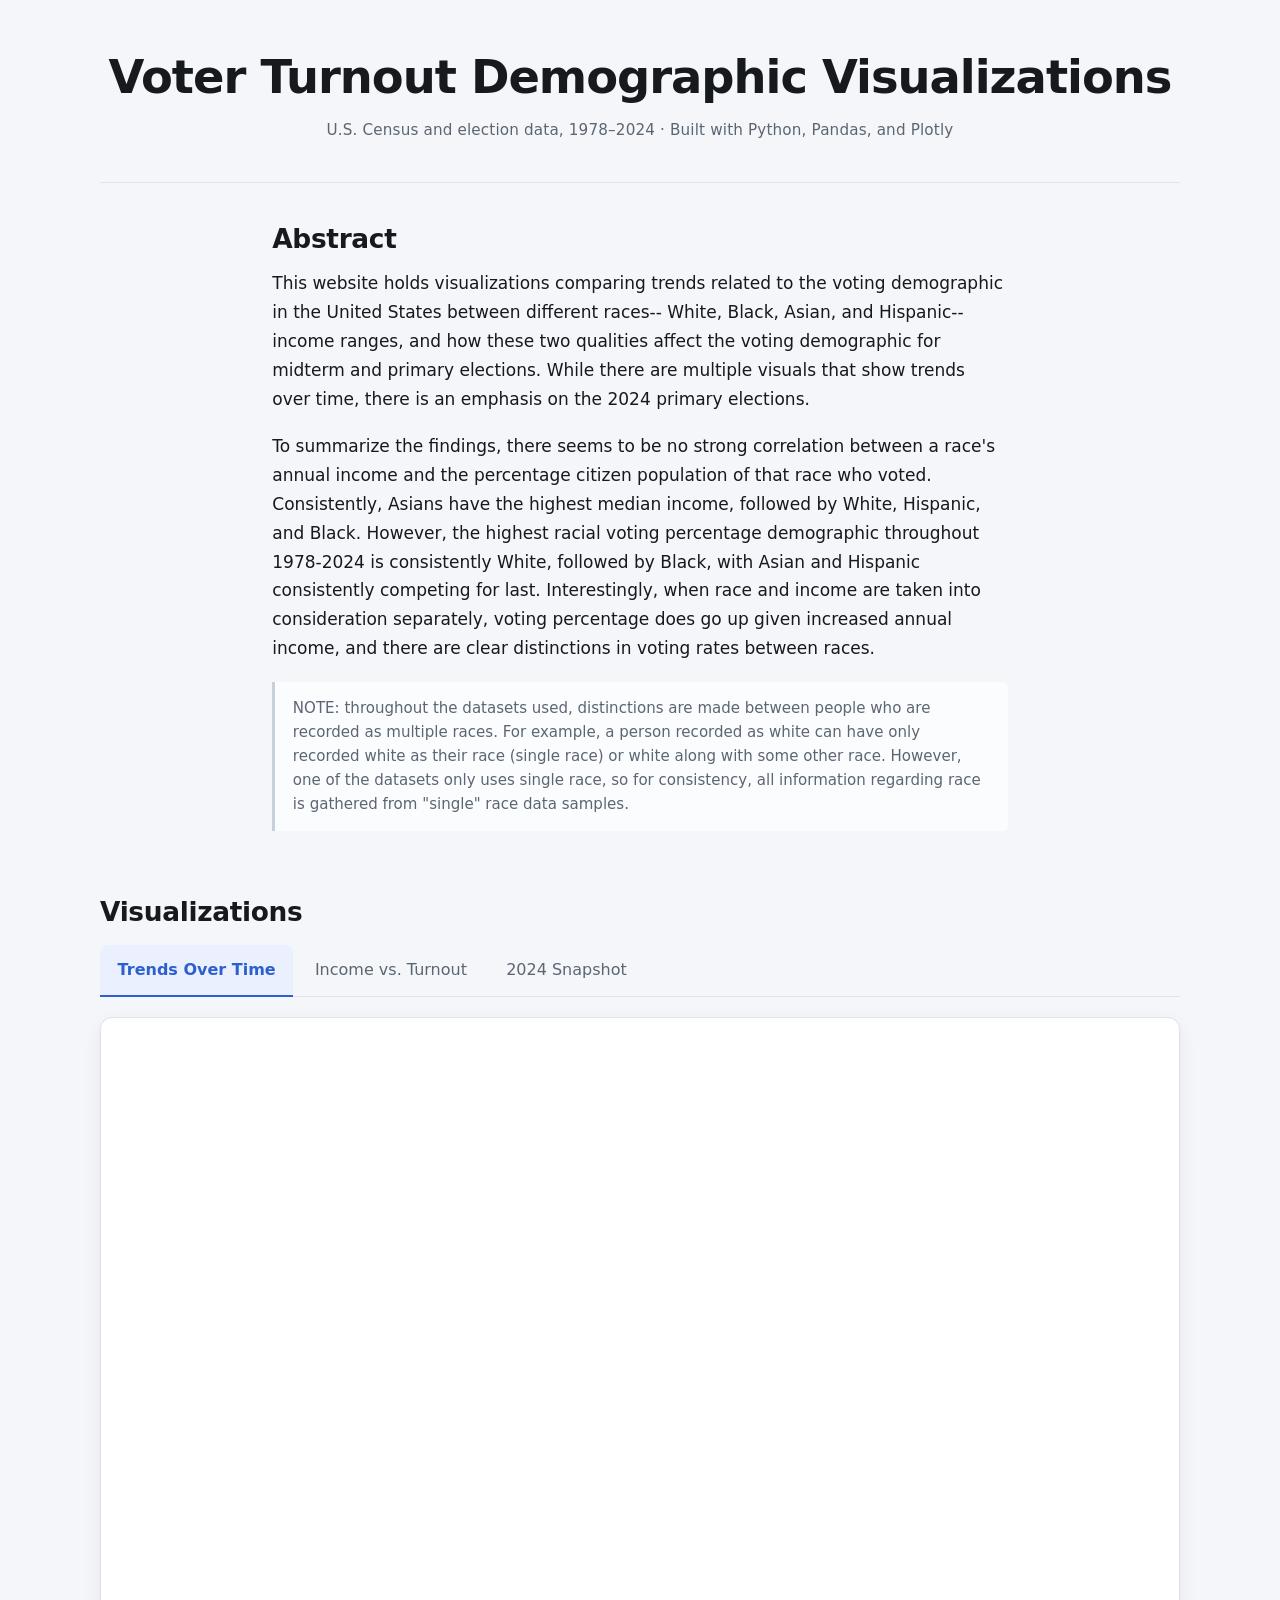
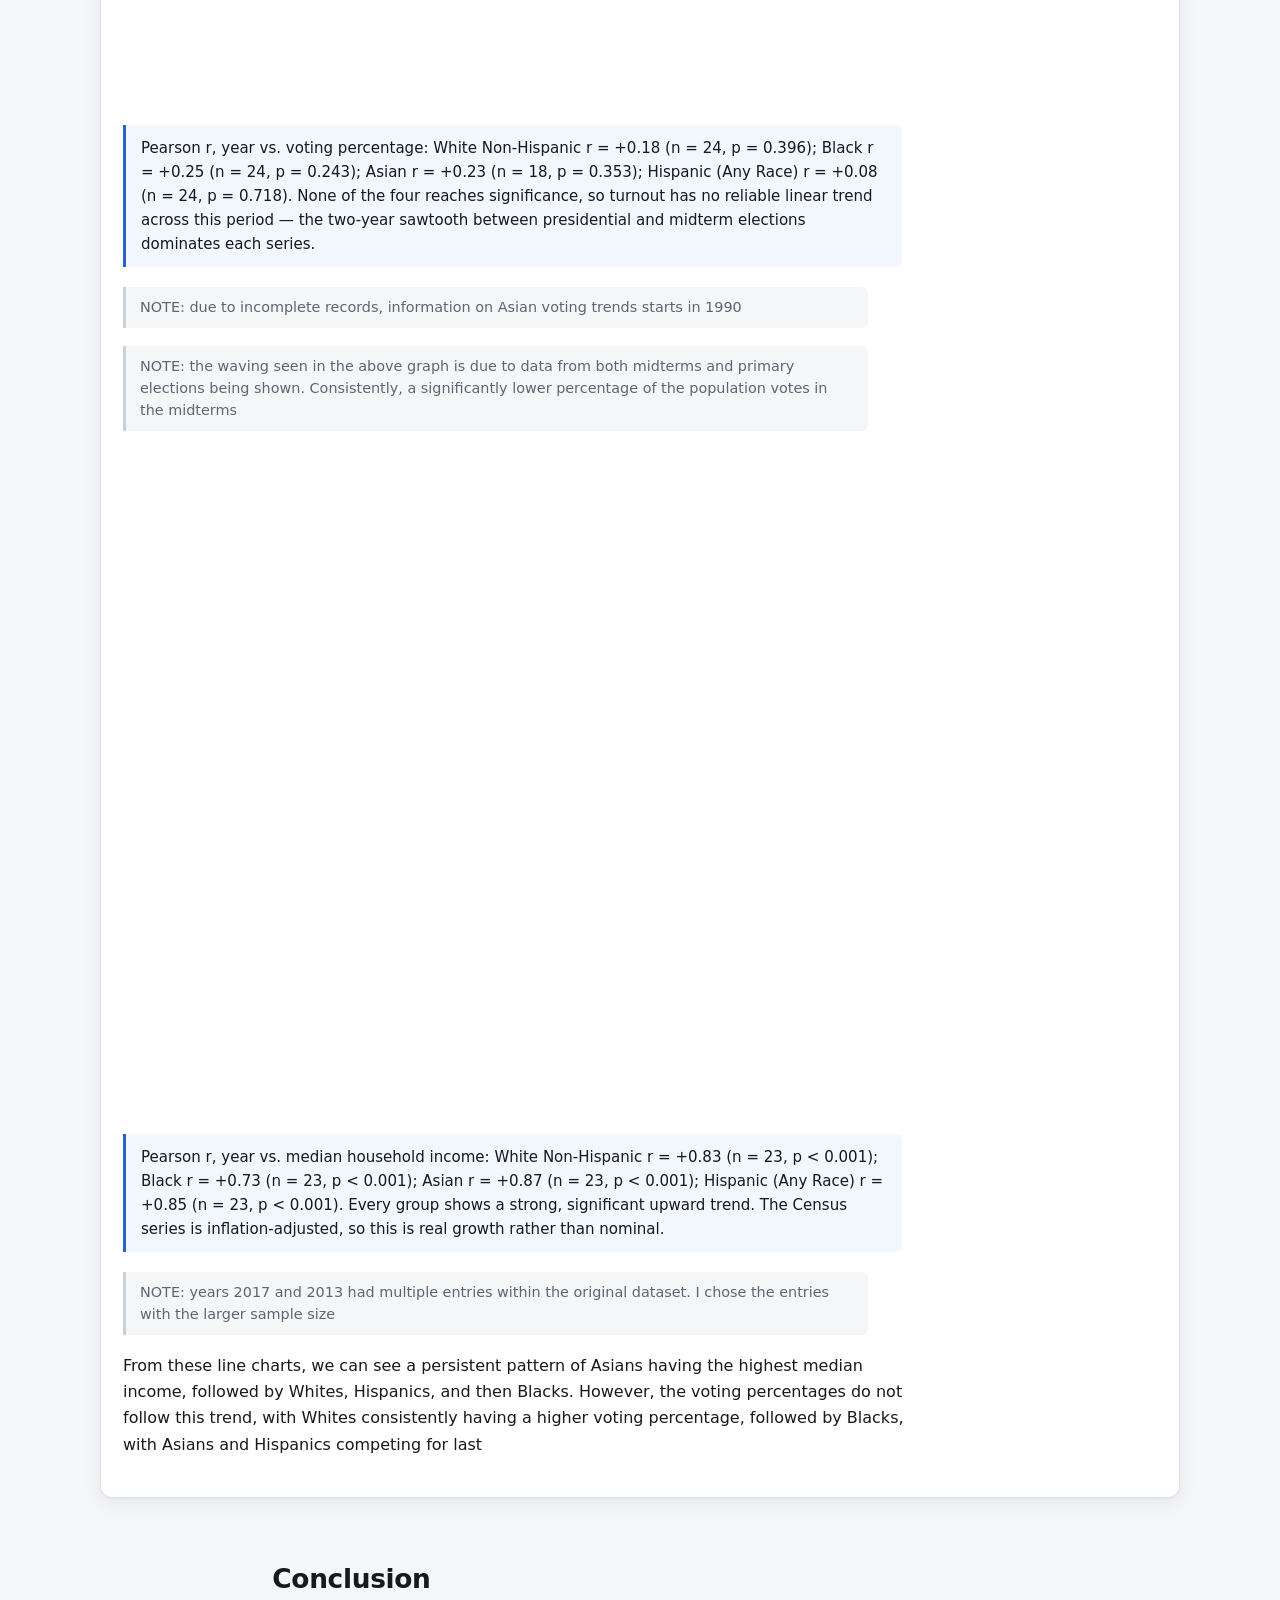
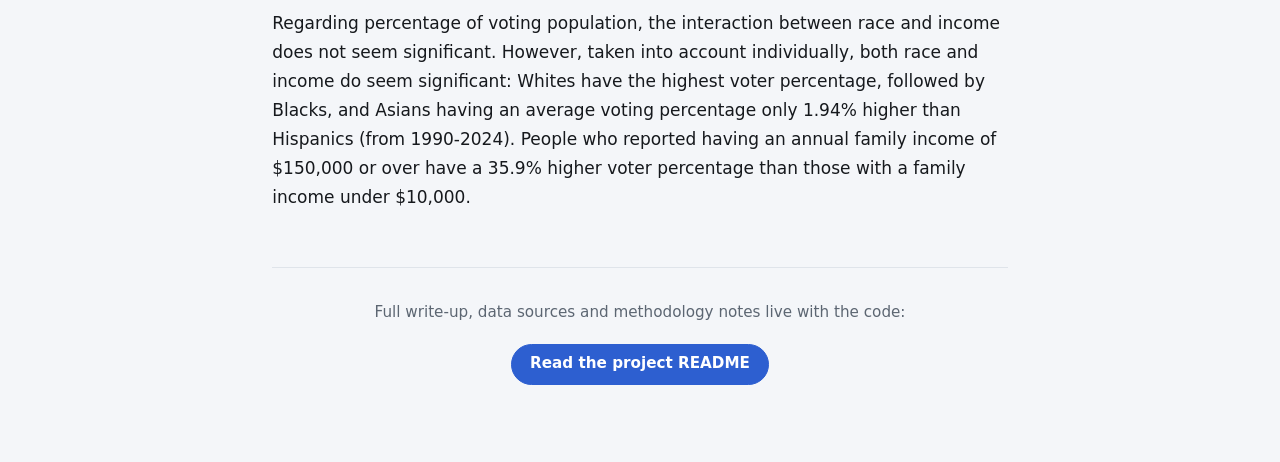
<file: index.html>
<!--Written by: Simion Cartis-->
<!DOCTYPE html>
<html lang="en">

<head>
  <meta charset="UTF-8">
  <meta name="viewport" content="width=device-width, initial-scale=1.0">
  <title>Voter Turnout Demographics Visualization</title>
  <link rel="stylesheet" href="./styles/index.css">
</head>

<body>
  <main class="page">
    <header class="masthead">
      <h1 id="mainHeader">Voter Turnout Demographic Visualizations</h1>
      <p class="masthead-meta">U.S. Census and election data, 1978&ndash;2024 &middot; Built with Python, Pandas, and Plotly</p>
    </header>

    <section class="prose">
      <h2>Abstract</h2>
    <p>This website holds visualizations comparing trends related to the voting demographic in the United States between
      different races--
      White, Black, Asian, and Hispanic-- income ranges, and how these two qualities affect the voting demographic for
      midterm and primary elections. While there are multiple visuals that show trends over time, there is an emphasis
      on the 2024 primary elections.</p>
    <p>To summarize the findings, there seems to be no strong correlation between a race's annual income and the
      percentage citizen population of that race who voted. Consistently, Asians have the highest median income,
      followed by White, Hispanic, and Black. However, the highest racial voting percentage demographic throughout
      1978-2024 is consistently White, followed by Black, with Asian and Hispanic consistently competing for last.
      Interestingly, when race and income are taken into consideration separately, voting percentage does go up given
      increased annual income, and there are clear distinctions in voting rates between races.</p>
    <p class="note">NOTE: throughout the datasets used, distinctions are made between people who are recorded as
      multiple races. For example, a person recorded as white can have only recorded white as their race (single race)
      or white along with some other race. However, one of the datasets only uses single race, so for
      consistency, all information regarding race is gathered from "single" race data samples.</p>
    </section>

    <section class="visualizations" aria-label="Visualizations">
      <h2>Visualizations</h2>

      <div class="tab-list" role="tablist" aria-label="Visualization groups">
        <button class="tab-button" role="tab" id="tab-trends" type="button"
          aria-controls="panel-trends" aria-selected="true">Trends Over Time</button>
        <button class="tab-button" role="tab" id="tab-income" type="button"
          aria-controls="panel-income" aria-selected="false" tabindex="-1">Income vs. Turnout</button>
        <button class="tab-button" role="tab" id="tab-snapshot" type="button"
          aria-controls="panel-snapshot" aria-selected="false" tabindex="-1">2024 Snapshot</button>
      </div>

      <div class="tab-panel" role="tabpanel" id="panel-trends" aria-labelledby="tab-trends">
        <iframe class="tab-frame" title="Voting and household income trends over time"
          data-src="./visualizationOne/lineCharts.html"></iframe>
      </div>
      <div class="tab-panel" role="tabpanel" id="panel-income" aria-labelledby="tab-income" hidden>
        <iframe class="tab-frame" title="Median income versus voting percentage, animated by year"
          data-src="./visualizationTwo/scatterPlots.html"></iframe>
      </div>
      <div class="tab-panel" role="tabpanel" id="panel-snapshot" aria-labelledby="tab-snapshot" hidden>
        <iframe class="tab-frame" title="Income and voting patterns by race, 2024"
          data-src="./visualizationThree/visualizationThree.html"></iframe>
      </div>
    </section>

    <section class="prose">
      <h2>Conclusion</h2>
    <p>Regarding percentage of voting population, the interaction between race and income does not seem
      significant. However, taken into account individually, both race and income do seem significant: Whites have the
      highest voter percentage, followed by Blacks, and Asians having an average voting percentage only 1.94% higher
      than Hispanics (from 1990-2024). People who reported having an annual family income of $150,000 or over have a
      35.9% higher voter
      percentage than those with a family income under $10,000.</p>
    </section>

    <footer class="site-footer">
      <p class="footer-lead">Full write-up, data sources and methodology notes live with the code:</p>
      <p class="footer-links">
        <a class="footer-link" href="https://github.com/scartisp/visualization-project#readme"
          target="_blank" rel="noopener">Read the project README</a>
      </p>
    </footer>
  </main>

  <script>
    (function () {
      var tabs = Array.prototype.slice.call(document.querySelectorAll('.tab-button'));
      var panels = tabs.map(function (tab) {
        return document.getElementById(tab.getAttribute('aria-controls'));
      });
      var frames = panels.map(function (panel) {
        return panel.querySelector('.tab-frame');
      });

      var MAX_FRAME_HEIGHT = 20000;

      // Each chart page leaves its graph divs at height:100%, so Plotly sizes charts
      // from the frame's own viewport. Deriving the frame height from those charts
      // would then be circular, so the target height comes from the PARENT window,
      // which nothing here can change.
      function chartHeight() {
        return Math.max(400, Math.min(900, Math.round(window.innerHeight * 0.75)));
      }

      function innerDoc(frame) {
        try {
          return frame.contentDocument;
        } catch (err) {
          return null; // cross-origin (file://) -- the CSS fallback height stands
        }
      }

      // Pin explicit pixel dimensions on every chart so it stops tracking the viewport.
      // Width has to be pinned too: setting layout.height turns Plotly's autosize off,
      // which takes its width responsiveness with it, and the charts would then overflow
      // the frame at narrow widths. Frame width does not depend on frame height, so
      // deriving it from the frame is safe.
      function pinCharts(frame) {
        var doc = innerDoc(frame);
        var win = frame.contentWindow;
        if (!doc || !doc.body) {
          return;
        }
        var height = chartHeight();
        var bodyStyle = win ? win.getComputedStyle(doc.body) : null;
        var inset = bodyStyle
          ? (parseFloat(bodyStyle.marginLeft) || 0) + (parseFloat(bodyStyle.marginRight) || 0)
            + (parseFloat(bodyStyle.paddingLeft) || 0) + (parseFloat(bodyStyle.paddingRight) || 0)
          : 0;
        var width = doc.documentElement.clientWidth - inset;
        Array.prototype.forEach.call(doc.querySelectorAll('.plotly-graph-div'), function (div) {
          div.style.height = height + 'px';
          if (width > 0) {
            div.style.width = width + 'px';
          }
          if (win && win.Plotly && div._fullLayout) {
            var update = { height: height };
            if (width > 0) {
              update.width = width;
            }
            // Plotly neither wraps a title nor moves the legend on its own, so at phone
            // widths the title clips and the upright legend eats most of the plot area.
            // Desktop keeps the sizing chosen in the .py files.
            // Plotly will not wrap a title, so at narrow widths it is scaled to the space
            // it has instead of being clipped. The legend is deliberately left alone: moved
            // below it collides with the animation sliders, moved above it collides with
            // the title, and the race labels are too long to sit horizontally either way.
            update['title.font.size'] = width > 0 && width < 520
              ? Math.max(11, Math.min(30, Math.floor(width / 26)))
              : 30;
            win.Plotly.relayout(div, update);
          }
        });
      }

      // Sum the laid-out content instead of asking for a scrollHeight. Both
      // documentElement.scrollHeight and body.scrollHeight are at least the frame's own
      // viewport height, so feeding either back into the frame height is self-referential
      // -- that is what made the page grow without bound. offsetTop/offsetHeight are pure
      // layout values and cannot see the viewport.
      function contentHeight(doc, win) {
        var bottom = 0;
        Array.prototype.forEach.call(doc.body.children, function (el) {
          // getBoundingClientRect, not offsetTop/offsetHeight: Plotly appends a bare
          // <svg> to <body>, and SVG elements have no offset* properties, which turned
          // the whole sum into NaN.
          var marginBottom = parseFloat(win.getComputedStyle(el).marginBottom) || 0;
          var elementBottom = el.getBoundingClientRect().bottom + win.scrollY + marginBottom;
          if (isFinite(elementBottom)) {
            bottom = Math.max(bottom, elementBottom);
          }
        });
        var bodyStyle = win.getComputedStyle(doc.body);
        return bottom
          + (parseFloat(bodyStyle.marginBottom) || 0)
          + (parseFloat(bodyStyle.paddingBottom) || 0);
      }

      // The chart pages carry their own "return to home page" link. Inside a tab that
      // would load the whole landing page into the panel, so it is hidden while embedded.
      // Opening a chart page on its own still shows it.
      function hideReturnLink(frame) {
        var doc = innerDoc(frame);
        if (!doc) {
          return;
        }
        Array.prototype.forEach.call(doc.querySelectorAll('.return'), function (link) {
          link.style.display = 'none';
        });
      }

      function fit(frame) {
        var doc = innerDoc(frame);
        var win = frame.contentWindow;
        if (!doc || !doc.body || !win) {
          return;
        }
        // A frame in a hidden panel measures as zero; skip it and keep the height it
        // already has, so reselecting its tab doesn't flash a collapsed frame.
        if (!frame.offsetParent) {
          return;
        }
        var height = Math.ceil(contentHeight(doc, win));
        if (!(height > 0) || height > MAX_FRAME_HEIGHT) {
          return;
        }
        if (Math.abs(height - parseFloat(frame.style.height || 0)) <= 1) {
          return;
        }
        // Backstop: if measuring ever feeds itself again, stop rather than run away.
        var now = Date.now();
        if (!frame._windowStart || now - frame._windowStart > 2000) {
          frame._windowStart = now;
          frame._applies = 0;
        }
        frame._applies += 1;
        if (frame._applies > 12) {
          if (frame._observer) {
            frame._observer.disconnect();
          }
          return;
        }
        frame.style.height = height + 'px';
      }

      function sync(frame) {
        pinCharts(frame);
        fit(frame);
      }

      // Plotly draws after the load event and redraws on width changes, so re-measure
      // when the inner body changes rather than measuring once.
      function watch(frame) {
        hideReturnLink(frame);
        sync(frame);
        var doc = innerDoc(frame);
        if (doc && doc.body && window.ResizeObserver) {
          frame._observer = new ResizeObserver(function () {
            fit(frame);
          });
          frame._observer.observe(doc.body);
        }
      }

      // Point a frame at its page the first time its tab is shown, then leave src alone
      // so reselecting a tab never reloads (and never restarts the scatter animations).
      function load(frame) {
        if (!frame.src) {
          frame.addEventListener('load', function () {
            watch(frame);
          });
          frame.src = frame.dataset.src;
        } else {
          fit(frame); // re-measure in case the window was resized while it was hidden
        }
      }

      function activate(index, focus) {
        tabs.forEach(function (tab, i) {
          var selected = i === index;
          tab.setAttribute('aria-selected', String(selected));
          tab.tabIndex = selected ? 0 : -1;
          panels[i].hidden = !selected;
        });
        load(frames[index]);
        if (focus) {
          tabs[index].focus();
        }
      }

      tabs.forEach(function (tab, i) {
        tab.addEventListener('click', function () {
          activate(i);
        });
        tab.addEventListener('keydown', function (event) {
          var next = null;
          if (event.key === 'ArrowRight') {
            next = (i + 1) % tabs.length;
          } else if (event.key === 'ArrowLeft') {
            next = (i - 1 + tabs.length) % tabs.length;
          } else if (event.key === 'Home') {
            next = 0;
          } else if (event.key === 'End') {
            next = tabs.length - 1;
          }
          if (next !== null) {
            event.preventDefault();
            activate(next, true);
          }
        });
      });

      var resizeTimer = null;
      window.addEventListener('resize', function () {
        clearTimeout(resizeTimer);
        resizeTimer = setTimeout(function () {
          frames.forEach(function (frame) {
            if (frame.src) {
              sync(frame);
            }
          });
        }, 200);
      });

      activate(0);
    })();
  </script>

</body>

</html>
</file>
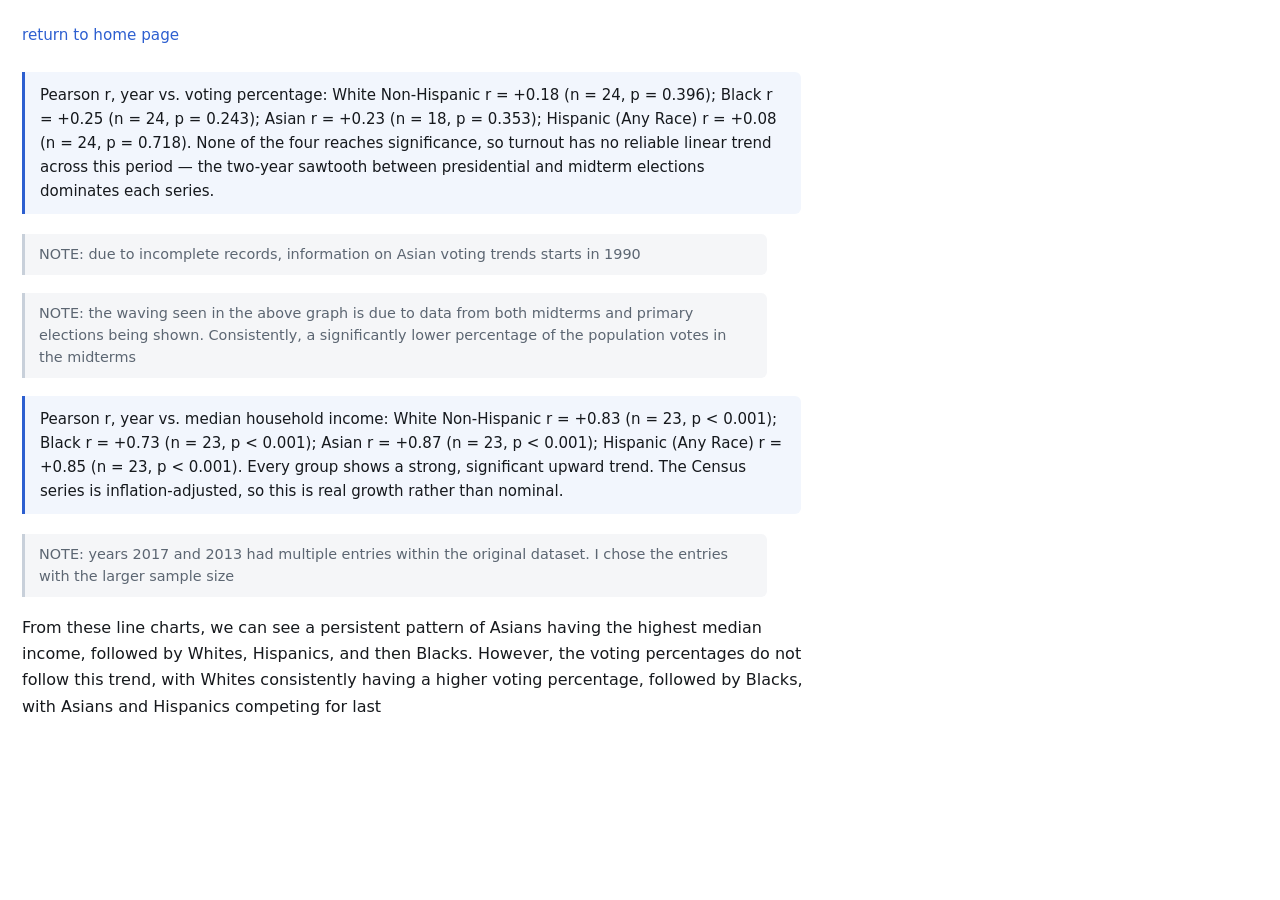
<file: visualizationOne/lineCharts.html>
<!DOCTYPE html>
<head>
        <link rel="stylesheet" href="../styles/visualization.css">
</head>

<body>
       <a class="return" href="../index.html"> return to home page</a>
<div>                        <script>window.PlotlyConfig = {MathJaxConfig: 'local'};</script>
        <script charset="utf-8" src="https://cdn.plot.ly/plotly-3.4.0.min.js" integrity="sha256-KEmPoupLpFyGMyGAiOsiNDbKDKAvxXAn/W+oQa0ZAfk=" crossorigin="anonymous"></script>                <div id="e1782c3d-3411-4084-8c4d-a82b6723af8e" class="plotly-graph-div" style="height:100%; width:100%;"></div>            <script>                window.PLOTLYENV=window.PLOTLYENV || {};                                if (document.getElementById("e1782c3d-3411-4084-8c4d-a82b6723af8e")) {                    Plotly.newPlot(                        "e1782c3d-3411-4084-8c4d-a82b6723af8e",                        [{"customdata":[["White Non-Hispanic"],["White Non-Hispanic"],["White Non-Hispanic"],["White Non-Hispanic"],["White Non-Hispanic"],["White Non-Hispanic"],["White Non-Hispanic"],["White Non-Hispanic"],["White Non-Hispanic"],["White Non-Hispanic"],["White Non-Hispanic"],["White Non-Hispanic"],["White Non-Hispanic"],["White Non-Hispanic"],["White Non-Hispanic"],["White Non-Hispanic"],["White Non-Hispanic"],["White Non-Hispanic"],["White Non-Hispanic"],["White Non-Hispanic"],["White Non-Hispanic"],["White Non-Hispanic"],["White Non-Hispanic"],["White Non-Hispanic"],["White Non-Hispanic"],["White Non-Hispanic"],["White Non-Hispanic"],["White Non-Hispanic"],["White Non-Hispanic"],["White Non-Hispanic"],["White Non-Hispanic"]],"hovertemplate":"Race: %{customdata[0]}\u003cbr\u003eYear: %{x}\u003cbr\u003eVoting Percentage: %{y}%\u003cextra\u003e\u003c\u002fextra\u003e","legendgroup":"White Non-Hispanic","line":{"color":"#3366CC","dash":"solid"},"marker":{"symbol":"circle"},"mode":"lines","name":"White Non-Hispanic","orientation":"v","showlegend":true,"x":{"dtype":"i2","bdata":"6AfmB+QH4gfgB94H3AfaB9gH1gfUB9IH0AfOB8wHygfIB8YHxAfCB8AHvge8B7oHuAe2B7QHsgewB64HrAc="},"xaxis":"x","y":{"dtype":"f8","bdata":"[base64]\u002fAAAAAAAA+H8AAAAAAAD4fwAAAAAAAPh\u002fAAAAAAAA+H8="},"yaxis":"y","type":"scatter"},{"customdata":[["Black"],["Black"],["Black"],["Black"],["Black"],["Black"],["Black"],["Black"],["Black"],["Black"],["Black"],["Black"],["Black"],["Black"],["Black"],["Black"],["Black"],["Black"],["Black"],["Black"],["Black"],["Black"],["Black"],["Black"],["Black"],["Black"],["Black"],["Black"],["Black"],["Black"],["Black"]],"hovertemplate":"Race: %{customdata[0]}\u003cbr\u003eYear: %{x}\u003cbr\u003eVoting Percentage: %{y}%\u003cextra\u003e\u003c\u002fextra\u003e","legendgroup":"Black","line":{"color":"#DC3912","dash":"solid"},"marker":{"symbol":"circle"},"mode":"lines","name":"Black","orientation":"v","showlegend":true,"x":{"dtype":"i2","bdata":"6AfmB+QH4gfgB94H3AfaB9gH1gfUB9IH0AfOB8wHygfIB8YHxAfCB8AHvge8B7oHuAe2B7QHsgewB64HrAc="},"xaxis":"x","y":{"dtype":"f8","bdata":"[base64]\u002fNKQAAAAAAAwENAAAAAAAAA+H8AAAAAAAD4fwAAAAAAAPh\u002fAAAAAAAA+H8AAAAAAAD4fwAAAAAAAPh\u002fAAAAAAAA+H8="},"yaxis":"y","type":"scatter"},{"customdata":[["Asian"],["Asian"],["Asian"],["Asian"],["Asian"],["Asian"],["Asian"],["Asian"],["Asian"],["Asian"],["Asian"],["Asian"],["Asian"],["Asian"],["Asian"],["Asian"],["Asian"],["Asian"],["Asian"],["Asian"],["Asian"],["Asian"],["Asian"],["Asian"],["Asian"],["Asian"],["Asian"],["Asian"],["Asian"],["Asian"],["Asian"]],"hovertemplate":"Race: %{customdata[0]}\u003cbr\u003eYear: %{x}\u003cbr\u003eVoting Percentage: %{y}%\u003cextra\u003e\u003c\u002fextra\u003e","legendgroup":"Asian","line":{"color":"#FF9900","dash":"solid"},"marker":{"symbol":"circle"},"mode":"lines","name":"Asian","orientation":"v","showlegend":true,"x":{"dtype":"i2","bdata":"6AfmB+QH4gfgB94H3AfaB9gH1gfUB9IH0AfOB8wHygfIB8YHxAfCB8AHvge8B7oHuAe2B7QHsgewB64HrAc="},"xaxis":"x","y":{"dtype":"f8","bdata":"zczMzMyMTECamZmZmRlEQJqZmZmZ2U1AzczMzMxMREAAAAAAAIBIQJqZmZmZGTtAZmZmZmamR0DNzMzMzMw+QM3MzMzMzEdAMzMzMzMzQECamZmZmRlGQDMzMzMzMz9AZmZmZmamRUAzMzMzMzNAQAAAAAAAgEZAMzMzMzOzQ0AzMzMzM\u002fNKQAAAAAAAAERAAAAAAAAA+H8AAAAAAAD4fwAAAAAAAPh\u002fAAAAAAAA+H8AAAAAAAD4fwAAAAAAAPh\u002fAAAAAAAA+H8AAAAAAAD4fwAAAAAAAPh\u002fAAAAAAAA+H8AAAAAAAD4fwAAAAAAAPh\u002fAAAAAAAA+H8="},"yaxis":"y","type":"scatter"},{"customdata":[["Hispanic (Any Race)"],["Hispanic (Any Race)"],["Hispanic (Any Race)"],["Hispanic (Any Race)"],["Hispanic (Any Race)"],["Hispanic (Any Race)"],["Hispanic (Any Race)"],["Hispanic (Any Race)"],["Hispanic (Any Race)"],["Hispanic (Any Race)"],["Hispanic (Any Race)"],["Hispanic (Any Race)"],["Hispanic (Any Race)"],["Hispanic (Any Race)"],["Hispanic (Any Race)"],["Hispanic (Any Race)"],["Hispanic (Any Race)"],["Hispanic (Any Race)"],["Hispanic (Any Race)"],["Hispanic (Any Race)"],["Hispanic (Any Race)"],["Hispanic (Any Race)"],["Hispanic (Any Race)"],["Hispanic (Any Race)"],["Hispanic (Any Race)"],["Hispanic (Any Race)"],["Hispanic (Any Race)"],["Hispanic (Any Race)"],["Hispanic (Any Race)"],["Hispanic (Any Race)"],["Hispanic (Any Race)"]],"hovertemplate":"Race: %{customdata[0]}\u003cbr\u003eYear: %{x}\u003cbr\u003eVoting Percentage: %{y}%\u003cextra\u003e\u003c\u002fextra\u003e","legendgroup":"Hispanic (Any Race)","line":{"color":"#109618","dash":"solid"},"marker":{"symbol":"circle"},"mode":"lines","name":"Hispanic (Any Race)","orientation":"v","showlegend":true,"x":{"dtype":"i2","bdata":"6AfmB+QH4gfgB94H3AfaB9gH1gfUB9IH0AfOB8wHygfIB8YHxAfCB8AHvge8B7oHuAe2B7QHsgewB64HrAc="},"xaxis":"x","y":{"dtype":"f8","bdata":"zczMzMxMSUAzMzMzM\u002fNCQJqZmZmZ2UpAMzMzMzMzREDNzMzMzMxHQAAAAAAAADtAAAAAAAAASEAzMzMzMzM\[base64]\u002fAAAAAAAA+H8AAAAAAAD4fwAAAAAAAPh\u002fAAAAAAAA+H8="},"yaxis":"y","type":"scatter"}],                        {"template":{"data":{"histogram2dcontour":[{"type":"histogram2dcontour","colorbar":{"outlinewidth":0,"ticks":""},"colorscale":[[0.0,"#0d0887"],[0.1111111111111111,"#46039f"],[0.2222222222222222,"#7201a8"],[0.3333333333333333,"#9c179e"],[0.4444444444444444,"#bd3786"],[0.5555555555555556,"#d8576b"],[0.6666666666666666,"#ed7953"],[0.7777777777777778,"#fb9f3a"],[0.8888888888888888,"#fdca26"],[1.0,"#f0f921"]]}],"choropleth":[{"type":"choropleth","colorbar":{"outlinewidth":0,"ticks":""}}],"histogram2d":[{"type":"histogram2d","colorbar":{"outlinewidth":0,"ticks":""},"colorscale":[[0.0,"#0d0887"],[0.1111111111111111,"#46039f"],[0.2222222222222222,"#7201a8"],[0.3333333333333333,"#9c179e"],[0.4444444444444444,"#bd3786"],[0.5555555555555556,"#d8576b"],[0.6666666666666666,"#ed7953"],[0.7777777777777778,"#fb9f3a"],[0.8888888888888888,"#fdca26"],[1.0,"#f0f921"]]}],"heatmap":[{"type":"heatmap","colorbar":{"outlinewidth":0,"ticks":""},"colorscale":[[0.0,"#0d0887"],[0.1111111111111111,"#46039f"],[0.2222222222222222,"#7201a8"],[0.3333333333333333,"#9c179e"],[0.4444444444444444,"#bd3786"],[0.5555555555555556,"#d8576b"],[0.6666666666666666,"#ed7953"],[0.7777777777777778,"#fb9f3a"],[0.8888888888888888,"#fdca26"],[1.0,"#f0f921"]]}],"contourcarpet":[{"type":"contourcarpet","colorbar":{"outlinewidth":0,"ticks":""}}],"contour":[{"type":"contour","colorbar":{"outlinewidth":0,"ticks":""},"colorscale":[[0.0,"#0d0887"],[0.1111111111111111,"#46039f"],[0.2222222222222222,"#7201a8"],[0.3333333333333333,"#9c179e"],[0.4444444444444444,"#bd3786"],[0.5555555555555556,"#d8576b"],[0.6666666666666666,"#ed7953"],[0.7777777777777778,"#fb9f3a"],[0.8888888888888888,"#fdca26"],[1.0,"#f0f921"]]}],"surface":[{"type":"surface","colorbar":{"outlinewidth":0,"ticks":""},"colorscale":[[0.0,"#0d0887"],[0.1111111111111111,"#46039f"],[0.2222222222222222,"#7201a8"],[0.3333333333333333,"#9c179e"],[0.4444444444444444,"#bd3786"],[0.5555555555555556,"#d8576b"],[0.6666666666666666,"#ed7953"],[0.7777777777777778,"#fb9f3a"],[0.8888888888888888,"#fdca26"],[1.0,"#f0f921"]]}],"mesh3d":[{"type":"mesh3d","colorbar":{"outlinewidth":0,"ticks":""}}],"scatter":[{"fillpattern":{"fillmode":"overlay","size":10,"solidity":0.2},"type":"scatter"}],"parcoords":[{"type":"parcoords","line":{"colorbar":{"outlinewidth":0,"ticks":""}}}],"scatterpolargl":[{"type":"scatterpolargl","marker":{"colorbar":{"outlinewidth":0,"ticks":""}}}],"bar":[{"error_x":{"color":"#2a3f5f"},"error_y":{"color":"#2a3f5f"},"marker":{"line":{"color":"#E5ECF6","width":0.5},"pattern":{"fillmode":"overlay","size":10,"solidity":0.2}},"type":"bar"}],"scattergeo":[{"type":"scattergeo","marker":{"colorbar":{"outlinewidth":0,"ticks":""}}}],"scatterpolar":[{"type":"scatterpolar","marker":{"colorbar":{"outlinewidth":0,"ticks":""}}}],"histogram":[{"marker":{"pattern":{"fillmode":"overlay","size":10,"solidity":0.2}},"type":"histogram"}],"scattergl":[{"type":"scattergl","marker":{"colorbar":{"outlinewidth":0,"ticks":""}}}],"scatter3d":[{"type":"scatter3d","line":{"colorbar":{"outlinewidth":0,"ticks":""}},"marker":{"colorbar":{"outlinewidth":0,"ticks":""}}}],"scattermap":[{"type":"scattermap","marker":{"colorbar":{"outlinewidth":0,"ticks":""}}}],"scattermapbox":[{"type":"scattermapbox","marker":{"colorbar":{"outlinewidth":0,"ticks":""}}}],"scatterternary":[{"type":"scatterternary","marker":{"colorbar":{"outlinewidth":0,"ticks":""}}}],"scattercarpet":[{"type":"scattercarpet","marker":{"colorbar":{"outlinewidth":0,"ticks":""}}}],"carpet":[{"aaxis":{"endlinecolor":"#2a3f5f","gridcolor":"white","linecolor":"white","minorgridcolor":"white","startlinecolor":"#2a3f5f"},"baxis":{"endlinecolor":"#2a3f5f","gridcolor":"white","linecolor":"white","minorgridcolor":"white","startlinecolor":"#2a3f5f"},"type":"carpet"}],"table":[{"cells":{"fill":{"color":"#EBF0F8"},"line":{"color":"white"}},"header":{"fill":{"color":"#C8D4E3"},"line":{"color":"white"}},"type":"table"}],"barpolar":[{"marker":{"line":{"color":"#E5ECF6","width":0.5},"pattern":{"fillmode":"overlay","size":10,"solidity":0.2}},"type":"barpolar"}],"pie":[{"automargin":true,"type":"pie"}]},"layout":{"autotypenumbers":"strict","colorway":["#636efa","#EF553B","#00cc96","#ab63fa","#FFA15A","#19d3f3","#FF6692","#B6E880","#FF97FF","#FECB52"],"font":{"color":"#2a3f5f"},"hovermode":"closest","hoverlabel":{"align":"left"},"paper_bgcolor":"white","plot_bgcolor":"#E5ECF6","polar":{"bgcolor":"#E5ECF6","angularaxis":{"gridcolor":"white","linecolor":"white","ticks":""},"radialaxis":{"gridcolor":"white","linecolor":"white","ticks":""}},"ternary":{"bgcolor":"#E5ECF6","aaxis":{"gridcolor":"white","linecolor":"white","ticks":""},"baxis":{"gridcolor":"white","linecolor":"white","ticks":""},"caxis":{"gridcolor":"white","linecolor":"white","ticks":""}},"coloraxis":{"colorbar":{"outlinewidth":0,"ticks":""}},"colorscale":{"sequential":[[0.0,"#0d0887"],[0.1111111111111111,"#46039f"],[0.2222222222222222,"#7201a8"],[0.3333333333333333,"#9c179e"],[0.4444444444444444,"#bd3786"],[0.5555555555555556,"#d8576b"],[0.6666666666666666,"#ed7953"],[0.7777777777777778,"#fb9f3a"],[0.8888888888888888,"#fdca26"],[1.0,"#f0f921"]],"sequentialminus":[[0.0,"#0d0887"],[0.1111111111111111,"#46039f"],[0.2222222222222222,"#7201a8"],[0.3333333333333333,"#9c179e"],[0.4444444444444444,"#bd3786"],[0.5555555555555556,"#d8576b"],[0.6666666666666666,"#ed7953"],[0.7777777777777778,"#fb9f3a"],[0.8888888888888888,"#fdca26"],[1.0,"#f0f921"]],"diverging":[[0,"#8e0152"],[0.1,"#c51b7d"],[0.2,"#de77ae"],[0.3,"#f1b6da"],[0.4,"#fde0ef"],[0.5,"#f7f7f7"],[0.6,"#e6f5d0"],[0.7,"#b8e186"],[0.8,"#7fbc41"],[0.9,"#4d9221"],[1,"#276419"]]},"xaxis":{"gridcolor":"white","linecolor":"white","ticks":"","title":{"standoff":15},"zerolinecolor":"white","automargin":true,"zerolinewidth":2},"yaxis":{"gridcolor":"white","linecolor":"white","ticks":"","title":{"standoff":15},"zerolinecolor":"white","automargin":true,"zerolinewidth":2},"scene":{"xaxis":{"backgroundcolor":"#E5ECF6","gridcolor":"white","linecolor":"white","showbackground":true,"ticks":"","zerolinecolor":"white","gridwidth":2},"yaxis":{"backgroundcolor":"#E5ECF6","gridcolor":"white","linecolor":"white","showbackground":true,"ticks":"","zerolinecolor":"white","gridwidth":2},"zaxis":{"backgroundcolor":"#E5ECF6","gridcolor":"white","linecolor":"white","showbackground":true,"ticks":"","zerolinecolor":"white","gridwidth":2}},"shapedefaults":{"line":{"color":"#2a3f5f"}},"annotationdefaults":{"arrowcolor":"#2a3f5f","arrowhead":0,"arrowwidth":1},"geo":{"bgcolor":"white","landcolor":"#E5ECF6","subunitcolor":"white","showland":true,"showlakes":true,"lakecolor":"white"},"title":{"x":0.05},"mapbox":{"style":"light"}}},"xaxis":{"anchor":"y","domain":[0.0,1.0],"title":{"text":"Year"},"range":[1978,2024]},"yaxis":{"anchor":"x","domain":[0.0,1.0],"title":{"text":"Voting Percentage"}},"legend":{"title":{"text":"Race"},"tracegroupgap":0},"title":{"text":"Change in Voting Percentage Over Time","font":{"size":30}},"font":{"family":"balto"},"plot_bgcolor":"black"},                        {"responsive": true}                    )                };            </script>        </div>        <p class="stat">Pearson r, year vs. voting percentage: White Non-Hispanic r = +0.18 (n = 24, p = 0.396); Black r = +0.25 (n = 24, p = 0.243); Asian r = +0.23 (n = 18, p = 0.353); Hispanic (Any Race) r = +0.08 (n = 24, p = 0.718). None of the four
                reaches significance, so turnout has no reliable linear trend across this period &mdash; the two-year
                sawtooth between presidential and midterm elections dominates each series.</p>
        <p class="note">NOTE: due to incomplete records, information on Asian voting trends starts in 1990</p>
        <p class="note">NOTE: the waving seen in the above graph is due to data from both midterms and primary elections being shown. Consistently, a significantly lower percentage of the population votes in the midterms</p>
<div>                            <div id="41d9b7e8-29ac-455c-b5b1-04d8c6cd8119" class="plotly-graph-div" style="height:100%; width:100%;"></div>            <script>                window.PLOTLYENV=window.PLOTLYENV || {};                                if (document.getElementById("41d9b7e8-29ac-455c-b5b1-04d8c6cd8119")) {                    Plotly.newPlot(                        "41d9b7e8-29ac-455c-b5b1-04d8c6cd8119",                        [{"customdata":[["White Non-Hispanic"],["White Non-Hispanic"],["White Non-Hispanic"],["White Non-Hispanic"],["White Non-Hispanic"],["White Non-Hispanic"],["White Non-Hispanic"],["White Non-Hispanic"],["White Non-Hispanic"],["White Non-Hispanic"],["White Non-Hispanic"],["White Non-Hispanic"],["White Non-Hispanic"],["White Non-Hispanic"],["White Non-Hispanic"],["White Non-Hispanic"],["White Non-Hispanic"],["White Non-Hispanic"],["White Non-Hispanic"],["White Non-Hispanic"],["White Non-Hispanic"],["White Non-Hispanic"],["White Non-Hispanic"]],"hovertemplate":"Race: %{customdata[0]}\u003cbr\u003eYear: %{x}\u003cbr\u003eMedian Income: $%{y}\u003cextra\u003e\u003c\u002fextra\u003e","legendgroup":"White Non-Hispanic","line":{"color":"#3366CC","dash":"solid"},"marker":{"symbol":"circle"},"mode":"lines+markers","name":"White Non-Hispanic","orientation":"v","showlegend":true,"x":[2024,2023,2022,2021,2020,2019,2018,2017,2016,2015,2014,2013,2012,2011,2010,2009,2008,2007,2006,2005,2004,2003,2002],"xaxis":"x","y":[92530,91360,86410,89550,90430,92180,86880,85500,83040,81080,77550,76070,75320,74620,75620,76660,77850,79820,78140,77900,77190,77290,77460],"yaxis":"y","type":"scatter"},{"customdata":[["Black"],["Black"],["Black"],["Black"],["Black"],["Black"],["Black"],["Black"],["Black"],["Black"],["Black"],["Black"],["Black"],["Black"],["Black"],["Black"],["Black"],["Black"],["Black"],["Black"],["Black"],["Black"],["Black"]],"hovertemplate":"Race: %{customdata[0]}\u003cbr\u003eYear: %{x}\u003cbr\u003eMedian Income: $%{y}\u003cextra\u003e\u003c\u002fextra\u003e","legendgroup":"Black","line":{"color":"#DC3912","dash":"solid"},"marker":{"symbol":"circle"},"mode":"lines+markers","name":"Black","orientation":"v","showlegend":true,"x":[2024,2023,2022,2021,2020,2019,2018,2017,2016,2015,2014,2013,2012,2011,2010,2009,2008,2007,2006,2005,2004,2003,2002],"xaxis":"x","y":[56020,57950,56350,55450,55210,55070,50870,50510,50420,47530,45560,45160,44020,43400,44610,45860,47970,49290,47650,47330,47500,47960,47940],"yaxis":"y","type":"scatter"},{"customdata":[["Asian"],["Asian"],["Asian"],["Asian"],["Asian"],["Asian"],["Asian"],["Asian"],["Asian"],["Asian"],["Asian"],["Asian"],["Asian"],["Asian"],["Asian"],["Asian"],["Asian"],["Asian"],["Asian"],["Asian"],["Asian"],["Asian"],["Asian"]],"hovertemplate":"Race: %{customdata[0]}\u003cbr\u003eYear: %{x}\u003cbr\u003eMedian Income: $%{y}\u003cextra\u003e\u003c\u002fextra\u003e","legendgroup":"Asian","line":{"color":"#FF9900","dash":"solid"},"marker":{"symbol":"circle"},"mode":"lines+markers","name":"Asian","orientation":"v","showlegend":true,"x":[2024,2023,2022,2021,2020,2019,2018,2017,2016,2015,2014,2013,2012,2011,2010,2009,2008,2007,2006,2005,2004,2003,2002],"xaxis":"x","y":[121700,115800,115900,116400,114200,119000,107200,102000,104000,99390,95630,87550,90680,87710,89230,92150,92020,96070,95750,93710,90760,90110,86910],"yaxis":"y","type":"scatter"},{"customdata":[["Hispanic (Any Race)"],["Hispanic (Any Race)"],["Hispanic (Any Race)"],["Hispanic (Any Race)"],["Hispanic (Any Race)"],["Hispanic (Any Race)"],["Hispanic (Any Race)"],["Hispanic (Any Race)"],["Hispanic (Any Race)"],["Hispanic (Any Race)"],["Hispanic (Any Race)"],["Hispanic (Any Race)"],["Hispanic (Any Race)"],["Hispanic (Any Race)"],["Hispanic (Any Race)"],["Hispanic (Any Race)"],["Hispanic (Any Race)"],["Hispanic (Any Race)"],["Hispanic (Any Race)"],["Hispanic (Any Race)"],["Hispanic (Any Race)"],["Hispanic (Any Race)"],["Hispanic (Any Race)"]],"hovertemplate":"Race: %{customdata[0]}\u003cbr\u003eYear: %{x}\u003cbr\u003eMedian Income: $%{y}\u003cextra\u003e\u003c\u002fextra\u003e","legendgroup":"Hispanic (Any Race)","line":{"color":"#109618","dash":"solid"},"marker":{"symbol":"circle"},"mode":"lines+markers","name":"Hispanic (Any Race)","orientation":"v","showlegend":true,"x":[2024,2023,2022,2021,2020,2019,2018,2017,2016,2015,2014,2013,2012,2011,2010,2009,2008,2007,2006,2005,2004,2003,2002],"xaxis":"x","y":[70950,67240,66950,66570,66480,68010,63280,63340,60870,58150,54690,53470,51530,52020,52250,53540,53150,56210,56320,55170,54090,53380,54670],"yaxis":"y","type":"scatter"}],                        {"template":{"data":{"histogram2dcontour":[{"type":"histogram2dcontour","colorbar":{"outlinewidth":0,"ticks":""},"colorscale":[[0.0,"#0d0887"],[0.1111111111111111,"#46039f"],[0.2222222222222222,"#7201a8"],[0.3333333333333333,"#9c179e"],[0.4444444444444444,"#bd3786"],[0.5555555555555556,"#d8576b"],[0.6666666666666666,"#ed7953"],[0.7777777777777778,"#fb9f3a"],[0.8888888888888888,"#fdca26"],[1.0,"#f0f921"]]}],"choropleth":[{"type":"choropleth","colorbar":{"outlinewidth":0,"ticks":""}}],"histogram2d":[{"type":"histogram2d","colorbar":{"outlinewidth":0,"ticks":""},"colorscale":[[0.0,"#0d0887"],[0.1111111111111111,"#46039f"],[0.2222222222222222,"#7201a8"],[0.3333333333333333,"#9c179e"],[0.4444444444444444,"#bd3786"],[0.5555555555555556,"#d8576b"],[0.6666666666666666,"#ed7953"],[0.7777777777777778,"#fb9f3a"],[0.8888888888888888,"#fdca26"],[1.0,"#f0f921"]]}],"heatmap":[{"type":"heatmap","colorbar":{"outlinewidth":0,"ticks":""},"colorscale":[[0.0,"#0d0887"],[0.1111111111111111,"#46039f"],[0.2222222222222222,"#7201a8"],[0.3333333333333333,"#9c179e"],[0.4444444444444444,"#bd3786"],[0.5555555555555556,"#d8576b"],[0.6666666666666666,"#ed7953"],[0.7777777777777778,"#fb9f3a"],[0.8888888888888888,"#fdca26"],[1.0,"#f0f921"]]}],"contourcarpet":[{"type":"contourcarpet","colorbar":{"outlinewidth":0,"ticks":""}}],"contour":[{"type":"contour","colorbar":{"outlinewidth":0,"ticks":""},"colorscale":[[0.0,"#0d0887"],[0.1111111111111111,"#46039f"],[0.2222222222222222,"#7201a8"],[0.3333333333333333,"#9c179e"],[0.4444444444444444,"#bd3786"],[0.5555555555555556,"#d8576b"],[0.6666666666666666,"#ed7953"],[0.7777777777777778,"#fb9f3a"],[0.8888888888888888,"#fdca26"],[1.0,"#f0f921"]]}],"surface":[{"type":"surface","colorbar":{"outlinewidth":0,"ticks":""},"colorscale":[[0.0,"#0d0887"],[0.1111111111111111,"#46039f"],[0.2222222222222222,"#7201a8"],[0.3333333333333333,"#9c179e"],[0.4444444444444444,"#bd3786"],[0.5555555555555556,"#d8576b"],[0.6666666666666666,"#ed7953"],[0.7777777777777778,"#fb9f3a"],[0.8888888888888888,"#fdca26"],[1.0,"#f0f921"]]}],"mesh3d":[{"type":"mesh3d","colorbar":{"outlinewidth":0,"ticks":""}}],"scatter":[{"fillpattern":{"fillmode":"overlay","size":10,"solidity":0.2},"type":"scatter"}],"parcoords":[{"type":"parcoords","line":{"colorbar":{"outlinewidth":0,"ticks":""}}}],"scatterpolargl":[{"type":"scatterpolargl","marker":{"colorbar":{"outlinewidth":0,"ticks":""}}}],"bar":[{"error_x":{"color":"#2a3f5f"},"error_y":{"color":"#2a3f5f"},"marker":{"line":{"color":"#E5ECF6","width":0.5},"pattern":{"fillmode":"overlay","size":10,"solidity":0.2}},"type":"bar"}],"scattergeo":[{"type":"scattergeo","marker":{"colorbar":{"outlinewidth":0,"ticks":""}}}],"scatterpolar":[{"type":"scatterpolar","marker":{"colorbar":{"outlinewidth":0,"ticks":""}}}],"histogram":[{"marker":{"pattern":{"fillmode":"overlay","size":10,"solidity":0.2}},"type":"histogram"}],"scattergl":[{"type":"scattergl","marker":{"colorbar":{"outlinewidth":0,"ticks":""}}}],"scatter3d":[{"type":"scatter3d","line":{"colorbar":{"outlinewidth":0,"ticks":""}},"marker":{"colorbar":{"outlinewidth":0,"ticks":""}}}],"scattermap":[{"type":"scattermap","marker":{"colorbar":{"outlinewidth":0,"ticks":""}}}],"scattermapbox":[{"type":"scattermapbox","marker":{"colorbar":{"outlinewidth":0,"ticks":""}}}],"scatterternary":[{"type":"scatterternary","marker":{"colorbar":{"outlinewidth":0,"ticks":""}}}],"scattercarpet":[{"type":"scattercarpet","marker":{"colorbar":{"outlinewidth":0,"ticks":""}}}],"carpet":[{"aaxis":{"endlinecolor":"#2a3f5f","gridcolor":"white","linecolor":"white","minorgridcolor":"white","startlinecolor":"#2a3f5f"},"baxis":{"endlinecolor":"#2a3f5f","gridcolor":"white","linecolor":"white","minorgridcolor":"white","startlinecolor":"#2a3f5f"},"type":"carpet"}],"table":[{"cells":{"fill":{"color":"#EBF0F8"},"line":{"color":"white"}},"header":{"fill":{"color":"#C8D4E3"},"line":{"color":"white"}},"type":"table"}],"barpolar":[{"marker":{"line":{"color":"#E5ECF6","width":0.5},"pattern":{"fillmode":"overlay","size":10,"solidity":0.2}},"type":"barpolar"}],"pie":[{"automargin":true,"type":"pie"}]},"layout":{"autotypenumbers":"strict","colorway":["#636efa","#EF553B","#00cc96","#ab63fa","#FFA15A","#19d3f3","#FF6692","#B6E880","#FF97FF","#FECB52"],"font":{"color":"#2a3f5f"},"hovermode":"closest","hoverlabel":{"align":"left"},"paper_bgcolor":"white","plot_bgcolor":"#E5ECF6","polar":{"bgcolor":"#E5ECF6","angularaxis":{"gridcolor":"white","linecolor":"white","ticks":""},"radialaxis":{"gridcolor":"white","linecolor":"white","ticks":""}},"ternary":{"bgcolor":"#E5ECF6","aaxis":{"gridcolor":"white","linecolor":"white","ticks":""},"baxis":{"gridcolor":"white","linecolor":"white","ticks":""},"caxis":{"gridcolor":"white","linecolor":"white","ticks":""}},"coloraxis":{"colorbar":{"outlinewidth":0,"ticks":""}},"colorscale":{"sequential":[[0.0,"#0d0887"],[0.1111111111111111,"#46039f"],[0.2222222222222222,"#7201a8"],[0.3333333333333333,"#9c179e"],[0.4444444444444444,"#bd3786"],[0.5555555555555556,"#d8576b"],[0.6666666666666666,"#ed7953"],[0.7777777777777778,"#fb9f3a"],[0.8888888888888888,"#fdca26"],[1.0,"#f0f921"]],"sequentialminus":[[0.0,"#0d0887"],[0.1111111111111111,"#46039f"],[0.2222222222222222,"#7201a8"],[0.3333333333333333,"#9c179e"],[0.4444444444444444,"#bd3786"],[0.5555555555555556,"#d8576b"],[0.6666666666666666,"#ed7953"],[0.7777777777777778,"#fb9f3a"],[0.8888888888888888,"#fdca26"],[1.0,"#f0f921"]],"diverging":[[0,"#8e0152"],[0.1,"#c51b7d"],[0.2,"#de77ae"],[0.3,"#f1b6da"],[0.4,"#fde0ef"],[0.5,"#f7f7f7"],[0.6,"#e6f5d0"],[0.7,"#b8e186"],[0.8,"#7fbc41"],[0.9,"#4d9221"],[1,"#276419"]]},"xaxis":{"gridcolor":"white","linecolor":"white","ticks":"","title":{"standoff":15},"zerolinecolor":"white","automargin":true,"zerolinewidth":2},"yaxis":{"gridcolor":"white","linecolor":"white","ticks":"","title":{"standoff":15},"zerolinecolor":"white","automargin":true,"zerolinewidth":2},"scene":{"xaxis":{"backgroundcolor":"#E5ECF6","gridcolor":"white","linecolor":"white","showbackground":true,"ticks":"","zerolinecolor":"white","gridwidth":2},"yaxis":{"backgroundcolor":"#E5ECF6","gridcolor":"white","linecolor":"white","showbackground":true,"ticks":"","zerolinecolor":"white","gridwidth":2},"zaxis":{"backgroundcolor":"#E5ECF6","gridcolor":"white","linecolor":"white","showbackground":true,"ticks":"","zerolinecolor":"white","gridwidth":2}},"shapedefaults":{"line":{"color":"#2a3f5f"}},"annotationdefaults":{"arrowcolor":"#2a3f5f","arrowhead":0,"arrowwidth":1},"geo":{"bgcolor":"white","landcolor":"#E5ECF6","subunitcolor":"white","showland":true,"showlakes":true,"lakecolor":"white"},"title":{"x":0.05},"mapbox":{"style":"light"}}},"xaxis":{"anchor":"y","domain":[0.0,1.0],"title":{"text":"Year"}},"yaxis":{"anchor":"x","domain":[0.0,1.0],"title":{"text":"Median Income"}},"legend":{"title":{"text":"Race"},"tracegroupgap":0},"title":{"text":"Change in Median Household Income Over Time","font":{"size":30}},"font":{"family":"balto"},"plot_bgcolor":"black"},                        {"responsive": true}                    )                };            </script>        </div>        <p class="stat">Pearson r, year vs. median household income: White Non-Hispanic r = +0.83 (n = 23, p < 0.001); Black r = +0.73 (n = 23, p < 0.001); Asian r = +0.87 (n = 23, p < 0.001); Hispanic (Any Race) r = +0.85 (n = 23, p < 0.001). Every group
                shows a strong, significant upward trend. The Census series is inflation-adjusted, so this is real
                growth rather than nominal.</p>
        <p class="note">NOTE: years 2017 and 2013 had multiple entries within the original dataset. I chose the entries with the larger sample size</p>
        <p>From these line charts, we can see a persistent pattern of Asians having the highest median income, followed by Whites, Hispanics,
                and then Blacks. However, the voting percentages do not follow this trend, with Whites consistently having a higher voting percentage, followed by Blacks, with Asians and Hispanics competing for last</p>
</body>
</file>
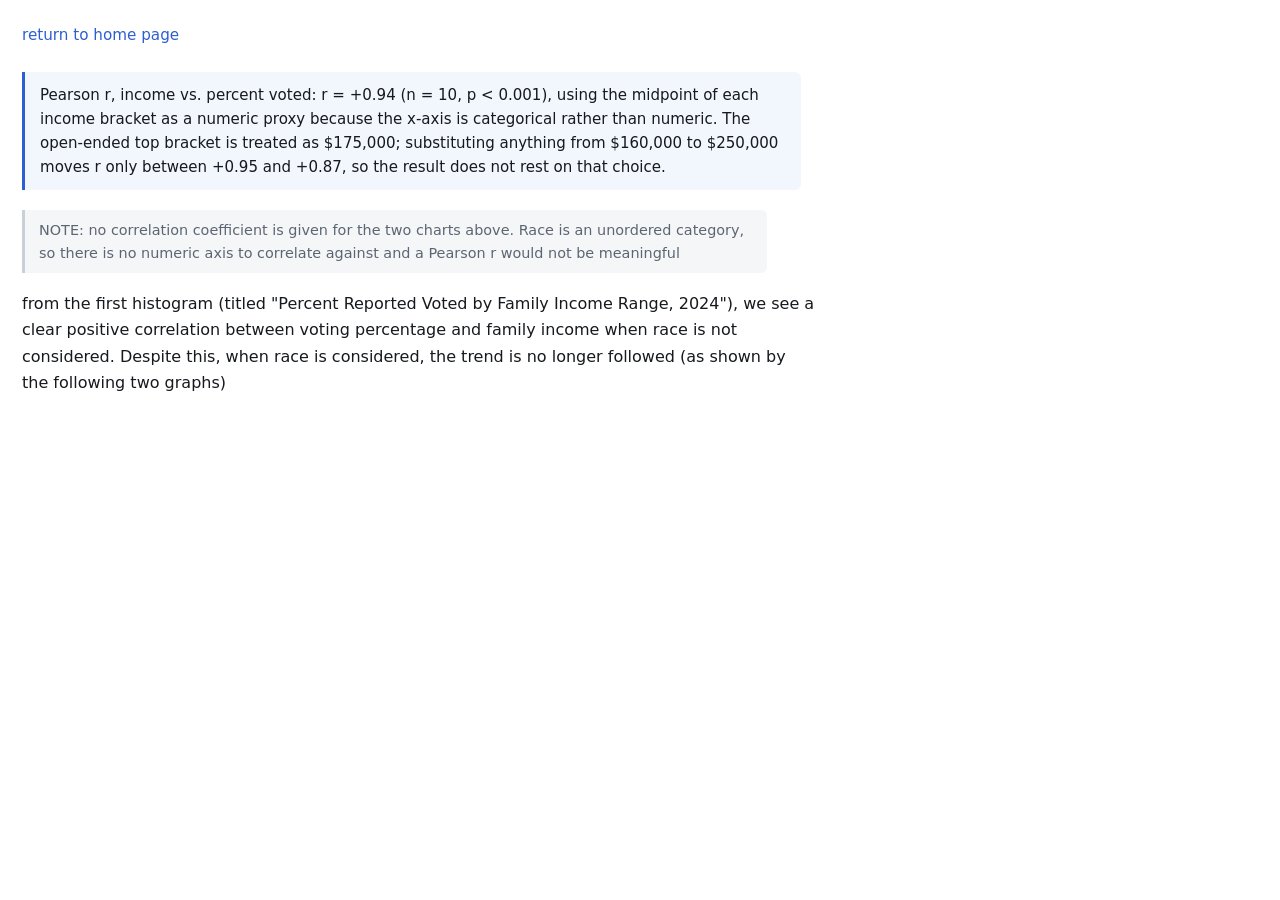
<file: visualizationThree/visualizationThree.html>
<!DOCTYPE html>
<head>
        <link rel="stylesheet" href="../styles/visualization.css">
</head>

<body>
        <a class="return" href="../index.html"> return to home page</a>
<div>                        <script>window.PlotlyConfig = {MathJaxConfig: 'local'};</script>
        <script charset="utf-8" src="https://cdn.plot.ly/plotly-3.4.0.min.js" integrity="sha256-KEmPoupLpFyGMyGAiOsiNDbKDKAvxXAn/W+oQa0ZAfk=" crossorigin="anonymous"></script>                <div id="d00eff48-d468-4fcf-a319-3787d0985036" class="plotly-graph-div" style="height:100%; width:100%;"></div>            <script>                window.PLOTLYENV=window.PLOTLYENV || {};                                if (document.getElementById("d00eff48-d468-4fcf-a319-3787d0985036")) {                    Plotly.newPlot(                        "d00eff48-d468-4fcf-a319-3787d0985036",                        [{"bingroup":"x","histfunc":"sum","hovertemplate":"Income Amount: %{x}\u003cbr\u003ePercent voted: %{y}%\u003cextra\u003e\u003c\u002fextra\u003e","legendgroup":"","marker":{"color":"#3366CC","pattern":{"shape":""}},"name":"","orientation":"v","showlegend":false,"x":["Under 10,000","10k-14k","15k-19k","20k-29k","30k-39k","40k-49k","50k-74k","75k-99k","100k-149k","150,000 and over"],"xaxis":"x","y":{"dtype":"f8","bdata":"AAAAAABARkAAAAAAAIBIQDMzMzMzc0ZAZmZmZmbmSEDNzMzMzIxKQAAAAAAAQE9AMzMzMzPzUEBmZmZmZsZRQAAAAAAA4FJAmpmZmZkZVEA="},"yaxis":"y","type":"histogram"}],                        {"template":{"data":{"histogram2dcontour":[{"type":"histogram2dcontour","colorbar":{"outlinewidth":0,"ticks":""},"colorscale":[[0.0,"#0d0887"],[0.1111111111111111,"#46039f"],[0.2222222222222222,"#7201a8"],[0.3333333333333333,"#9c179e"],[0.4444444444444444,"#bd3786"],[0.5555555555555556,"#d8576b"],[0.6666666666666666,"#ed7953"],[0.7777777777777778,"#fb9f3a"],[0.8888888888888888,"#fdca26"],[1.0,"#f0f921"]]}],"choropleth":[{"type":"choropleth","colorbar":{"outlinewidth":0,"ticks":""}}],"histogram2d":[{"type":"histogram2d","colorbar":{"outlinewidth":0,"ticks":""},"colorscale":[[0.0,"#0d0887"],[0.1111111111111111,"#46039f"],[0.2222222222222222,"#7201a8"],[0.3333333333333333,"#9c179e"],[0.4444444444444444,"#bd3786"],[0.5555555555555556,"#d8576b"],[0.6666666666666666,"#ed7953"],[0.7777777777777778,"#fb9f3a"],[0.8888888888888888,"#fdca26"],[1.0,"#f0f921"]]}],"heatmap":[{"type":"heatmap","colorbar":{"outlinewidth":0,"ticks":""},"colorscale":[[0.0,"#0d0887"],[0.1111111111111111,"#46039f"],[0.2222222222222222,"#7201a8"],[0.3333333333333333,"#9c179e"],[0.4444444444444444,"#bd3786"],[0.5555555555555556,"#d8576b"],[0.6666666666666666,"#ed7953"],[0.7777777777777778,"#fb9f3a"],[0.8888888888888888,"#fdca26"],[1.0,"#f0f921"]]}],"contourcarpet":[{"type":"contourcarpet","colorbar":{"outlinewidth":0,"ticks":""}}],"contour":[{"type":"contour","colorbar":{"outlinewidth":0,"ticks":""},"colorscale":[[0.0,"#0d0887"],[0.1111111111111111,"#46039f"],[0.2222222222222222,"#7201a8"],[0.3333333333333333,"#9c179e"],[0.4444444444444444,"#bd3786"],[0.5555555555555556,"#d8576b"],[0.6666666666666666,"#ed7953"],[0.7777777777777778,"#fb9f3a"],[0.8888888888888888,"#fdca26"],[1.0,"#f0f921"]]}],"surface":[{"type":"surface","colorbar":{"outlinewidth":0,"ticks":""},"colorscale":[[0.0,"#0d0887"],[0.1111111111111111,"#46039f"],[0.2222222222222222,"#7201a8"],[0.3333333333333333,"#9c179e"],[0.4444444444444444,"#bd3786"],[0.5555555555555556,"#d8576b"],[0.6666666666666666,"#ed7953"],[0.7777777777777778,"#fb9f3a"],[0.8888888888888888,"#fdca26"],[1.0,"#f0f921"]]}],"mesh3d":[{"type":"mesh3d","colorbar":{"outlinewidth":0,"ticks":""}}],"scatter":[{"fillpattern":{"fillmode":"overlay","size":10,"solidity":0.2},"type":"scatter"}],"parcoords":[{"type":"parcoords","line":{"colorbar":{"outlinewidth":0,"ticks":""}}}],"scatterpolargl":[{"type":"scatterpolargl","marker":{"colorbar":{"outlinewidth":0,"ticks":""}}}],"bar":[{"error_x":{"color":"#2a3f5f"},"error_y":{"color":"#2a3f5f"},"marker":{"line":{"color":"#E5ECF6","width":0.5},"pattern":{"fillmode":"overlay","size":10,"solidity":0.2}},"type":"bar"}],"scattergeo":[{"type":"scattergeo","marker":{"colorbar":{"outlinewidth":0,"ticks":""}}}],"scatterpolar":[{"type":"scatterpolar","marker":{"colorbar":{"outlinewidth":0,"ticks":""}}}],"histogram":[{"marker":{"pattern":{"fillmode":"overlay","size":10,"solidity":0.2}},"type":"histogram"}],"scattergl":[{"type":"scattergl","marker":{"colorbar":{"outlinewidth":0,"ticks":""}}}],"scatter3d":[{"type":"scatter3d","line":{"colorbar":{"outlinewidth":0,"ticks":""}},"marker":{"colorbar":{"outlinewidth":0,"ticks":""}}}],"scattermap":[{"type":"scattermap","marker":{"colorbar":{"outlinewidth":0,"ticks":""}}}],"scattermapbox":[{"type":"scattermapbox","marker":{"colorbar":{"outlinewidth":0,"ticks":""}}}],"scatterternary":[{"type":"scatterternary","marker":{"colorbar":{"outlinewidth":0,"ticks":""}}}],"scattercarpet":[{"type":"scattercarpet","marker":{"colorbar":{"outlinewidth":0,"ticks":""}}}],"carpet":[{"aaxis":{"endlinecolor":"#2a3f5f","gridcolor":"white","linecolor":"white","minorgridcolor":"white","startlinecolor":"#2a3f5f"},"baxis":{"endlinecolor":"#2a3f5f","gridcolor":"white","linecolor":"white","minorgridcolor":"white","startlinecolor":"#2a3f5f"},"type":"carpet"}],"table":[{"cells":{"fill":{"color":"#EBF0F8"},"line":{"color":"white"}},"header":{"fill":{"color":"#C8D4E3"},"line":{"color":"white"}},"type":"table"}],"barpolar":[{"marker":{"line":{"color":"#E5ECF6","width":0.5},"pattern":{"fillmode":"overlay","size":10,"solidity":0.2}},"type":"barpolar"}],"pie":[{"automargin":true,"type":"pie"}]},"layout":{"autotypenumbers":"strict","colorway":["#636efa","#EF553B","#00cc96","#ab63fa","#FFA15A","#19d3f3","#FF6692","#B6E880","#FF97FF","#FECB52"],"font":{"color":"#2a3f5f"},"hovermode":"closest","hoverlabel":{"align":"left"},"paper_bgcolor":"white","plot_bgcolor":"#E5ECF6","polar":{"bgcolor":"#E5ECF6","angularaxis":{"gridcolor":"white","linecolor":"white","ticks":""},"radialaxis":{"gridcolor":"white","linecolor":"white","ticks":""}},"ternary":{"bgcolor":"#E5ECF6","aaxis":{"gridcolor":"white","linecolor":"white","ticks":""},"baxis":{"gridcolor":"white","linecolor":"white","ticks":""},"caxis":{"gridcolor":"white","linecolor":"white","ticks":""}},"coloraxis":{"colorbar":{"outlinewidth":0,"ticks":""}},"colorscale":{"sequential":[[0.0,"#0d0887"],[0.1111111111111111,"#46039f"],[0.2222222222222222,"#7201a8"],[0.3333333333333333,"#9c179e"],[0.4444444444444444,"#bd3786"],[0.5555555555555556,"#d8576b"],[0.6666666666666666,"#ed7953"],[0.7777777777777778,"#fb9f3a"],[0.8888888888888888,"#fdca26"],[1.0,"#f0f921"]],"sequentialminus":[[0.0,"#0d0887"],[0.1111111111111111,"#46039f"],[0.2222222222222222,"#7201a8"],[0.3333333333333333,"#9c179e"],[0.4444444444444444,"#bd3786"],[0.5555555555555556,"#d8576b"],[0.6666666666666666,"#ed7953"],[0.7777777777777778,"#fb9f3a"],[0.8888888888888888,"#fdca26"],[1.0,"#f0f921"]],"diverging":[[0,"#8e0152"],[0.1,"#c51b7d"],[0.2,"#de77ae"],[0.3,"#f1b6da"],[0.4,"#fde0ef"],[0.5,"#f7f7f7"],[0.6,"#e6f5d0"],[0.7,"#b8e186"],[0.8,"#7fbc41"],[0.9,"#4d9221"],[1,"#276419"]]},"xaxis":{"gridcolor":"white","linecolor":"white","ticks":"","title":{"standoff":15},"zerolinecolor":"white","automargin":true,"zerolinewidth":2},"yaxis":{"gridcolor":"white","linecolor":"white","ticks":"","title":{"standoff":15},"zerolinecolor":"white","automargin":true,"zerolinewidth":2},"scene":{"xaxis":{"backgroundcolor":"#E5ECF6","gridcolor":"white","linecolor":"white","showbackground":true,"ticks":"","zerolinecolor":"white","gridwidth":2},"yaxis":{"backgroundcolor":"#E5ECF6","gridcolor":"white","linecolor":"white","showbackground":true,"ticks":"","zerolinecolor":"white","gridwidth":2},"zaxis":{"backgroundcolor":"#E5ECF6","gridcolor":"white","linecolor":"white","showbackground":true,"ticks":"","zerolinecolor":"white","gridwidth":2}},"shapedefaults":{"line":{"color":"#2a3f5f"}},"annotationdefaults":{"arrowcolor":"#2a3f5f","arrowhead":0,"arrowwidth":1},"geo":{"bgcolor":"white","landcolor":"#E5ECF6","subunitcolor":"white","showland":true,"showlakes":true,"lakecolor":"white"},"title":{"x":0.05},"mapbox":{"style":"light"}}},"xaxis":{"anchor":"y","domain":[0.0,1.0],"title":{"text":"Income Amount in USD"}},"yaxis":{"anchor":"x","domain":[0.0,1.0],"title":{"text":"Percent Voted"}},"legend":{"tracegroupgap":0},"title":{"text":"Percent Reported Voted by Family Income Range, 2024","font":{"size":30}},"barmode":"relative","font":{"family":"balto"},"plot_bgcolor":"black"},                        {"responsive": true}                    )                };            </script>        </div>        <p class="stat">Pearson r, income vs. percent voted: r = +0.94 (n = 10, p < 0.001), using the midpoint of each income bracket as a numeric proxy because the x-axis is categorical rather than numeric. The open-ended top bracket is treated as $175,000; substituting anything from $160,000 to $250,000 moves r only between +0.95 and +0.87, so the result does not rest on that choice.</p>
<div>                            <div id="485de159-795f-4c7f-9ef8-08506f37d7e9" class="plotly-graph-div" style="height:100%; width:100%;"></div>            <script>                window.PLOTLYENV=window.PLOTLYENV || {};                                if (document.getElementById("485de159-795f-4c7f-9ef8-08506f37d7e9")) {                    Plotly.newPlot(                        "485de159-795f-4c7f-9ef8-08506f37d7e9",                        [{"alignmentgroup":"True","customdata":[["White Non-Hispanic"],["White Non-Hispanic"],["White Non-Hispanic"],["White Non-Hispanic"],["White Non-Hispanic"],["White Non-Hispanic"],["White Non-Hispanic"],["White Non-Hispanic"],["White Non-Hispanic"]],"hovertemplate":"Race: %{customdata[0]}\u003cbr\u003eIncome Range: %{x}\u003cbr\u003ePercentage: %{y}%\u003cextra\u003e\u003c\u002fextra\u003e","legendgroup":"White Non-Hispanic","marker":{"color":"#3366CC","pattern":{"shape":""}},"name":"White Non-Hispanic","offsetgroup":"White Non-Hispanic","orientation":"v","showlegend":true,"textposition":"auto","x":["Under 15,000","15,000 to 24,999","25,000 to 34,999","35,000 to 49,999","50,000 to 74,999","75,000 to 99,999","100,000 to 149,999","150,000 to 199,999","200,000 and over"],"xaxis":"x","y":{"dtype":"f8","bdata":"ZmZmZmZmFkAzMzMzMzMXQM3MzMzMzBhAZmZmZmZmIkCamZmZmZksQDMzMzMzMyhAMzMzMzOzMUCamZmZmZkmQM3MzMzMzDFA"},"yaxis":"y","type":"bar"},{"alignmentgroup":"True","customdata":[["Black"],["Black"],["Black"],["Black"],["Black"],["Black"],["Black"],["Black"],["Black"]],"hovertemplate":"Race: %{customdata[0]}\u003cbr\u003eIncome Range: %{x}\u003cbr\u003ePercentage: %{y}%\u003cextra\u003e\u003c\u002fextra\u003e","legendgroup":"Black","marker":{"color":"#DC3912","pattern":{"shape":""}},"name":"Black","offsetgroup":"Black","orientation":"v","showlegend":true,"textposition":"auto","x":["Under 15,000","15,000 to 24,999","25,000 to 34,999","35,000 to 49,999","50,000 to 74,999","75,000 to 99,999","100,000 to 149,999","150,000 to 199,999","200,000 and over"],"xaxis":"x","y":{"dtype":"f8","bdata":"ZmZmZmZmKkBmZmZmZmYjQDMzMzMzMyJAZmZmZmZmKUCamZmZmRkxQM3MzMzMzCZAAAAAAAAAKUBmZmZmZmYYQGZmZmZmZiBA"},"yaxis":"y","type":"bar"},{"alignmentgroup":"True","customdata":[["Asian"],["Asian"],["Asian"],["Asian"],["Asian"],["Asian"],["Asian"],["Asian"],["Asian"]],"hovertemplate":"Race: %{customdata[0]}\u003cbr\u003eIncome Range: %{x}\u003cbr\u003ePercentage: %{y}%\u003cextra\u003e\u003c\u002fextra\u003e","legendgroup":"Asian","marker":{"color":"#FF9900","pattern":{"shape":""}},"name":"Asian","offsetgroup":"Asian","orientation":"v","showlegend":true,"textposition":"auto","x":["Under 15,000","15,000 to 24,999","25,000 to 34,999","35,000 to 49,999","50,000 to 74,999","75,000 to 99,999","100,000 to 149,999","150,000 to 199,999","200,000 and over"],"xaxis":"x","y":{"dtype":"f8","bdata":"mpmZmZmZFUAzMzMzMzMPQAAAAAAAABJAAAAAAAAAGEDNzMzMzMwlQGZmZmZmZiRAZmZmZmbmMECamZmZmZkpQM3MzMzMTD1A"},"yaxis":"y","type":"bar"},{"alignmentgroup":"True","customdata":[["Hispanic (Any Race)"],["Hispanic (Any Race)"],["Hispanic (Any Race)"],["Hispanic (Any Race)"],["Hispanic (Any Race)"],["Hispanic (Any Race)"],["Hispanic (Any Race)"],["Hispanic (Any Race)"],["Hispanic (Any Race)"]],"hovertemplate":"Race: %{customdata[0]}\u003cbr\u003eIncome Range: %{x}\u003cbr\u003ePercentage: %{y}%\u003cextra\u003e\u003c\u002fextra\u003e","legendgroup":"Hispanic (Any Race)","marker":{"color":"#109618","pattern":{"shape":""}},"name":"Hispanic (Any Race)","offsetgroup":"Hispanic (Any Race)","orientation":"v","showlegend":true,"textposition":"auto","x":["Under 15,000","15,000 to 24,999","25,000 to 34,999","35,000 to 49,999","50,000 to 74,999","75,000 to 99,999","100,000 to 149,999","150,000 to 199,999","200,000 and over"],"xaxis":"x","y":{"dtype":"f8","bdata":"zczMzMzMIEDNzMzMzMwaQAAAAAAAACBAZmZmZmZmJ0BmZmZmZuYxQAAAAAAAACpAzczMzMzML0CamZmZmZkgQGZmZmZmZiRA"},"yaxis":"y","type":"bar"}],                        {"template":{"data":{"histogram2dcontour":[{"type":"histogram2dcontour","colorbar":{"outlinewidth":0,"ticks":""},"colorscale":[[0.0,"#0d0887"],[0.1111111111111111,"#46039f"],[0.2222222222222222,"#7201a8"],[0.3333333333333333,"#9c179e"],[0.4444444444444444,"#bd3786"],[0.5555555555555556,"#d8576b"],[0.6666666666666666,"#ed7953"],[0.7777777777777778,"#fb9f3a"],[0.8888888888888888,"#fdca26"],[1.0,"#f0f921"]]}],"choropleth":[{"type":"choropleth","colorbar":{"outlinewidth":0,"ticks":""}}],"histogram2d":[{"type":"histogram2d","colorbar":{"outlinewidth":0,"ticks":""},"colorscale":[[0.0,"#0d0887"],[0.1111111111111111,"#46039f"],[0.2222222222222222,"#7201a8"],[0.3333333333333333,"#9c179e"],[0.4444444444444444,"#bd3786"],[0.5555555555555556,"#d8576b"],[0.6666666666666666,"#ed7953"],[0.7777777777777778,"#fb9f3a"],[0.8888888888888888,"#fdca26"],[1.0,"#f0f921"]]}],"heatmap":[{"type":"heatmap","colorbar":{"outlinewidth":0,"ticks":""},"colorscale":[[0.0,"#0d0887"],[0.1111111111111111,"#46039f"],[0.2222222222222222,"#7201a8"],[0.3333333333333333,"#9c179e"],[0.4444444444444444,"#bd3786"],[0.5555555555555556,"#d8576b"],[0.6666666666666666,"#ed7953"],[0.7777777777777778,"#fb9f3a"],[0.8888888888888888,"#fdca26"],[1.0,"#f0f921"]]}],"contourcarpet":[{"type":"contourcarpet","colorbar":{"outlinewidth":0,"ticks":""}}],"contour":[{"type":"contour","colorbar":{"outlinewidth":0,"ticks":""},"colorscale":[[0.0,"#0d0887"],[0.1111111111111111,"#46039f"],[0.2222222222222222,"#7201a8"],[0.3333333333333333,"#9c179e"],[0.4444444444444444,"#bd3786"],[0.5555555555555556,"#d8576b"],[0.6666666666666666,"#ed7953"],[0.7777777777777778,"#fb9f3a"],[0.8888888888888888,"#fdca26"],[1.0,"#f0f921"]]}],"surface":[{"type":"surface","colorbar":{"outlinewidth":0,"ticks":""},"colorscale":[[0.0,"#0d0887"],[0.1111111111111111,"#46039f"],[0.2222222222222222,"#7201a8"],[0.3333333333333333,"#9c179e"],[0.4444444444444444,"#bd3786"],[0.5555555555555556,"#d8576b"],[0.6666666666666666,"#ed7953"],[0.7777777777777778,"#fb9f3a"],[0.8888888888888888,"#fdca26"],[1.0,"#f0f921"]]}],"mesh3d":[{"type":"mesh3d","colorbar":{"outlinewidth":0,"ticks":""}}],"scatter":[{"fillpattern":{"fillmode":"overlay","size":10,"solidity":0.2},"type":"scatter"}],"parcoords":[{"type":"parcoords","line":{"colorbar":{"outlinewidth":0,"ticks":""}}}],"scatterpolargl":[{"type":"scatterpolargl","marker":{"colorbar":{"outlinewidth":0,"ticks":""}}}],"bar":[{"error_x":{"color":"#2a3f5f"},"error_y":{"color":"#2a3f5f"},"marker":{"line":{"color":"#E5ECF6","width":0.5},"pattern":{"fillmode":"overlay","size":10,"solidity":0.2}},"type":"bar"}],"scattergeo":[{"type":"scattergeo","marker":{"colorbar":{"outlinewidth":0,"ticks":""}}}],"scatterpolar":[{"type":"scatterpolar","marker":{"colorbar":{"outlinewidth":0,"ticks":""}}}],"histogram":[{"marker":{"pattern":{"fillmode":"overlay","size":10,"solidity":0.2}},"type":"histogram"}],"scattergl":[{"type":"scattergl","marker":{"colorbar":{"outlinewidth":0,"ticks":""}}}],"scatter3d":[{"type":"scatter3d","line":{"colorbar":{"outlinewidth":0,"ticks":""}},"marker":{"colorbar":{"outlinewidth":0,"ticks":""}}}],"scattermap":[{"type":"scattermap","marker":{"colorbar":{"outlinewidth":0,"ticks":""}}}],"scattermapbox":[{"type":"scattermapbox","marker":{"colorbar":{"outlinewidth":0,"ticks":""}}}],"scatterternary":[{"type":"scatterternary","marker":{"colorbar":{"outlinewidth":0,"ticks":""}}}],"scattercarpet":[{"type":"scattercarpet","marker":{"colorbar":{"outlinewidth":0,"ticks":""}}}],"carpet":[{"aaxis":{"endlinecolor":"#2a3f5f","gridcolor":"white","linecolor":"white","minorgridcolor":"white","startlinecolor":"#2a3f5f"},"baxis":{"endlinecolor":"#2a3f5f","gridcolor":"white","linecolor":"white","minorgridcolor":"white","startlinecolor":"#2a3f5f"},"type":"carpet"}],"table":[{"cells":{"fill":{"color":"#EBF0F8"},"line":{"color":"white"}},"header":{"fill":{"color":"#C8D4E3"},"line":{"color":"white"}},"type":"table"}],"barpolar":[{"marker":{"line":{"color":"#E5ECF6","width":0.5},"pattern":{"fillmode":"overlay","size":10,"solidity":0.2}},"type":"barpolar"}],"pie":[{"automargin":true,"type":"pie"}]},"layout":{"autotypenumbers":"strict","colorway":["#636efa","#EF553B","#00cc96","#ab63fa","#FFA15A","#19d3f3","#FF6692","#B6E880","#FF97FF","#FECB52"],"font":{"color":"#2a3f5f"},"hovermode":"closest","hoverlabel":{"align":"left"},"paper_bgcolor":"white","plot_bgcolor":"#E5ECF6","polar":{"bgcolor":"#E5ECF6","angularaxis":{"gridcolor":"white","linecolor":"white","ticks":""},"radialaxis":{"gridcolor":"white","linecolor":"white","ticks":""}},"ternary":{"bgcolor":"#E5ECF6","aaxis":{"gridcolor":"white","linecolor":"white","ticks":""},"baxis":{"gridcolor":"white","linecolor":"white","ticks":""},"caxis":{"gridcolor":"white","linecolor":"white","ticks":""}},"coloraxis":{"colorbar":{"outlinewidth":0,"ticks":""}},"colorscale":{"sequential":[[0.0,"#0d0887"],[0.1111111111111111,"#46039f"],[0.2222222222222222,"#7201a8"],[0.3333333333333333,"#9c179e"],[0.4444444444444444,"#bd3786"],[0.5555555555555556,"#d8576b"],[0.6666666666666666,"#ed7953"],[0.7777777777777778,"#fb9f3a"],[0.8888888888888888,"#fdca26"],[1.0,"#f0f921"]],"sequentialminus":[[0.0,"#0d0887"],[0.1111111111111111,"#46039f"],[0.2222222222222222,"#7201a8"],[0.3333333333333333,"#9c179e"],[0.4444444444444444,"#bd3786"],[0.5555555555555556,"#d8576b"],[0.6666666666666666,"#ed7953"],[0.7777777777777778,"#fb9f3a"],[0.8888888888888888,"#fdca26"],[1.0,"#f0f921"]],"diverging":[[0,"#8e0152"],[0.1,"#c51b7d"],[0.2,"#de77ae"],[0.3,"#f1b6da"],[0.4,"#fde0ef"],[0.5,"#f7f7f7"],[0.6,"#e6f5d0"],[0.7,"#b8e186"],[0.8,"#7fbc41"],[0.9,"#4d9221"],[1,"#276419"]]},"xaxis":{"gridcolor":"white","linecolor":"white","ticks":"","title":{"standoff":15},"zerolinecolor":"white","automargin":true,"zerolinewidth":2},"yaxis":{"gridcolor":"white","linecolor":"white","ticks":"","title":{"standoff":15},"zerolinecolor":"white","automargin":true,"zerolinewidth":2},"scene":{"xaxis":{"backgroundcolor":"#E5ECF6","gridcolor":"white","linecolor":"white","showbackground":true,"ticks":"","zerolinecolor":"white","gridwidth":2},"yaxis":{"backgroundcolor":"#E5ECF6","gridcolor":"white","linecolor":"white","showbackground":true,"ticks":"","zerolinecolor":"white","gridwidth":2},"zaxis":{"backgroundcolor":"#E5ECF6","gridcolor":"white","linecolor":"white","showbackground":true,"ticks":"","zerolinecolor":"white","gridwidth":2}},"shapedefaults":{"line":{"color":"#2a3f5f"}},"annotationdefaults":{"arrowcolor":"#2a3f5f","arrowhead":0,"arrowwidth":1},"geo":{"bgcolor":"white","landcolor":"#E5ECF6","subunitcolor":"white","showland":true,"showlakes":true,"lakecolor":"white"},"title":{"x":0.05},"mapbox":{"style":"light"}}},"xaxis":{"anchor":"y","domain":[0.0,1.0],"title":{"text":"Income Range in USD"}},"yaxis":{"anchor":"x","domain":[0.0,1.0],"title":{"text":"Percentage"}},"legend":{"title":{"text":"Race"},"tracegroupgap":0},"title":{"text":"Income Distribution per Race, 2024","font":{"size":30}},"barmode":"group","font":{"family":"balto"},"plot_bgcolor":"black"},                        {"responsive": true}                    )                };            </script>        </div><div>                            <div id="0ecf7116-132d-4671-831b-d1694634f3be" class="plotly-graph-div" style="height:100%; width:100%;"></div>            <script>                window.PLOTLYENV=window.PLOTLYENV || {};                                if (document.getElementById("0ecf7116-132d-4671-831b-d1694634f3be")) {                    Plotly.newPlot(                        "0ecf7116-132d-4671-831b-d1694634f3be",                        [{"hovertemplate":"Race: %{x}\u003cbr\u003ePercent voted: %{y}%\u003cextra\u003e\u003c\u002fextra\u003e","legendgroup":"White Non-Hispanic","marker":{"color":"#3366CC","pattern":{"shape":""}},"name":"White Non-Hispanic","orientation":"v","showlegend":true,"textposition":"auto","x":["White Non-Hispanic"],"xaxis":"x","y":{"dtype":"f8","bdata":"AAAAAACgUUA="},"yaxis":"y","type":"bar"},{"hovertemplate":"Race: %{x}\u003cbr\u003ePercent voted: %{y}%\u003cextra\u003e\u003c\u002fextra\u003e","legendgroup":"Black","marker":{"color":"#DC3912","pattern":{"shape":""}},"name":"Black","orientation":"v","showlegend":true,"textposition":"auto","x":["Black"],"xaxis":"x","y":{"dtype":"f8","bdata":"zczMzMzMTUA="},"yaxis":"y","type":"bar"},{"hovertemplate":"Race: %{x}\u003cbr\u003ePercent voted: %{y}%\u003cextra\u003e\u003c\u002fextra\u003e","legendgroup":"Asian","marker":{"color":"#FF9900","pattern":{"shape":""}},"name":"Asian","orientation":"v","showlegend":true,"textposition":"auto","x":["Asian"],"xaxis":"x","y":{"dtype":"f8","bdata":"zczMzMyMTEA="},"yaxis":"y","type":"bar"},{"hovertemplate":"Race: %{x}\u003cbr\u003ePercent voted: %{y}%\u003cextra\u003e\u003c\u002fextra\u003e","legendgroup":"Hispanic (Any Race)","marker":{"color":"#109618","pattern":{"shape":""}},"name":"Hispanic (Any Race)","orientation":"v","showlegend":true,"textposition":"auto","x":["Hispanic (Any Race)"],"xaxis":"x","y":{"dtype":"f8","bdata":"zczMzMxMSUA="},"yaxis":"y","type":"bar"}],                        {"template":{"data":{"histogram2dcontour":[{"type":"histogram2dcontour","colorbar":{"outlinewidth":0,"ticks":""},"colorscale":[[0.0,"#0d0887"],[0.1111111111111111,"#46039f"],[0.2222222222222222,"#7201a8"],[0.3333333333333333,"#9c179e"],[0.4444444444444444,"#bd3786"],[0.5555555555555556,"#d8576b"],[0.6666666666666666,"#ed7953"],[0.7777777777777778,"#fb9f3a"],[0.8888888888888888,"#fdca26"],[1.0,"#f0f921"]]}],"choropleth":[{"type":"choropleth","colorbar":{"outlinewidth":0,"ticks":""}}],"histogram2d":[{"type":"histogram2d","colorbar":{"outlinewidth":0,"ticks":""},"colorscale":[[0.0,"#0d0887"],[0.1111111111111111,"#46039f"],[0.2222222222222222,"#7201a8"],[0.3333333333333333,"#9c179e"],[0.4444444444444444,"#bd3786"],[0.5555555555555556,"#d8576b"],[0.6666666666666666,"#ed7953"],[0.7777777777777778,"#fb9f3a"],[0.8888888888888888,"#fdca26"],[1.0,"#f0f921"]]}],"heatmap":[{"type":"heatmap","colorbar":{"outlinewidth":0,"ticks":""},"colorscale":[[0.0,"#0d0887"],[0.1111111111111111,"#46039f"],[0.2222222222222222,"#7201a8"],[0.3333333333333333,"#9c179e"],[0.4444444444444444,"#bd3786"],[0.5555555555555556,"#d8576b"],[0.6666666666666666,"#ed7953"],[0.7777777777777778,"#fb9f3a"],[0.8888888888888888,"#fdca26"],[1.0,"#f0f921"]]}],"contourcarpet":[{"type":"contourcarpet","colorbar":{"outlinewidth":0,"ticks":""}}],"contour":[{"type":"contour","colorbar":{"outlinewidth":0,"ticks":""},"colorscale":[[0.0,"#0d0887"],[0.1111111111111111,"#46039f"],[0.2222222222222222,"#7201a8"],[0.3333333333333333,"#9c179e"],[0.4444444444444444,"#bd3786"],[0.5555555555555556,"#d8576b"],[0.6666666666666666,"#ed7953"],[0.7777777777777778,"#fb9f3a"],[0.8888888888888888,"#fdca26"],[1.0,"#f0f921"]]}],"surface":[{"type":"surface","colorbar":{"outlinewidth":0,"ticks":""},"colorscale":[[0.0,"#0d0887"],[0.1111111111111111,"#46039f"],[0.2222222222222222,"#7201a8"],[0.3333333333333333,"#9c179e"],[0.4444444444444444,"#bd3786"],[0.5555555555555556,"#d8576b"],[0.6666666666666666,"#ed7953"],[0.7777777777777778,"#fb9f3a"],[0.8888888888888888,"#fdca26"],[1.0,"#f0f921"]]}],"mesh3d":[{"type":"mesh3d","colorbar":{"outlinewidth":0,"ticks":""}}],"scatter":[{"fillpattern":{"fillmode":"overlay","size":10,"solidity":0.2},"type":"scatter"}],"parcoords":[{"type":"parcoords","line":{"colorbar":{"outlinewidth":0,"ticks":""}}}],"scatterpolargl":[{"type":"scatterpolargl","marker":{"colorbar":{"outlinewidth":0,"ticks":""}}}],"bar":[{"error_x":{"color":"#2a3f5f"},"error_y":{"color":"#2a3f5f"},"marker":{"line":{"color":"#E5ECF6","width":0.5},"pattern":{"fillmode":"overlay","size":10,"solidity":0.2}},"type":"bar"}],"scattergeo":[{"type":"scattergeo","marker":{"colorbar":{"outlinewidth":0,"ticks":""}}}],"scatterpolar":[{"type":"scatterpolar","marker":{"colorbar":{"outlinewidth":0,"ticks":""}}}],"histogram":[{"marker":{"pattern":{"fillmode":"overlay","size":10,"solidity":0.2}},"type":"histogram"}],"scattergl":[{"type":"scattergl","marker":{"colorbar":{"outlinewidth":0,"ticks":""}}}],"scatter3d":[{"type":"scatter3d","line":{"colorbar":{"outlinewidth":0,"ticks":""}},"marker":{"colorbar":{"outlinewidth":0,"ticks":""}}}],"scattermap":[{"type":"scattermap","marker":{"colorbar":{"outlinewidth":0,"ticks":""}}}],"scattermapbox":[{"type":"scattermapbox","marker":{"colorbar":{"outlinewidth":0,"ticks":""}}}],"scatterternary":[{"type":"scatterternary","marker":{"colorbar":{"outlinewidth":0,"ticks":""}}}],"scattercarpet":[{"type":"scattercarpet","marker":{"colorbar":{"outlinewidth":0,"ticks":""}}}],"carpet":[{"aaxis":{"endlinecolor":"#2a3f5f","gridcolor":"white","linecolor":"white","minorgridcolor":"white","startlinecolor":"#2a3f5f"},"baxis":{"endlinecolor":"#2a3f5f","gridcolor":"white","linecolor":"white","minorgridcolor":"white","startlinecolor":"#2a3f5f"},"type":"carpet"}],"table":[{"cells":{"fill":{"color":"#EBF0F8"},"line":{"color":"white"}},"header":{"fill":{"color":"#C8D4E3"},"line":{"color":"white"}},"type":"table"}],"barpolar":[{"marker":{"line":{"color":"#E5ECF6","width":0.5},"pattern":{"fillmode":"overlay","size":10,"solidity":0.2}},"type":"barpolar"}],"pie":[{"automargin":true,"type":"pie"}]},"layout":{"autotypenumbers":"strict","colorway":["#636efa","#EF553B","#00cc96","#ab63fa","#FFA15A","#19d3f3","#FF6692","#B6E880","#FF97FF","#FECB52"],"font":{"color":"#2a3f5f"},"hovermode":"closest","hoverlabel":{"align":"left"},"paper_bgcolor":"white","plot_bgcolor":"#E5ECF6","polar":{"bgcolor":"#E5ECF6","angularaxis":{"gridcolor":"white","linecolor":"white","ticks":""},"radialaxis":{"gridcolor":"white","linecolor":"white","ticks":""}},"ternary":{"bgcolor":"#E5ECF6","aaxis":{"gridcolor":"white","linecolor":"white","ticks":""},"baxis":{"gridcolor":"white","linecolor":"white","ticks":""},"caxis":{"gridcolor":"white","linecolor":"white","ticks":""}},"coloraxis":{"colorbar":{"outlinewidth":0,"ticks":""}},"colorscale":{"sequential":[[0.0,"#0d0887"],[0.1111111111111111,"#46039f"],[0.2222222222222222,"#7201a8"],[0.3333333333333333,"#9c179e"],[0.4444444444444444,"#bd3786"],[0.5555555555555556,"#d8576b"],[0.6666666666666666,"#ed7953"],[0.7777777777777778,"#fb9f3a"],[0.8888888888888888,"#fdca26"],[1.0,"#f0f921"]],"sequentialminus":[[0.0,"#0d0887"],[0.1111111111111111,"#46039f"],[0.2222222222222222,"#7201a8"],[0.3333333333333333,"#9c179e"],[0.4444444444444444,"#bd3786"],[0.5555555555555556,"#d8576b"],[0.6666666666666666,"#ed7953"],[0.7777777777777778,"#fb9f3a"],[0.8888888888888888,"#fdca26"],[1.0,"#f0f921"]],"diverging":[[0,"#8e0152"],[0.1,"#c51b7d"],[0.2,"#de77ae"],[0.3,"#f1b6da"],[0.4,"#fde0ef"],[0.5,"#f7f7f7"],[0.6,"#e6f5d0"],[0.7,"#b8e186"],[0.8,"#7fbc41"],[0.9,"#4d9221"],[1,"#276419"]]},"xaxis":{"gridcolor":"white","linecolor":"white","ticks":"","title":{"standoff":15},"zerolinecolor":"white","automargin":true,"zerolinewidth":2},"yaxis":{"gridcolor":"white","linecolor":"white","ticks":"","title":{"standoff":15},"zerolinecolor":"white","automargin":true,"zerolinewidth":2},"scene":{"xaxis":{"backgroundcolor":"#E5ECF6","gridcolor":"white","linecolor":"white","showbackground":true,"ticks":"","zerolinecolor":"white","gridwidth":2},"yaxis":{"backgroundcolor":"#E5ECF6","gridcolor":"white","linecolor":"white","showbackground":true,"ticks":"","zerolinecolor":"white","gridwidth":2},"zaxis":{"backgroundcolor":"#E5ECF6","gridcolor":"white","linecolor":"white","showbackground":true,"ticks":"","zerolinecolor":"white","gridwidth":2}},"shapedefaults":{"line":{"color":"#2a3f5f"}},"annotationdefaults":{"arrowcolor":"#2a3f5f","arrowhead":0,"arrowwidth":1},"geo":{"bgcolor":"white","landcolor":"#E5ECF6","subunitcolor":"white","showland":true,"showlakes":true,"lakecolor":"white"},"title":{"x":0.05},"mapbox":{"style":"light"}}},"xaxis":{"anchor":"y","domain":[0.0,1.0],"title":{"text":"Race"},"categoryorder":"array","categoryarray":["White Non-Hispanic","Black","Asian","Hispanic (Any Race)"]},"yaxis":{"anchor":"x","domain":[0.0,1.0],"title":{"text":"Voting Percentage"}},"legend":{"title":{"text":"Race"},"tracegroupgap":0},"title":{"text":"Voting Percentage by Race, 2024","font":{"size":30}},"barmode":"relative","font":{"family":"balto"},"plot_bgcolor":"black"},                        {"responsive": true}                    )                };            </script>        </div>        <p class="note">NOTE: no correlation coefficient is given for the two charts above. Race is an unordered category, so there is no numeric axis to correlate against and a Pearson r would not be meaningful</p>
        <p> from the first histogram (titled "Percent Reported Voted by Family Income Range, 2024"), we see a clear
                positive correlation between voting percentage and family income when race is not considered. Despite
                this, when race is considered, the trend is no longer followed (as shown by the following two graphs)
        </p>
</body>
</file>
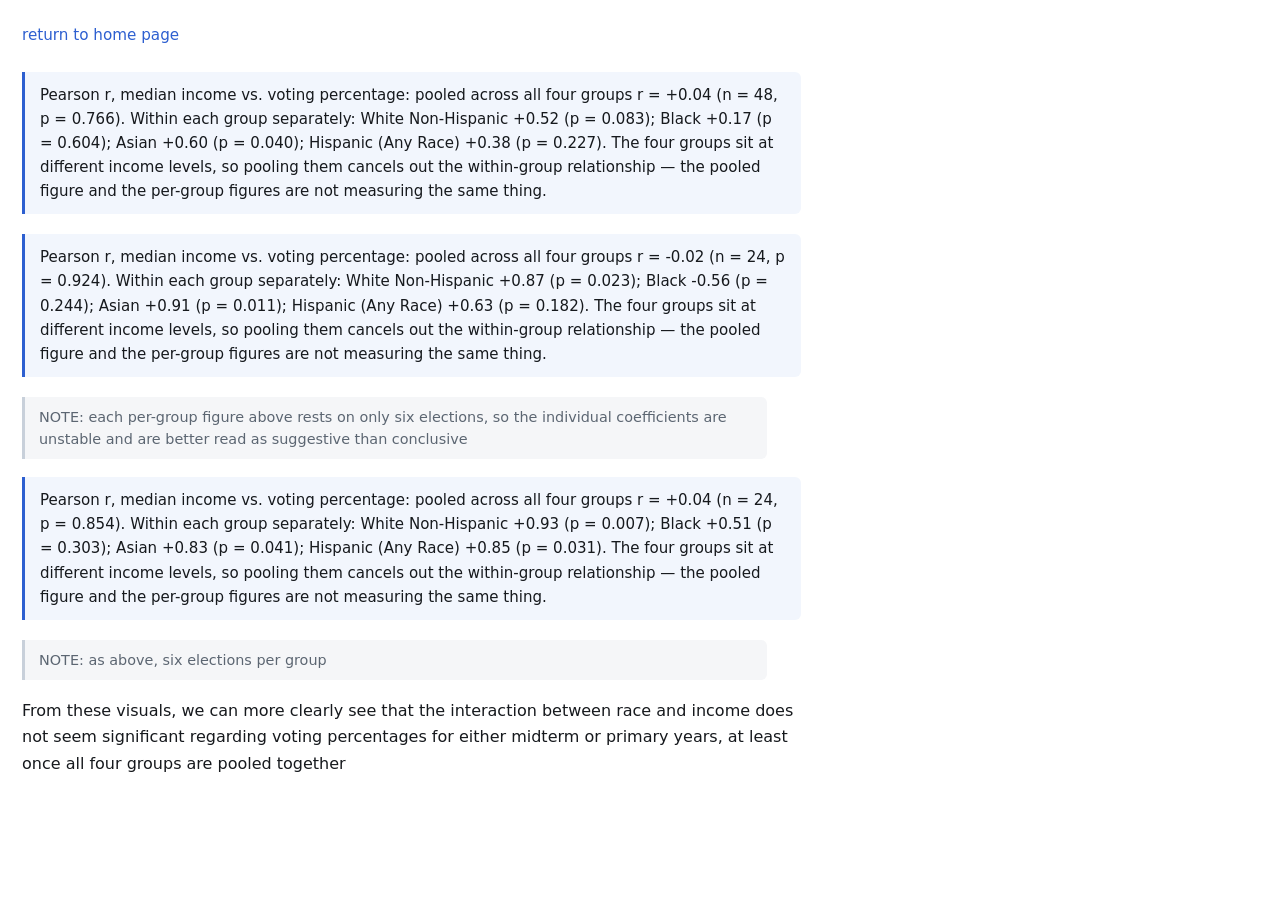
<file: visualizationTwo/scatterPlots.html>
<!DOCTYPE html>
<head>
    <link rel="stylesheet" href="../styles/visualization.css">
</head>

<body>
    <a class="return" href="../index.html"> return to home page</a>
<div>                        <script>window.PlotlyConfig = {MathJaxConfig: 'local'};</script>
        <script charset="utf-8" src="https://cdn.plot.ly/plotly-3.4.0.min.js" integrity="sha256-KEmPoupLpFyGMyGAiOsiNDbKDKAvxXAn/W+oQa0ZAfk=" crossorigin="anonymous"></script>                <div id="b4c0fbcb-d590-484b-806f-8c7705ab086a" class="plotly-graph-div" style="height:100%; width:100%;"></div>            <script>                window.PLOTLYENV=window.PLOTLYENV || {};                                if (document.getElementById("b4c0fbcb-d590-484b-806f-8c7705ab086a")) {                    Plotly.newPlot(                        "b4c0fbcb-d590-484b-806f-8c7705ab086a",                        [{"customdata":[["White Non-Hispanic"]],"hovertemplate":"Race: %{customdata[0]}\u003cbr\u003eVoting Percentage: %{x}%\u003cbr\u003eMedian Income: %{y}\u003cextra\u003e\u003c\u002fextra\u003e","legendgroup":"White Non-Hispanic","marker":{"color":"#3366CC","symbol":"circle","size":20},"mode":"markers","name":"White Non-Hispanic","orientation":"h","showlegend":true,"x":{"dtype":"f8","bdata":"zczMzMyMSEA="},"xaxis":"x","y":[77460],"yaxis":"y","type":"scatter"},{"customdata":[["Black"]],"hovertemplate":"Race: %{customdata[0]}\u003cbr\u003eVoting Percentage: %{x}%\u003cbr\u003eMedian Income: %{y}\u003cextra\u003e\u003c\u002fextra\u003e","legendgroup":"Black","marker":{"color":"#DC3912","symbol":"circle","size":20},"mode":"markers","name":"Black","orientation":"h","showlegend":true,"x":{"dtype":"f8","bdata":"ZmZmZmYmRUA="},"xaxis":"x","y":[47940],"yaxis":"y","type":"scatter"},{"customdata":[["Asian"]],"hovertemplate":"Race: %{customdata[0]}\u003cbr\u003eVoting Percentage: %{x}%\u003cbr\u003eMedian Income: %{y}\u003cextra\u003e\u003c\u002fextra\u003e","legendgroup":"Asian","marker":{"color":"#FF9900","symbol":"circle","size":20},"mode":"markers","name":"Asian","orientation":"h","showlegend":true,"x":{"dtype":"f8","bdata":"MzMzMzMzP0A="},"xaxis":"x","y":[86910],"yaxis":"y","type":"scatter"},{"customdata":[["Hispanic (Any Race)"]],"hovertemplate":"Race: %{customdata[0]}\u003cbr\u003eVoting Percentage: %{x}%\u003cbr\u003eMedian Income: %{y}\u003cextra\u003e\u003c\u002fextra\u003e","legendgroup":"Hispanic (Any Race)","marker":{"color":"#109618","symbol":"circle","size":20},"mode":"markers","name":"Hispanic (Any Race)","orientation":"h","showlegend":true,"x":{"dtype":"f8","bdata":"ZmZmZmZmPkA="},"xaxis":"x","y":[54670],"yaxis":"y","type":"scatter"}],                        {"template":{"data":{"histogram2dcontour":[{"type":"histogram2dcontour","colorbar":{"outlinewidth":0,"ticks":""},"colorscale":[[0.0,"#0d0887"],[0.1111111111111111,"#46039f"],[0.2222222222222222,"#7201a8"],[0.3333333333333333,"#9c179e"],[0.4444444444444444,"#bd3786"],[0.5555555555555556,"#d8576b"],[0.6666666666666666,"#ed7953"],[0.7777777777777778,"#fb9f3a"],[0.8888888888888888,"#fdca26"],[1.0,"#f0f921"]]}],"choropleth":[{"type":"choropleth","colorbar":{"outlinewidth":0,"ticks":""}}],"histogram2d":[{"type":"histogram2d","colorbar":{"outlinewidth":0,"ticks":""},"colorscale":[[0.0,"#0d0887"],[0.1111111111111111,"#46039f"],[0.2222222222222222,"#7201a8"],[0.3333333333333333,"#9c179e"],[0.4444444444444444,"#bd3786"],[0.5555555555555556,"#d8576b"],[0.6666666666666666,"#ed7953"],[0.7777777777777778,"#fb9f3a"],[0.8888888888888888,"#fdca26"],[1.0,"#f0f921"]]}],"heatmap":[{"type":"heatmap","colorbar":{"outlinewidth":0,"ticks":""},"colorscale":[[0.0,"#0d0887"],[0.1111111111111111,"#46039f"],[0.2222222222222222,"#7201a8"],[0.3333333333333333,"#9c179e"],[0.4444444444444444,"#bd3786"],[0.5555555555555556,"#d8576b"],[0.6666666666666666,"#ed7953"],[0.7777777777777778,"#fb9f3a"],[0.8888888888888888,"#fdca26"],[1.0,"#f0f921"]]}],"contourcarpet":[{"type":"contourcarpet","colorbar":{"outlinewidth":0,"ticks":""}}],"contour":[{"type":"contour","colorbar":{"outlinewidth":0,"ticks":""},"colorscale":[[0.0,"#0d0887"],[0.1111111111111111,"#46039f"],[0.2222222222222222,"#7201a8"],[0.3333333333333333,"#9c179e"],[0.4444444444444444,"#bd3786"],[0.5555555555555556,"#d8576b"],[0.6666666666666666,"#ed7953"],[0.7777777777777778,"#fb9f3a"],[0.8888888888888888,"#fdca26"],[1.0,"#f0f921"]]}],"surface":[{"type":"surface","colorbar":{"outlinewidth":0,"ticks":""},"colorscale":[[0.0,"#0d0887"],[0.1111111111111111,"#46039f"],[0.2222222222222222,"#7201a8"],[0.3333333333333333,"#9c179e"],[0.4444444444444444,"#bd3786"],[0.5555555555555556,"#d8576b"],[0.6666666666666666,"#ed7953"],[0.7777777777777778,"#fb9f3a"],[0.8888888888888888,"#fdca26"],[1.0,"#f0f921"]]}],"mesh3d":[{"type":"mesh3d","colorbar":{"outlinewidth":0,"ticks":""}}],"scatter":[{"fillpattern":{"fillmode":"overlay","size":10,"solidity":0.2},"type":"scatter"}],"parcoords":[{"type":"parcoords","line":{"colorbar":{"outlinewidth":0,"ticks":""}}}],"scatterpolargl":[{"type":"scatterpolargl","marker":{"colorbar":{"outlinewidth":0,"ticks":""}}}],"bar":[{"error_x":{"color":"#2a3f5f"},"error_y":{"color":"#2a3f5f"},"marker":{"line":{"color":"#E5ECF6","width":0.5},"pattern":{"fillmode":"overlay","size":10,"solidity":0.2}},"type":"bar"}],"scattergeo":[{"type":"scattergeo","marker":{"colorbar":{"outlinewidth":0,"ticks":""}}}],"scatterpolar":[{"type":"scatterpolar","marker":{"colorbar":{"outlinewidth":0,"ticks":""}}}],"histogram":[{"marker":{"pattern":{"fillmode":"overlay","size":10,"solidity":0.2}},"type":"histogram"}],"scattergl":[{"type":"scattergl","marker":{"colorbar":{"outlinewidth":0,"ticks":""}}}],"scatter3d":[{"type":"scatter3d","line":{"colorbar":{"outlinewidth":0,"ticks":""}},"marker":{"colorbar":{"outlinewidth":0,"ticks":""}}}],"scattermap":[{"type":"scattermap","marker":{"colorbar":{"outlinewidth":0,"ticks":""}}}],"scattermapbox":[{"type":"scattermapbox","marker":{"colorbar":{"outlinewidth":0,"ticks":""}}}],"scatterternary":[{"type":"scatterternary","marker":{"colorbar":{"outlinewidth":0,"ticks":""}}}],"scattercarpet":[{"type":"scattercarpet","marker":{"colorbar":{"outlinewidth":0,"ticks":""}}}],"carpet":[{"aaxis":{"endlinecolor":"#2a3f5f","gridcolor":"white","linecolor":"white","minorgridcolor":"white","startlinecolor":"#2a3f5f"},"baxis":{"endlinecolor":"#2a3f5f","gridcolor":"white","linecolor":"white","minorgridcolor":"white","startlinecolor":"#2a3f5f"},"type":"carpet"}],"table":[{"cells":{"fill":{"color":"#EBF0F8"},"line":{"color":"white"}},"header":{"fill":{"color":"#C8D4E3"},"line":{"color":"white"}},"type":"table"}],"barpolar":[{"marker":{"line":{"color":"#E5ECF6","width":0.5},"pattern":{"fillmode":"overlay","size":10,"solidity":0.2}},"type":"barpolar"}],"pie":[{"automargin":true,"type":"pie"}]},"layout":{"autotypenumbers":"strict","colorway":["#636efa","#EF553B","#00cc96","#ab63fa","#FFA15A","#19d3f3","#FF6692","#B6E880","#FF97FF","#FECB52"],"font":{"color":"#2a3f5f"},"hovermode":"closest","hoverlabel":{"align":"left"},"paper_bgcolor":"white","plot_bgcolor":"#E5ECF6","polar":{"bgcolor":"#E5ECF6","angularaxis":{"gridcolor":"white","linecolor":"white","ticks":""},"radialaxis":{"gridcolor":"white","linecolor":"white","ticks":""}},"ternary":{"bgcolor":"#E5ECF6","aaxis":{"gridcolor":"white","linecolor":"white","ticks":""},"baxis":{"gridcolor":"white","linecolor":"white","ticks":""},"caxis":{"gridcolor":"white","linecolor":"white","ticks":""}},"coloraxis":{"colorbar":{"outlinewidth":0,"ticks":""}},"colorscale":{"sequential":[[0.0,"#0d0887"],[0.1111111111111111,"#46039f"],[0.2222222222222222,"#7201a8"],[0.3333333333333333,"#9c179e"],[0.4444444444444444,"#bd3786"],[0.5555555555555556,"#d8576b"],[0.6666666666666666,"#ed7953"],[0.7777777777777778,"#fb9f3a"],[0.8888888888888888,"#fdca26"],[1.0,"#f0f921"]],"sequentialminus":[[0.0,"#0d0887"],[0.1111111111111111,"#46039f"],[0.2222222222222222,"#7201a8"],[0.3333333333333333,"#9c179e"],[0.4444444444444444,"#bd3786"],[0.5555555555555556,"#d8576b"],[0.6666666666666666,"#ed7953"],[0.7777777777777778,"#fb9f3a"],[0.8888888888888888,"#fdca26"],[1.0,"#f0f921"]],"diverging":[[0,"#8e0152"],[0.1,"#c51b7d"],[0.2,"#de77ae"],[0.3,"#f1b6da"],[0.4,"#fde0ef"],[0.5,"#f7f7f7"],[0.6,"#e6f5d0"],[0.7,"#b8e186"],[0.8,"#7fbc41"],[0.9,"#4d9221"],[1,"#276419"]]},"xaxis":{"gridcolor":"white","linecolor":"white","ticks":"","title":{"standoff":15},"zerolinecolor":"white","automargin":true,"zerolinewidth":2},"yaxis":{"gridcolor":"white","linecolor":"white","ticks":"","title":{"standoff":15},"zerolinecolor":"white","automargin":true,"zerolinewidth":2},"scene":{"xaxis":{"backgroundcolor":"#E5ECF6","gridcolor":"white","linecolor":"white","showbackground":true,"ticks":"","zerolinecolor":"white","gridwidth":2},"yaxis":{"backgroundcolor":"#E5ECF6","gridcolor":"white","linecolor":"white","showbackground":true,"ticks":"","zerolinecolor":"white","gridwidth":2},"zaxis":{"backgroundcolor":"#E5ECF6","gridcolor":"white","linecolor":"white","showbackground":true,"ticks":"","zerolinecolor":"white","gridwidth":2}},"shapedefaults":{"line":{"color":"#2a3f5f"}},"annotationdefaults":{"arrowcolor":"#2a3f5f","arrowhead":0,"arrowwidth":1},"geo":{"bgcolor":"white","landcolor":"#E5ECF6","subunitcolor":"white","showland":true,"showlakes":true,"lakecolor":"white"},"title":{"x":0.05},"mapbox":{"style":"light"}}},"xaxis":{"anchor":"y","domain":[0.0,1.0],"title":{"text":"Voting Percentage"},"range":[20,80]},"yaxis":{"anchor":"x","domain":[0.0,1.0],"title":{"text":"Median Income"},"range":[30000,130000]},"legend":{"title":{"text":"Race"},"tracegroupgap":0},"title":{"text":"Median Income vs Voting Percentage by Race","font":{"size":30}},"updatemenus":[{"buttons":[{"args":[null,{"frame":{"duration":1200,"redraw":false},"mode":"immediate","fromcurrent":true,"transition":{"duration":400,"easing":"linear"}}],"label":"&#9654;","method":"animate"},{"args":[[null],{"frame":{"duration":0,"redraw":false},"mode":"immediate","fromcurrent":true,"transition":{"duration":0,"easing":"linear"}}],"label":"&#9724;","method":"animate"}],"direction":"left","pad":{"r":10,"t":70},"showactive":false,"type":"buttons","x":0.1,"xanchor":"right","y":0,"yanchor":"top"}],"sliders":[{"active":0,"currentvalue":{"prefix":"Year: "},"len":0.9,"pad":{"b":10,"t":60},"steps":[{"args":[["2002"],{"frame":{"duration":0,"redraw":false},"mode":"immediate","fromcurrent":true,"transition":{"duration":0,"easing":"linear"}}],"label":"2002","method":"animate"},{"args":[["2004"],{"frame":{"duration":0,"redraw":false},"mode":"immediate","fromcurrent":true,"transition":{"duration":0,"easing":"linear"}}],"label":"2004","method":"animate"},{"args":[["2006"],{"frame":{"duration":0,"redraw":false},"mode":"immediate","fromcurrent":true,"transition":{"duration":0,"easing":"linear"}}],"label":"2006","method":"animate"},{"args":[["2008"],{"frame":{"duration":0,"redraw":false},"mode":"immediate","fromcurrent":true,"transition":{"duration":0,"easing":"linear"}}],"label":"2008","method":"animate"},{"args":[["2010"],{"frame":{"duration":0,"redraw":false},"mode":"immediate","fromcurrent":true,"transition":{"duration":0,"easing":"linear"}}],"label":"2010","method":"animate"},{"args":[["2012"],{"frame":{"duration":0,"redraw":false},"mode":"immediate","fromcurrent":true,"transition":{"duration":0,"easing":"linear"}}],"label":"2012","method":"animate"},{"args":[["2014"],{"frame":{"duration":0,"redraw":false},"mode":"immediate","fromcurrent":true,"transition":{"duration":0,"easing":"linear"}}],"label":"2014","method":"animate"},{"args":[["2016"],{"frame":{"duration":0,"redraw":false},"mode":"immediate","fromcurrent":true,"transition":{"duration":0,"easing":"linear"}}],"label":"2016","method":"animate"},{"args":[["2018"],{"frame":{"duration":0,"redraw":false},"mode":"immediate","fromcurrent":true,"transition":{"duration":0,"easing":"linear"}}],"label":"2018","method":"animate"},{"args":[["2020"],{"frame":{"duration":0,"redraw":false},"mode":"immediate","fromcurrent":true,"transition":{"duration":0,"easing":"linear"}}],"label":"2020","method":"animate"},{"args":[["2022"],{"frame":{"duration":0,"redraw":false},"mode":"immediate","fromcurrent":true,"transition":{"duration":0,"easing":"linear"}}],"label":"2022","method":"animate"},{"args":[["2024"],{"frame":{"duration":0,"redraw":false},"mode":"immediate","fromcurrent":true,"transition":{"duration":0,"easing":"linear"}}],"label":"2024","method":"animate"}],"x":0.1,"xanchor":"left","y":0,"yanchor":"top"}],"font":{"family":"balto"},"plot_bgcolor":"black"},                        {"responsive": true}                    ).then(function(){
                            Plotly.addFrames('b4c0fbcb-d590-484b-806f-8c7705ab086a', [{"data":[{"customdata":[["White Non-Hispanic"]],"hovertemplate":"Race=White Non-Hispanic\u003cbr\u003eYear=2002\u003cbr\u003eVoting Percentage=%{x}\u003cbr\u003eMedian Income=%{y}\u003cextra\u003e\u003c\u002fextra\u003e","legendgroup":"White Non-Hispanic","marker":{"color":"#3366CC","symbol":"circle"},"mode":"markers","name":"White Non-Hispanic","orientation":"h","showlegend":true,"x":{"dtype":"f8","bdata":"zczMzMyMSEA="},"xaxis":"x","y":[77460],"yaxis":"y","type":"scatter"},{"customdata":[["Black"]],"hovertemplate":"Race=Black\u003cbr\u003eYear=2002\u003cbr\u003eVoting Percentage=%{x}\u003cbr\u003eMedian Income=%{y}\u003cextra\u003e\u003c\u002fextra\u003e","legendgroup":"Black","marker":{"color":"#DC3912","symbol":"circle"},"mode":"markers","name":"Black","orientation":"h","showlegend":true,"x":{"dtype":"f8","bdata":"ZmZmZmYmRUA="},"xaxis":"x","y":[47940],"yaxis":"y","type":"scatter"},{"customdata":[["Asian"]],"hovertemplate":"Race=Asian\u003cbr\u003eYear=2002\u003cbr\u003eVoting Percentage=%{x}\u003cbr\u003eMedian Income=%{y}\u003cextra\u003e\u003c\u002fextra\u003e","legendgroup":"Asian","marker":{"color":"#FF9900","symbol":"circle"},"mode":"markers","name":"Asian","orientation":"h","showlegend":true,"x":{"dtype":"f8","bdata":"MzMzMzMzP0A="},"xaxis":"x","y":[86910],"yaxis":"y","type":"scatter"},{"customdata":[["Hispanic (Any Race)"]],"hovertemplate":"Race=Hispanic (Any Race)\u003cbr\u003eYear=2002\u003cbr\u003eVoting Percentage=%{x}\u003cbr\u003eMedian Income=%{y}\u003cextra\u003e\u003c\u002fextra\u003e","legendgroup":"Hispanic (Any Race)","marker":{"color":"#109618","symbol":"circle"},"mode":"markers","name":"Hispanic (Any Race)","orientation":"h","showlegend":true,"x":{"dtype":"f8","bdata":"ZmZmZmZmPkA="},"xaxis":"x","y":[54670],"yaxis":"y","type":"scatter"}],"name":"2002"},{"data":[{"customdata":[["White Non-Hispanic"]],"hovertemplate":"Race=White Non-Hispanic\u003cbr\u003eYear=2004\u003cbr\u003eVoting Percentage=%{x}\u003cbr\u003eMedian Income=%{y}\u003cextra\u003e\u003c\u002fextra\u003e","legendgroup":"White Non-Hispanic","marker":{"color":"#3366CC","symbol":"circle"},"mode":"markers","name":"White Non-Hispanic","orientation":"h","showlegend":true,"x":{"dtype":"f8","bdata":"zczMzMzMUEA="},"xaxis":"x","y":[77190],"yaxis":"y","type":"scatter"},{"customdata":[["Black"]],"hovertemplate":"Race=Black\u003cbr\u003eYear=2004\u003cbr\u003eVoting Percentage=%{x}\u003cbr\u003eMedian Income=%{y}\u003cextra\u003e\u003c\u002fextra\u003e","legendgroup":"Black","marker":{"color":"#DC3912","symbol":"circle"},"mode":"markers","name":"Black","orientation":"h","showlegend":true,"x":{"dtype":"f8","bdata":"AAAAAAAATkA="},"xaxis":"x","y":[47500],"yaxis":"y","type":"scatter"},{"customdata":[["Asian"]],"hovertemplate":"Race=Asian\u003cbr\u003eYear=2004\u003cbr\u003eVoting Percentage=%{x}\u003cbr\u003eMedian Income=%{y}\u003cextra\u003e\u003c\u002fextra\u003e","legendgroup":"Asian","marker":{"color":"#FF9900","symbol":"circle"},"mode":"markers","name":"Asian","orientation":"h","showlegend":true,"x":{"dtype":"f8","bdata":"mpmZmZkZRkA="},"xaxis":"x","y":[90760],"yaxis":"y","type":"scatter"},{"customdata":[["Hispanic (Any Race)"]],"hovertemplate":"Race=Hispanic (Any Race)\u003cbr\u003eYear=2004\u003cbr\u003eVoting Percentage=%{x}\u003cbr\u003eMedian Income=%{y}\u003cextra\u003e\u003c\u002fextra\u003e","legendgroup":"Hispanic (Any Race)","marker":{"color":"#109618","symbol":"circle"},"mode":"markers","name":"Hispanic (Any Race)","orientation":"h","showlegend":true,"x":{"dtype":"f8","bdata":"mpmZmZmZR0A="},"xaxis":"x","y":[54090],"yaxis":"y","type":"scatter"}],"name":"2004"},{"data":[{"customdata":[["White Non-Hispanic"]],"hovertemplate":"Race=White Non-Hispanic\u003cbr\u003eYear=2006\u003cbr\u003eVoting Percentage=%{x}\u003cbr\u003eMedian Income=%{y}\u003cextra\u003e\u003c\u002fextra\u003e","legendgroup":"White Non-Hispanic","marker":{"color":"#3366CC","symbol":"circle"},"mode":"markers","name":"White Non-Hispanic","orientation":"h","showlegend":true,"x":{"dtype":"f8","bdata":"zczMzMzMSUA="},"xaxis":"x","y":[78140],"yaxis":"y","type":"scatter"},{"customdata":[["Black"]],"hovertemplate":"Race=Black\u003cbr\u003eYear=2006\u003cbr\u003eVoting Percentage=%{x}\u003cbr\u003eMedian Income=%{y}\u003cextra\u003e\u003c\u002fextra\u003e","legendgroup":"Black","marker":{"color":"#DC3912","symbol":"circle"},"mode":"markers","name":"Black","orientation":"h","showlegend":true,"x":{"dtype":"f8","bdata":"AAAAAACAREA="},"xaxis":"x","y":[47650],"yaxis":"y","type":"scatter"},{"customdata":[["Asian"]],"hovertemplate":"Race=Asian\u003cbr\u003eYear=2006\u003cbr\u003eVoting Percentage=%{x}\u003cbr\u003eMedian Income=%{y}\u003cextra\u003e\u003c\u002fextra\u003e","legendgroup":"Asian","marker":{"color":"#FF9900","symbol":"circle"},"mode":"markers","name":"Asian","orientation":"h","showlegend":true,"x":{"dtype":"f8","bdata":"MzMzMzMzQEA="},"xaxis":"x","y":[95750],"yaxis":"y","type":"scatter"},{"customdata":[["Hispanic (Any Race)"]],"hovertemplate":"Race=Hispanic (Any Race)\u003cbr\u003eYear=2006\u003cbr\u003eVoting Percentage=%{x}\u003cbr\u003eMedian Income=%{y}\u003cextra\u003e\u003c\u002fextra\u003e","legendgroup":"Hispanic (Any Race)","marker":{"color":"#109618","symbol":"circle"},"mode":"markers","name":"Hispanic (Any Race)","orientation":"h","showlegend":true,"x":{"dtype":"f8","bdata":"ZmZmZmYmQEA="},"xaxis":"x","y":[56320],"yaxis":"y","type":"scatter"}],"name":"2006"},{"data":[{"customdata":[["White Non-Hispanic"]],"hovertemplate":"Race=White Non-Hispanic\u003cbr\u003eYear=2008\u003cbr\u003eVoting Percentage=%{x}\u003cbr\u003eMedian Income=%{y}\u003cextra\u003e\u003c\u002fextra\u003e","legendgroup":"White Non-Hispanic","marker":{"color":"#3366CC","symbol":"circle"},"mode":"markers","name":"White Non-Hispanic","orientation":"h","showlegend":true,"x":{"dtype":"f8","bdata":"ZmZmZmaGUEA="},"xaxis":"x","y":[77850],"yaxis":"y","type":"scatter"},{"customdata":[["Black"]],"hovertemplate":"Race=Black\u003cbr\u003eYear=2008\u003cbr\u003eVoting Percentage=%{x}\u003cbr\u003eMedian Income=%{y}\u003cextra\u003e\u003c\u002fextra\u003e","legendgroup":"Black","marker":{"color":"#DC3912","symbol":"circle"},"mode":"markers","name":"Black","orientation":"h","showlegend":true,"x":{"dtype":"f8","bdata":"zczMzMwsUEA="},"xaxis":"x","y":[47970],"yaxis":"y","type":"scatter"},{"customdata":[["Asian"]],"hovertemplate":"Race=Asian\u003cbr\u003eYear=2008\u003cbr\u003eVoting Percentage=%{x}\u003cbr\u003eMedian Income=%{y}\u003cextra\u003e\u003c\u002fextra\u003e","legendgroup":"Asian","marker":{"color":"#FF9900","symbol":"circle"},"mode":"markers","name":"Asian","orientation":"h","showlegend":true,"x":{"dtype":"f8","bdata":"zczMzMzMR0A="},"xaxis":"x","y":[92020],"yaxis":"y","type":"scatter"},{"customdata":[["Hispanic (Any Race)"]],"hovertemplate":"Race=Hispanic (Any Race)\u003cbr\u003eYear=2008\u003cbr\u003eVoting Percentage=%{x}\u003cbr\u003eMedian Income=%{y}\u003cextra\u003e\u003c\u002fextra\u003e","legendgroup":"Hispanic (Any Race)","marker":{"color":"#109618","symbol":"circle"},"mode":"markers","name":"Hispanic (Any Race)","orientation":"h","showlegend":true,"x":{"dtype":"f8","bdata":"MzMzMzPzSEA="},"xaxis":"x","y":[53150],"yaxis":"y","type":"scatter"}],"name":"2008"},{"data":[{"customdata":[["White Non-Hispanic"]],"hovertemplate":"Race=White Non-Hispanic\u003cbr\u003eYear=2010\u003cbr\u003eVoting Percentage=%{x}\u003cbr\u003eMedian Income=%{y}\u003cextra\u003e\u003c\u002fextra\u003e","legendgroup":"White Non-Hispanic","marker":{"color":"#3366CC","symbol":"circle"},"mode":"markers","name":"White Non-Hispanic","orientation":"h","showlegend":true,"x":{"dtype":"f8","bdata":"zczMzMxMSEA="},"xaxis":"x","y":[75620],"yaxis":"y","type":"scatter"},{"customdata":[["Black"]],"hovertemplate":"Race=Black\u003cbr\u003eYear=2010\u003cbr\u003eVoting Percentage=%{x}\u003cbr\u003eMedian Income=%{y}\u003cextra\u003e\u003c\u002fextra\u003e","legendgroup":"Black","marker":{"color":"#DC3912","symbol":"circle"},"mode":"markers","name":"Black","orientation":"h","showlegend":true,"x":{"dtype":"f8","bdata":"AAAAAADARUA="},"xaxis":"x","y":[44610],"yaxis":"y","type":"scatter"},{"customdata":[["Asian"]],"hovertemplate":"Race=Asian\u003cbr\u003eYear=2010\u003cbr\u003eVoting Percentage=%{x}\u003cbr\u003eMedian Income=%{y}\u003cextra\u003e\u003c\u002fextra\u003e","legendgroup":"Asian","marker":{"color":"#FF9900","symbol":"circle"},"mode":"markers","name":"Asian","orientation":"h","showlegend":true,"x":{"dtype":"f8","bdata":"zczMzMzMPkA="},"xaxis":"x","y":[89230],"yaxis":"y","type":"scatter"},{"customdata":[["Hispanic (Any Race)"]],"hovertemplate":"Race=Hispanic (Any Race)\u003cbr\u003eYear=2010\u003cbr\u003eVoting Percentage=%{x}\u003cbr\u003eMedian Income=%{y}\u003cextra\u003e\u003c\u002fextra\u003e","legendgroup":"Hispanic (Any Race)","marker":{"color":"#109618","symbol":"circle"},"mode":"markers","name":"Hispanic (Any Race)","orientation":"h","showlegend":true,"x":{"dtype":"f8","bdata":"MzMzMzMzP0A="},"xaxis":"x","y":[52250],"yaxis":"y","type":"scatter"}],"name":"2010"},{"data":[{"customdata":[["White Non-Hispanic"]],"hovertemplate":"Race=White Non-Hispanic\u003cbr\u003eYear=2012\u003cbr\u003eVoting Percentage=%{x}\u003cbr\u003eMedian Income=%{y}\u003cextra\u003e\u003c\u002fextra\u003e","legendgroup":"White Non-Hispanic","marker":{"color":"#3366CC","symbol":"circle"},"mode":"markers","name":"White Non-Hispanic","orientation":"h","showlegend":true,"x":{"dtype":"f8","bdata":"ZmZmZmYGUEA="},"xaxis":"x","y":[75320],"yaxis":"y","type":"scatter"},{"customdata":[["Black"]],"hovertemplate":"Race=Black\u003cbr\u003eYear=2012\u003cbr\u003eVoting Percentage=%{x}\u003cbr\u003eMedian Income=%{y}\u003cextra\u003e\u003c\u002fextra\u003e","legendgroup":"Black","marker":{"color":"#DC3912","symbol":"circle"},"mode":"markers","name":"Black","orientation":"h","showlegend":true,"x":{"dtype":"f8","bdata":"zczMzMyMUEA="},"xaxis":"x","y":[44020],"yaxis":"y","type":"scatter"},{"customdata":[["Asian"]],"hovertemplate":"Race=Asian\u003cbr\u003eYear=2012\u003cbr\u003eVoting Percentage=%{x}\u003cbr\u003eMedian Income=%{y}\u003cextra\u003e\u003c\u002fextra\u003e","legendgroup":"Asian","marker":{"color":"#FF9900","symbol":"circle"},"mode":"markers","name":"Asian","orientation":"h","showlegend":true,"x":{"dtype":"f8","bdata":"ZmZmZmamR0A="},"xaxis":"x","y":[90680],"yaxis":"y","type":"scatter"},{"customdata":[["Hispanic (Any Race)"]],"hovertemplate":"Race=Hispanic (Any Race)\u003cbr\u003eYear=2012\u003cbr\u003eVoting Percentage=%{x}\u003cbr\u003eMedian Income=%{y}\u003cextra\u003e\u003c\u002fextra\u003e","legendgroup":"Hispanic (Any Race)","marker":{"color":"#109618","symbol":"circle"},"mode":"markers","name":"Hispanic (Any Race)","orientation":"h","showlegend":true,"x":{"dtype":"f8","bdata":"AAAAAAAASEA="},"xaxis":"x","y":[51530],"yaxis":"y","type":"scatter"}],"name":"2012"},{"data":[{"customdata":[["White Non-Hispanic"]],"hovertemplate":"Race=White Non-Hispanic\u003cbr\u003eYear=2014\u003cbr\u003eVoting Percentage=%{x}\u003cbr\u003eMedian Income=%{y}\u003cextra\u003e\u003c\u002fextra\u003e","legendgroup":"White Non-Hispanic","marker":{"color":"#3366CC","symbol":"circle"},"mode":"markers","name":"White Non-Hispanic","orientation":"h","showlegend":true,"x":{"dtype":"f8","bdata":"ZmZmZmbmRkA="},"xaxis":"x","y":[77550],"yaxis":"y","type":"scatter"},{"customdata":[["Black"]],"hovertemplate":"Race=Black\u003cbr\u003eYear=2014\u003cbr\u003eVoting Percentage=%{x}\u003cbr\u003eMedian Income=%{y}\u003cextra\u003e\u003c\u002fextra\u003e","legendgroup":"Black","marker":{"color":"#DC3912","symbol":"circle"},"mode":"markers","name":"Black","orientation":"h","showlegend":true,"x":{"dtype":"f8","bdata":"mpmZmZnZQ0A="},"xaxis":"x","y":[45560],"yaxis":"y","type":"scatter"},{"customdata":[["Asian"]],"hovertemplate":"Race=Asian\u003cbr\u003eYear=2014\u003cbr\u003eVoting Percentage=%{x}\u003cbr\u003eMedian Income=%{y}\u003cextra\u003e\u003c\u002fextra\u003e","legendgroup":"Asian","marker":{"color":"#FF9900","symbol":"circle"},"mode":"markers","name":"Asian","orientation":"h","showlegend":true,"x":{"dtype":"f8","bdata":"mpmZmZkZO0A="},"xaxis":"x","y":[95630],"yaxis":"y","type":"scatter"},{"customdata":[["Hispanic (Any Race)"]],"hovertemplate":"Race=Hispanic (Any Race)\u003cbr\u003eYear=2014\u003cbr\u003eVoting Percentage=%{x}\u003cbr\u003eMedian Income=%{y}\u003cextra\u003e\u003c\u002fextra\u003e","legendgroup":"Hispanic (Any Race)","marker":{"color":"#109618","symbol":"circle"},"mode":"markers","name":"Hispanic (Any Race)","orientation":"h","showlegend":true,"x":{"dtype":"f8","bdata":"AAAAAAAAO0A="},"xaxis":"x","y":[54690],"yaxis":"y","type":"scatter"}],"name":"2014"},{"data":[{"customdata":[["White Non-Hispanic"]],"hovertemplate":"Race=White Non-Hispanic\u003cbr\u003eYear=2016\u003cbr\u003eVoting Percentage=%{x}\u003cbr\u003eMedian Income=%{y}\u003cextra\u003e\u003c\u002fextra\u003e","legendgroup":"White Non-Hispanic","marker":{"color":"#3366CC","symbol":"circle"},"mode":"markers","name":"White Non-Hispanic","orientation":"h","showlegend":true,"x":{"dtype":"f8","bdata":"MzMzMzNTUEA="},"xaxis":"x","y":[83040],"yaxis":"y","type":"scatter"},{"customdata":[["Black"]],"hovertemplate":"Race=Black\u003cbr\u003eYear=2016\u003cbr\u003eVoting Percentage=%{x}\u003cbr\u003eMedian Income=%{y}\u003cextra\u003e\u003c\u002fextra\u003e","legendgroup":"Black","marker":{"color":"#DC3912","symbol":"circle"},"mode":"markers","name":"Black","orientation":"h","showlegend":true,"x":{"dtype":"f8","bdata":"MzMzMzOzTUA="},"xaxis":"x","y":[50420],"yaxis":"y","type":"scatter"},{"customdata":[["Asian"]],"hovertemplate":"Race=Asian\u003cbr\u003eYear=2016\u003cbr\u003eVoting Percentage=%{x}\u003cbr\u003eMedian Income=%{y}\u003cextra\u003e\u003c\u002fextra\u003e","legendgroup":"Asian","marker":{"color":"#FF9900","symbol":"circle"},"mode":"markers","name":"Asian","orientation":"h","showlegend":true,"x":{"dtype":"f8","bdata":"AAAAAACASEA="},"xaxis":"x","y":[104000],"yaxis":"y","type":"scatter"},{"customdata":[["Hispanic (Any Race)"]],"hovertemplate":"Race=Hispanic (Any Race)\u003cbr\u003eYear=2016\u003cbr\u003eVoting Percentage=%{x}\u003cbr\u003eMedian Income=%{y}\u003cextra\u003e\u003c\u002fextra\u003e","legendgroup":"Hispanic (Any Race)","marker":{"color":"#109618","symbol":"circle"},"mode":"markers","name":"Hispanic (Any Race)","orientation":"h","showlegend":true,"x":{"dtype":"f8","bdata":"zczMzMzMR0A="},"xaxis":"x","y":[60870],"yaxis":"y","type":"scatter"}],"name":"2016"},{"data":[{"customdata":[["White Non-Hispanic"]],"hovertemplate":"Race=White Non-Hispanic\u003cbr\u003eYear=2018\u003cbr\u003eVoting Percentage=%{x}\u003cbr\u003eMedian Income=%{y}\u003cextra\u003e\u003c\u002fextra\u003e","legendgroup":"White Non-Hispanic","marker":{"color":"#3366CC","symbol":"circle"},"mode":"markers","name":"White Non-Hispanic","orientation":"h","showlegend":true,"x":{"dtype":"f8","bdata":"AAAAAADATEA="},"xaxis":"x","y":[86880],"yaxis":"y","type":"scatter"},{"customdata":[["Black"]],"hovertemplate":"Race=Black\u003cbr\u003eYear=2018\u003cbr\u003eVoting Percentage=%{x}\u003cbr\u003eMedian Income=%{y}\u003cextra\u003e\u003c\u002fextra\u003e","legendgroup":"Black","marker":{"color":"#DC3912","symbol":"circle"},"mode":"markers","name":"Black","orientation":"h","showlegend":true,"x":{"dtype":"f8","bdata":"zczMzMyMSUA="},"xaxis":"x","y":[50870],"yaxis":"y","type":"scatter"},{"customdata":[["Asian"]],"hovertemplate":"Race=Asian\u003cbr\u003eYear=2018\u003cbr\u003eVoting Percentage=%{x}\u003cbr\u003eMedian Income=%{y}\u003cextra\u003e\u003c\u002fextra\u003e","legendgroup":"Asian","marker":{"color":"#FF9900","symbol":"circle"},"mode":"markers","name":"Asian","orientation":"h","showlegend":true,"x":{"dtype":"f8","bdata":"zczMzMxMREA="},"xaxis":"x","y":[107200],"yaxis":"y","type":"scatter"},{"customdata":[["Hispanic (Any Race)"]],"hovertemplate":"Race=Hispanic (Any Race)\u003cbr\u003eYear=2018\u003cbr\u003eVoting Percentage=%{x}\u003cbr\u003eMedian Income=%{y}\u003cextra\u003e\u003c\u002fextra\u003e","legendgroup":"Hispanic (Any Race)","marker":{"color":"#109618","symbol":"circle"},"mode":"markers","name":"Hispanic (Any Race)","orientation":"h","showlegend":true,"x":{"dtype":"f8","bdata":"MzMzMzMzREA="},"xaxis":"x","y":[63280],"yaxis":"y","type":"scatter"}],"name":"2018"},{"data":[{"customdata":[["White Non-Hispanic"]],"hovertemplate":"Race=White Non-Hispanic\u003cbr\u003eYear=2020\u003cbr\u003eVoting Percentage=%{x}\u003cbr\u003eMedian Income=%{y}\u003cextra\u003e\u003c\u002fextra\u003e","legendgroup":"White Non-Hispanic","marker":{"color":"#3366CC","symbol":"circle"},"mode":"markers","name":"White Non-Hispanic","orientation":"h","showlegend":true,"x":{"dtype":"f8","bdata":"mpmZmZm5UUA="},"xaxis":"x","y":[90430],"yaxis":"y","type":"scatter"},{"customdata":[["Black"]],"hovertemplate":"Race=Black\u003cbr\u003eYear=2020\u003cbr\u003eVoting Percentage=%{x}\u003cbr\u003eMedian Income=%{y}\u003cextra\u003e\u003c\u002fextra\u003e","legendgroup":"Black","marker":{"color":"#DC3912","symbol":"circle"},"mode":"markers","name":"Black","orientation":"h","showlegend":true,"x":{"dtype":"f8","bdata":"zczMzMxMT0A="},"xaxis":"x","y":[55210],"yaxis":"y","type":"scatter"},{"customdata":[["Asian"]],"hovertemplate":"Race=Asian\u003cbr\u003eYear=2020\u003cbr\u003eVoting Percentage=%{x}\u003cbr\u003eMedian Income=%{y}\u003cextra\u003e\u003c\u002fextra\u003e","legendgroup":"Asian","marker":{"color":"#FF9900","symbol":"circle"},"mode":"markers","name":"Asian","orientation":"h","showlegend":true,"x":{"dtype":"f8","bdata":"mpmZmZnZTUA="},"xaxis":"x","y":[114200],"yaxis":"y","type":"scatter"},{"customdata":[["Hispanic (Any Race)"]],"hovertemplate":"Race=Hispanic (Any Race)\u003cbr\u003eYear=2020\u003cbr\u003eVoting Percentage=%{x}\u003cbr\u003eMedian Income=%{y}\u003cextra\u003e\u003c\u002fextra\u003e","legendgroup":"Hispanic (Any Race)","marker":{"color":"#109618","symbol":"circle"},"mode":"markers","name":"Hispanic (Any Race)","orientation":"h","showlegend":true,"x":{"dtype":"f8","bdata":"mpmZmZnZSkA="},"xaxis":"x","y":[66480],"yaxis":"y","type":"scatter"}],"name":"2020"},{"data":[{"customdata":[["White Non-Hispanic"]],"hovertemplate":"Race=White Non-Hispanic\u003cbr\u003eYear=2022\u003cbr\u003eVoting Percentage=%{x}\u003cbr\u003eMedian Income=%{y}\u003cextra\u003e\u003c\u002fextra\u003e","legendgroup":"White Non-Hispanic","marker":{"color":"#3366CC","symbol":"circle"},"mode":"markers","name":"White Non-Hispanic","orientation":"h","showlegend":true,"x":{"dtype":"f8","bdata":"zczMzMzMTEA="},"xaxis":"x","y":[86410],"yaxis":"y","type":"scatter"},{"customdata":[["Black"]],"hovertemplate":"Race=Black\u003cbr\u003eYear=2022\u003cbr\u003eVoting Percentage=%{x}\u003cbr\u003eMedian Income=%{y}\u003cextra\u003e\u003c\u002fextra\u003e","legendgroup":"Black","marker":{"color":"#DC3912","symbol":"circle"},"mode":"markers","name":"Black","orientation":"h","showlegend":true,"x":{"dtype":"f8","bdata":"zczMzMyMRkA="},"xaxis":"x","y":[56350],"yaxis":"y","type":"scatter"},{"customdata":[["Asian"]],"hovertemplate":"Race=Asian\u003cbr\u003eYear=2022\u003cbr\u003eVoting Percentage=%{x}\u003cbr\u003eMedian Income=%{y}\u003cextra\u003e\u003c\u002fextra\u003e","legendgroup":"Asian","marker":{"color":"#FF9900","symbol":"circle"},"mode":"markers","name":"Asian","orientation":"h","showlegend":true,"x":{"dtype":"f8","bdata":"mpmZmZkZREA="},"xaxis":"x","y":[115900],"yaxis":"y","type":"scatter"},{"customdata":[["Hispanic (Any Race)"]],"hovertemplate":"Race=Hispanic (Any Race)\u003cbr\u003eYear=2022\u003cbr\u003eVoting Percentage=%{x}\u003cbr\u003eMedian Income=%{y}\u003cextra\u003e\u003c\u002fextra\u003e","legendgroup":"Hispanic (Any Race)","marker":{"color":"#109618","symbol":"circle"},"mode":"markers","name":"Hispanic (Any Race)","orientation":"h","showlegend":true,"x":{"dtype":"f8","bdata":"MzMzMzPzQkA="},"xaxis":"x","y":[66950],"yaxis":"y","type":"scatter"}],"name":"2022"},{"data":[{"customdata":[["White Non-Hispanic"]],"hovertemplate":"Race=White Non-Hispanic\u003cbr\u003eYear=2024\u003cbr\u003eVoting Percentage=%{x}\u003cbr\u003eMedian Income=%{y}\u003cextra\u003e\u003c\u002fextra\u003e","legendgroup":"White Non-Hispanic","marker":{"color":"#3366CC","symbol":"circle"},"mode":"markers","name":"White Non-Hispanic","orientation":"h","showlegend":true,"x":{"dtype":"f8","bdata":"AAAAAACgUUA="},"xaxis":"x","y":[92530],"yaxis":"y","type":"scatter"},{"customdata":[["Black"]],"hovertemplate":"Race=Black\u003cbr\u003eYear=2024\u003cbr\u003eVoting Percentage=%{x}\u003cbr\u003eMedian Income=%{y}\u003cextra\u003e\u003c\u002fextra\u003e","legendgroup":"Black","marker":{"color":"#DC3912","symbol":"circle"},"mode":"markers","name":"Black","orientation":"h","showlegend":true,"x":{"dtype":"f8","bdata":"zczMzMzMTUA="},"xaxis":"x","y":[56020],"yaxis":"y","type":"scatter"},{"customdata":[["Asian"]],"hovertemplate":"Race=Asian\u003cbr\u003eYear=2024\u003cbr\u003eVoting Percentage=%{x}\u003cbr\u003eMedian Income=%{y}\u003cextra\u003e\u003c\u002fextra\u003e","legendgroup":"Asian","marker":{"color":"#FF9900","symbol":"circle"},"mode":"markers","name":"Asian","orientation":"h","showlegend":true,"x":{"dtype":"f8","bdata":"zczMzMyMTEA="},"xaxis":"x","y":[121700],"yaxis":"y","type":"scatter"},{"customdata":[["Hispanic (Any Race)"]],"hovertemplate":"Race=Hispanic (Any Race)\u003cbr\u003eYear=2024\u003cbr\u003eVoting Percentage=%{x}\u003cbr\u003eMedian Income=%{y}\u003cextra\u003e\u003c\u002fextra\u003e","legendgroup":"Hispanic (Any Race)","marker":{"color":"#109618","symbol":"circle"},"mode":"markers","name":"Hispanic (Any Race)","orientation":"h","showlegend":true,"x":{"dtype":"f8","bdata":"zczMzMxMSUA="},"xaxis":"x","y":[70950],"yaxis":"y","type":"scatter"}],"name":"2024"}]);
                        })                };            </script>        </div>    <p class="stat">Pearson r, median income vs. voting percentage: pooled across all four groups r = +0.04 (n = 48, p = 0.766). Within each group separately: White Non-Hispanic +0.52 (p = 0.083); Black +0.17 (p = 0.604); Asian +0.60 (p = 0.040); Hispanic (Any Race) +0.38 (p = 0.227). The four groups sit at different income levels, so pooling them cancels out the within-group relationship &mdash; the pooled figure and the per-group figures are not measuring the same thing.</p>
<div>                            <div id="690df566-63f3-4487-82ba-76b4efd0249b" class="plotly-graph-div" style="height:100%; width:100%;"></div>            <script>                window.PLOTLYENV=window.PLOTLYENV || {};                                if (document.getElementById("690df566-63f3-4487-82ba-76b4efd0249b")) {                    Plotly.newPlot(                        "690df566-63f3-4487-82ba-76b4efd0249b",                        [{"customdata":[["White Non-Hispanic"]],"hovertemplate":"Race: %{customdata[0]}\u003cbr\u003eVoting Percentage: %{x}%\u003cbr\u003eMedian Income: %{y}\u003cextra\u003e\u003c\u002fextra\u003e","legendgroup":"White Non-Hispanic","marker":{"color":"#3366CC","symbol":"circle","size":20},"mode":"markers","name":"White Non-Hispanic","orientation":"h","showlegend":true,"x":{"dtype":"f8","bdata":"zczMzMzMUEA="},"xaxis":"x","y":[77190],"yaxis":"y","type":"scatter"},{"customdata":[["Black"]],"hovertemplate":"Race: %{customdata[0]}\u003cbr\u003eVoting Percentage: %{x}%\u003cbr\u003eMedian Income: %{y}\u003cextra\u003e\u003c\u002fextra\u003e","legendgroup":"Black","marker":{"color":"#DC3912","symbol":"circle","size":20},"mode":"markers","name":"Black","orientation":"h","showlegend":true,"x":{"dtype":"f8","bdata":"AAAAAAAATkA="},"xaxis":"x","y":[47500],"yaxis":"y","type":"scatter"},{"customdata":[["Asian"]],"hovertemplate":"Race: %{customdata[0]}\u003cbr\u003eVoting Percentage: %{x}%\u003cbr\u003eMedian Income: %{y}\u003cextra\u003e\u003c\u002fextra\u003e","legendgroup":"Asian","marker":{"color":"#FF9900","symbol":"circle","size":20},"mode":"markers","name":"Asian","orientation":"h","showlegend":true,"x":{"dtype":"f8","bdata":"mpmZmZkZRkA="},"xaxis":"x","y":[90760],"yaxis":"y","type":"scatter"},{"customdata":[["Hispanic (Any Race)"]],"hovertemplate":"Race: %{customdata[0]}\u003cbr\u003eVoting Percentage: %{x}%\u003cbr\u003eMedian Income: %{y}\u003cextra\u003e\u003c\u002fextra\u003e","legendgroup":"Hispanic (Any Race)","marker":{"color":"#109618","symbol":"circle","size":20},"mode":"markers","name":"Hispanic (Any Race)","orientation":"h","showlegend":true,"x":{"dtype":"f8","bdata":"mpmZmZmZR0A="},"xaxis":"x","y":[54090],"yaxis":"y","type":"scatter"}],                        {"template":{"data":{"histogram2dcontour":[{"type":"histogram2dcontour","colorbar":{"outlinewidth":0,"ticks":""},"colorscale":[[0.0,"#0d0887"],[0.1111111111111111,"#46039f"],[0.2222222222222222,"#7201a8"],[0.3333333333333333,"#9c179e"],[0.4444444444444444,"#bd3786"],[0.5555555555555556,"#d8576b"],[0.6666666666666666,"#ed7953"],[0.7777777777777778,"#fb9f3a"],[0.8888888888888888,"#fdca26"],[1.0,"#f0f921"]]}],"choropleth":[{"type":"choropleth","colorbar":{"outlinewidth":0,"ticks":""}}],"histogram2d":[{"type":"histogram2d","colorbar":{"outlinewidth":0,"ticks":""},"colorscale":[[0.0,"#0d0887"],[0.1111111111111111,"#46039f"],[0.2222222222222222,"#7201a8"],[0.3333333333333333,"#9c179e"],[0.4444444444444444,"#bd3786"],[0.5555555555555556,"#d8576b"],[0.6666666666666666,"#ed7953"],[0.7777777777777778,"#fb9f3a"],[0.8888888888888888,"#fdca26"],[1.0,"#f0f921"]]}],"heatmap":[{"type":"heatmap","colorbar":{"outlinewidth":0,"ticks":""},"colorscale":[[0.0,"#0d0887"],[0.1111111111111111,"#46039f"],[0.2222222222222222,"#7201a8"],[0.3333333333333333,"#9c179e"],[0.4444444444444444,"#bd3786"],[0.5555555555555556,"#d8576b"],[0.6666666666666666,"#ed7953"],[0.7777777777777778,"#fb9f3a"],[0.8888888888888888,"#fdca26"],[1.0,"#f0f921"]]}],"contourcarpet":[{"type":"contourcarpet","colorbar":{"outlinewidth":0,"ticks":""}}],"contour":[{"type":"contour","colorbar":{"outlinewidth":0,"ticks":""},"colorscale":[[0.0,"#0d0887"],[0.1111111111111111,"#46039f"],[0.2222222222222222,"#7201a8"],[0.3333333333333333,"#9c179e"],[0.4444444444444444,"#bd3786"],[0.5555555555555556,"#d8576b"],[0.6666666666666666,"#ed7953"],[0.7777777777777778,"#fb9f3a"],[0.8888888888888888,"#fdca26"],[1.0,"#f0f921"]]}],"surface":[{"type":"surface","colorbar":{"outlinewidth":0,"ticks":""},"colorscale":[[0.0,"#0d0887"],[0.1111111111111111,"#46039f"],[0.2222222222222222,"#7201a8"],[0.3333333333333333,"#9c179e"],[0.4444444444444444,"#bd3786"],[0.5555555555555556,"#d8576b"],[0.6666666666666666,"#ed7953"],[0.7777777777777778,"#fb9f3a"],[0.8888888888888888,"#fdca26"],[1.0,"#f0f921"]]}],"mesh3d":[{"type":"mesh3d","colorbar":{"outlinewidth":0,"ticks":""}}],"scatter":[{"fillpattern":{"fillmode":"overlay","size":10,"solidity":0.2},"type":"scatter"}],"parcoords":[{"type":"parcoords","line":{"colorbar":{"outlinewidth":0,"ticks":""}}}],"scatterpolargl":[{"type":"scatterpolargl","marker":{"colorbar":{"outlinewidth":0,"ticks":""}}}],"bar":[{"error_x":{"color":"#2a3f5f"},"error_y":{"color":"#2a3f5f"},"marker":{"line":{"color":"#E5ECF6","width":0.5},"pattern":{"fillmode":"overlay","size":10,"solidity":0.2}},"type":"bar"}],"scattergeo":[{"type":"scattergeo","marker":{"colorbar":{"outlinewidth":0,"ticks":""}}}],"scatterpolar":[{"type":"scatterpolar","marker":{"colorbar":{"outlinewidth":0,"ticks":""}}}],"histogram":[{"marker":{"pattern":{"fillmode":"overlay","size":10,"solidity":0.2}},"type":"histogram"}],"scattergl":[{"type":"scattergl","marker":{"colorbar":{"outlinewidth":0,"ticks":""}}}],"scatter3d":[{"type":"scatter3d","line":{"colorbar":{"outlinewidth":0,"ticks":""}},"marker":{"colorbar":{"outlinewidth":0,"ticks":""}}}],"scattermap":[{"type":"scattermap","marker":{"colorbar":{"outlinewidth":0,"ticks":""}}}],"scattermapbox":[{"type":"scattermapbox","marker":{"colorbar":{"outlinewidth":0,"ticks":""}}}],"scatterternary":[{"type":"scatterternary","marker":{"colorbar":{"outlinewidth":0,"ticks":""}}}],"scattercarpet":[{"type":"scattercarpet","marker":{"colorbar":{"outlinewidth":0,"ticks":""}}}],"carpet":[{"aaxis":{"endlinecolor":"#2a3f5f","gridcolor":"white","linecolor":"white","minorgridcolor":"white","startlinecolor":"#2a3f5f"},"baxis":{"endlinecolor":"#2a3f5f","gridcolor":"white","linecolor":"white","minorgridcolor":"white","startlinecolor":"#2a3f5f"},"type":"carpet"}],"table":[{"cells":{"fill":{"color":"#EBF0F8"},"line":{"color":"white"}},"header":{"fill":{"color":"#C8D4E3"},"line":{"color":"white"}},"type":"table"}],"barpolar":[{"marker":{"line":{"color":"#E5ECF6","width":0.5},"pattern":{"fillmode":"overlay","size":10,"solidity":0.2}},"type":"barpolar"}],"pie":[{"automargin":true,"type":"pie"}]},"layout":{"autotypenumbers":"strict","colorway":["#636efa","#EF553B","#00cc96","#ab63fa","#FFA15A","#19d3f3","#FF6692","#B6E880","#FF97FF","#FECB52"],"font":{"color":"#2a3f5f"},"hovermode":"closest","hoverlabel":{"align":"left"},"paper_bgcolor":"white","plot_bgcolor":"#E5ECF6","polar":{"bgcolor":"#E5ECF6","angularaxis":{"gridcolor":"white","linecolor":"white","ticks":""},"radialaxis":{"gridcolor":"white","linecolor":"white","ticks":""}},"ternary":{"bgcolor":"#E5ECF6","aaxis":{"gridcolor":"white","linecolor":"white","ticks":""},"baxis":{"gridcolor":"white","linecolor":"white","ticks":""},"caxis":{"gridcolor":"white","linecolor":"white","ticks":""}},"coloraxis":{"colorbar":{"outlinewidth":0,"ticks":""}},"colorscale":{"sequential":[[0.0,"#0d0887"],[0.1111111111111111,"#46039f"],[0.2222222222222222,"#7201a8"],[0.3333333333333333,"#9c179e"],[0.4444444444444444,"#bd3786"],[0.5555555555555556,"#d8576b"],[0.6666666666666666,"#ed7953"],[0.7777777777777778,"#fb9f3a"],[0.8888888888888888,"#fdca26"],[1.0,"#f0f921"]],"sequentialminus":[[0.0,"#0d0887"],[0.1111111111111111,"#46039f"],[0.2222222222222222,"#7201a8"],[0.3333333333333333,"#9c179e"],[0.4444444444444444,"#bd3786"],[0.5555555555555556,"#d8576b"],[0.6666666666666666,"#ed7953"],[0.7777777777777778,"#fb9f3a"],[0.8888888888888888,"#fdca26"],[1.0,"#f0f921"]],"diverging":[[0,"#8e0152"],[0.1,"#c51b7d"],[0.2,"#de77ae"],[0.3,"#f1b6da"],[0.4,"#fde0ef"],[0.5,"#f7f7f7"],[0.6,"#e6f5d0"],[0.7,"#b8e186"],[0.8,"#7fbc41"],[0.9,"#4d9221"],[1,"#276419"]]},"xaxis":{"gridcolor":"white","linecolor":"white","ticks":"","title":{"standoff":15},"zerolinecolor":"white","automargin":true,"zerolinewidth":2},"yaxis":{"gridcolor":"white","linecolor":"white","ticks":"","title":{"standoff":15},"zerolinecolor":"white","automargin":true,"zerolinewidth":2},"scene":{"xaxis":{"backgroundcolor":"#E5ECF6","gridcolor":"white","linecolor":"white","showbackground":true,"ticks":"","zerolinecolor":"white","gridwidth":2},"yaxis":{"backgroundcolor":"#E5ECF6","gridcolor":"white","linecolor":"white","showbackground":true,"ticks":"","zerolinecolor":"white","gridwidth":2},"zaxis":{"backgroundcolor":"#E5ECF6","gridcolor":"white","linecolor":"white","showbackground":true,"ticks":"","zerolinecolor":"white","gridwidth":2}},"shapedefaults":{"line":{"color":"#2a3f5f"}},"annotationdefaults":{"arrowcolor":"#2a3f5f","arrowhead":0,"arrowwidth":1},"geo":{"bgcolor":"white","landcolor":"#E5ECF6","subunitcolor":"white","showland":true,"showlakes":true,"lakecolor":"white"},"title":{"x":0.05},"mapbox":{"style":"light"}}},"xaxis":{"anchor":"y","domain":[0.0,1.0],"title":{"text":"Voting Percentage"},"range":[40,80]},"yaxis":{"anchor":"x","domain":[0.0,1.0],"title":{"text":"Median Income"},"range":[30000,130000]},"legend":{"title":{"text":"Race"},"tracegroupgap":0},"title":{"text":"Median Income vs Voting Percentage by Race for Primary Years","font":{"size":30}},"updatemenus":[{"buttons":[{"args":[null,{"frame":{"duration":1200,"redraw":false},"mode":"immediate","fromcurrent":true,"transition":{"duration":400,"easing":"linear"}}],"label":"&#9654;","method":"animate"},{"args":[[null],{"frame":{"duration":0,"redraw":false},"mode":"immediate","fromcurrent":true,"transition":{"duration":0,"easing":"linear"}}],"label":"&#9724;","method":"animate"}],"direction":"left","pad":{"r":10,"t":70},"showactive":false,"type":"buttons","x":0.1,"xanchor":"right","y":0,"yanchor":"top"}],"sliders":[{"active":0,"currentvalue":{"prefix":"Year: "},"len":0.9,"pad":{"b":10,"t":60},"steps":[{"args":[["2004"],{"frame":{"duration":0,"redraw":false},"mode":"immediate","fromcurrent":true,"transition":{"duration":0,"easing":"linear"}}],"label":"2004","method":"animate"},{"args":[["2008"],{"frame":{"duration":0,"redraw":false},"mode":"immediate","fromcurrent":true,"transition":{"duration":0,"easing":"linear"}}],"label":"2008","method":"animate"},{"args":[["2012"],{"frame":{"duration":0,"redraw":false},"mode":"immediate","fromcurrent":true,"transition":{"duration":0,"easing":"linear"}}],"label":"2012","method":"animate"},{"args":[["2016"],{"frame":{"duration":0,"redraw":false},"mode":"immediate","fromcurrent":true,"transition":{"duration":0,"easing":"linear"}}],"label":"2016","method":"animate"},{"args":[["2020"],{"frame":{"duration":0,"redraw":false},"mode":"immediate","fromcurrent":true,"transition":{"duration":0,"easing":"linear"}}],"label":"2020","method":"animate"},{"args":[["2024"],{"frame":{"duration":0,"redraw":false},"mode":"immediate","fromcurrent":true,"transition":{"duration":0,"easing":"linear"}}],"label":"2024","method":"animate"}],"x":0.1,"xanchor":"left","y":0,"yanchor":"top"}],"font":{"family":"balto"},"plot_bgcolor":"black"},                        {"responsive": true}                    ).then(function(){
                            Plotly.addFrames('690df566-63f3-4487-82ba-76b4efd0249b', [{"data":[{"customdata":[["White Non-Hispanic"]],"hovertemplate":"Race=White Non-Hispanic\u003cbr\u003eYear=2004\u003cbr\u003eVoting Percentage=%{x}\u003cbr\u003eMedian Income=%{y}\u003cextra\u003e\u003c\u002fextra\u003e","legendgroup":"White Non-Hispanic","marker":{"color":"#3366CC","symbol":"circle"},"mode":"markers","name":"White Non-Hispanic","orientation":"h","showlegend":true,"x":{"dtype":"f8","bdata":"zczMzMzMUEA="},"xaxis":"x","y":[77190],"yaxis":"y","type":"scatter"},{"customdata":[["Black"]],"hovertemplate":"Race=Black\u003cbr\u003eYear=2004\u003cbr\u003eVoting Percentage=%{x}\u003cbr\u003eMedian Income=%{y}\u003cextra\u003e\u003c\u002fextra\u003e","legendgroup":"Black","marker":{"color":"#DC3912","symbol":"circle"},"mode":"markers","name":"Black","orientation":"h","showlegend":true,"x":{"dtype":"f8","bdata":"AAAAAAAATkA="},"xaxis":"x","y":[47500],"yaxis":"y","type":"scatter"},{"customdata":[["Asian"]],"hovertemplate":"Race=Asian\u003cbr\u003eYear=2004\u003cbr\u003eVoting Percentage=%{x}\u003cbr\u003eMedian Income=%{y}\u003cextra\u003e\u003c\u002fextra\u003e","legendgroup":"Asian","marker":{"color":"#FF9900","symbol":"circle"},"mode":"markers","name":"Asian","orientation":"h","showlegend":true,"x":{"dtype":"f8","bdata":"mpmZmZkZRkA="},"xaxis":"x","y":[90760],"yaxis":"y","type":"scatter"},{"customdata":[["Hispanic (Any Race)"]],"hovertemplate":"Race=Hispanic (Any Race)\u003cbr\u003eYear=2004\u003cbr\u003eVoting Percentage=%{x}\u003cbr\u003eMedian Income=%{y}\u003cextra\u003e\u003c\u002fextra\u003e","legendgroup":"Hispanic (Any Race)","marker":{"color":"#109618","symbol":"circle"},"mode":"markers","name":"Hispanic (Any Race)","orientation":"h","showlegend":true,"x":{"dtype":"f8","bdata":"mpmZmZmZR0A="},"xaxis":"x","y":[54090],"yaxis":"y","type":"scatter"}],"name":"2004"},{"data":[{"customdata":[["White Non-Hispanic"]],"hovertemplate":"Race=White Non-Hispanic\u003cbr\u003eYear=2008\u003cbr\u003eVoting Percentage=%{x}\u003cbr\u003eMedian Income=%{y}\u003cextra\u003e\u003c\u002fextra\u003e","legendgroup":"White Non-Hispanic","marker":{"color":"#3366CC","symbol":"circle"},"mode":"markers","name":"White Non-Hispanic","orientation":"h","showlegend":true,"x":{"dtype":"f8","bdata":"ZmZmZmaGUEA="},"xaxis":"x","y":[77850],"yaxis":"y","type":"scatter"},{"customdata":[["Black"]],"hovertemplate":"Race=Black\u003cbr\u003eYear=2008\u003cbr\u003eVoting Percentage=%{x}\u003cbr\u003eMedian Income=%{y}\u003cextra\u003e\u003c\u002fextra\u003e","legendgroup":"Black","marker":{"color":"#DC3912","symbol":"circle"},"mode":"markers","name":"Black","orientation":"h","showlegend":true,"x":{"dtype":"f8","bdata":"zczMzMwsUEA="},"xaxis":"x","y":[47970],"yaxis":"y","type":"scatter"},{"customdata":[["Asian"]],"hovertemplate":"Race=Asian\u003cbr\u003eYear=2008\u003cbr\u003eVoting Percentage=%{x}\u003cbr\u003eMedian Income=%{y}\u003cextra\u003e\u003c\u002fextra\u003e","legendgroup":"Asian","marker":{"color":"#FF9900","symbol":"circle"},"mode":"markers","name":"Asian","orientation":"h","showlegend":true,"x":{"dtype":"f8","bdata":"zczMzMzMR0A="},"xaxis":"x","y":[92020],"yaxis":"y","type":"scatter"},{"customdata":[["Hispanic (Any Race)"]],"hovertemplate":"Race=Hispanic (Any Race)\u003cbr\u003eYear=2008\u003cbr\u003eVoting Percentage=%{x}\u003cbr\u003eMedian Income=%{y}\u003cextra\u003e\u003c\u002fextra\u003e","legendgroup":"Hispanic (Any Race)","marker":{"color":"#109618","symbol":"circle"},"mode":"markers","name":"Hispanic (Any Race)","orientation":"h","showlegend":true,"x":{"dtype":"f8","bdata":"MzMzMzPzSEA="},"xaxis":"x","y":[53150],"yaxis":"y","type":"scatter"}],"name":"2008"},{"data":[{"customdata":[["White Non-Hispanic"]],"hovertemplate":"Race=White Non-Hispanic\u003cbr\u003eYear=2012\u003cbr\u003eVoting Percentage=%{x}\u003cbr\u003eMedian Income=%{y}\u003cextra\u003e\u003c\u002fextra\u003e","legendgroup":"White Non-Hispanic","marker":{"color":"#3366CC","symbol":"circle"},"mode":"markers","name":"White Non-Hispanic","orientation":"h","showlegend":true,"x":{"dtype":"f8","bdata":"ZmZmZmYGUEA="},"xaxis":"x","y":[75320],"yaxis":"y","type":"scatter"},{"customdata":[["Black"]],"hovertemplate":"Race=Black\u003cbr\u003eYear=2012\u003cbr\u003eVoting Percentage=%{x}\u003cbr\u003eMedian Income=%{y}\u003cextra\u003e\u003c\u002fextra\u003e","legendgroup":"Black","marker":{"color":"#DC3912","symbol":"circle"},"mode":"markers","name":"Black","orientation":"h","showlegend":true,"x":{"dtype":"f8","bdata":"zczMzMyMUEA="},"xaxis":"x","y":[44020],"yaxis":"y","type":"scatter"},{"customdata":[["Asian"]],"hovertemplate":"Race=Asian\u003cbr\u003eYear=2012\u003cbr\u003eVoting Percentage=%{x}\u003cbr\u003eMedian Income=%{y}\u003cextra\u003e\u003c\u002fextra\u003e","legendgroup":"Asian","marker":{"color":"#FF9900","symbol":"circle"},"mode":"markers","name":"Asian","orientation":"h","showlegend":true,"x":{"dtype":"f8","bdata":"ZmZmZmamR0A="},"xaxis":"x","y":[90680],"yaxis":"y","type":"scatter"},{"customdata":[["Hispanic (Any Race)"]],"hovertemplate":"Race=Hispanic (Any Race)\u003cbr\u003eYear=2012\u003cbr\u003eVoting Percentage=%{x}\u003cbr\u003eMedian Income=%{y}\u003cextra\u003e\u003c\u002fextra\u003e","legendgroup":"Hispanic (Any Race)","marker":{"color":"#109618","symbol":"circle"},"mode":"markers","name":"Hispanic (Any Race)","orientation":"h","showlegend":true,"x":{"dtype":"f8","bdata":"AAAAAAAASEA="},"xaxis":"x","y":[51530],"yaxis":"y","type":"scatter"}],"name":"2012"},{"data":[{"customdata":[["White Non-Hispanic"]],"hovertemplate":"Race=White Non-Hispanic\u003cbr\u003eYear=2016\u003cbr\u003eVoting Percentage=%{x}\u003cbr\u003eMedian Income=%{y}\u003cextra\u003e\u003c\u002fextra\u003e","legendgroup":"White Non-Hispanic","marker":{"color":"#3366CC","symbol":"circle"},"mode":"markers","name":"White Non-Hispanic","orientation":"h","showlegend":true,"x":{"dtype":"f8","bdata":"MzMzMzNTUEA="},"xaxis":"x","y":[83040],"yaxis":"y","type":"scatter"},{"customdata":[["Black"]],"hovertemplate":"Race=Black\u003cbr\u003eYear=2016\u003cbr\u003eVoting Percentage=%{x}\u003cbr\u003eMedian Income=%{y}\u003cextra\u003e\u003c\u002fextra\u003e","legendgroup":"Black","marker":{"color":"#DC3912","symbol":"circle"},"mode":"markers","name":"Black","orientation":"h","showlegend":true,"x":{"dtype":"f8","bdata":"MzMzMzOzTUA="},"xaxis":"x","y":[50420],"yaxis":"y","type":"scatter"},{"customdata":[["Asian"]],"hovertemplate":"Race=Asian\u003cbr\u003eYear=2016\u003cbr\u003eVoting Percentage=%{x}\u003cbr\u003eMedian Income=%{y}\u003cextra\u003e\u003c\u002fextra\u003e","legendgroup":"Asian","marker":{"color":"#FF9900","symbol":"circle"},"mode":"markers","name":"Asian","orientation":"h","showlegend":true,"x":{"dtype":"f8","bdata":"AAAAAACASEA="},"xaxis":"x","y":[104000],"yaxis":"y","type":"scatter"},{"customdata":[["Hispanic (Any Race)"]],"hovertemplate":"Race=Hispanic (Any Race)\u003cbr\u003eYear=2016\u003cbr\u003eVoting Percentage=%{x}\u003cbr\u003eMedian Income=%{y}\u003cextra\u003e\u003c\u002fextra\u003e","legendgroup":"Hispanic (Any Race)","marker":{"color":"#109618","symbol":"circle"},"mode":"markers","name":"Hispanic (Any Race)","orientation":"h","showlegend":true,"x":{"dtype":"f8","bdata":"zczMzMzMR0A="},"xaxis":"x","y":[60870],"yaxis":"y","type":"scatter"}],"name":"2016"},{"data":[{"customdata":[["White Non-Hispanic"]],"hovertemplate":"Race=White Non-Hispanic\u003cbr\u003eYear=2020\u003cbr\u003eVoting Percentage=%{x}\u003cbr\u003eMedian Income=%{y}\u003cextra\u003e\u003c\u002fextra\u003e","legendgroup":"White Non-Hispanic","marker":{"color":"#3366CC","symbol":"circle"},"mode":"markers","name":"White Non-Hispanic","orientation":"h","showlegend":true,"x":{"dtype":"f8","bdata":"mpmZmZm5UUA="},"xaxis":"x","y":[90430],"yaxis":"y","type":"scatter"},{"customdata":[["Black"]],"hovertemplate":"Race=Black\u003cbr\u003eYear=2020\u003cbr\u003eVoting Percentage=%{x}\u003cbr\u003eMedian Income=%{y}\u003cextra\u003e\u003c\u002fextra\u003e","legendgroup":"Black","marker":{"color":"#DC3912","symbol":"circle"},"mode":"markers","name":"Black","orientation":"h","showlegend":true,"x":{"dtype":"f8","bdata":"zczMzMxMT0A="},"xaxis":"x","y":[55210],"yaxis":"y","type":"scatter"},{"customdata":[["Asian"]],"hovertemplate":"Race=Asian\u003cbr\u003eYear=2020\u003cbr\u003eVoting Percentage=%{x}\u003cbr\u003eMedian Income=%{y}\u003cextra\u003e\u003c\u002fextra\u003e","legendgroup":"Asian","marker":{"color":"#FF9900","symbol":"circle"},"mode":"markers","name":"Asian","orientation":"h","showlegend":true,"x":{"dtype":"f8","bdata":"mpmZmZnZTUA="},"xaxis":"x","y":[114200],"yaxis":"y","type":"scatter"},{"customdata":[["Hispanic (Any Race)"]],"hovertemplate":"Race=Hispanic (Any Race)\u003cbr\u003eYear=2020\u003cbr\u003eVoting Percentage=%{x}\u003cbr\u003eMedian Income=%{y}\u003cextra\u003e\u003c\u002fextra\u003e","legendgroup":"Hispanic (Any Race)","marker":{"color":"#109618","symbol":"circle"},"mode":"markers","name":"Hispanic (Any Race)","orientation":"h","showlegend":true,"x":{"dtype":"f8","bdata":"mpmZmZnZSkA="},"xaxis":"x","y":[66480],"yaxis":"y","type":"scatter"}],"name":"2020"},{"data":[{"customdata":[["White Non-Hispanic"]],"hovertemplate":"Race=White Non-Hispanic\u003cbr\u003eYear=2024\u003cbr\u003eVoting Percentage=%{x}\u003cbr\u003eMedian Income=%{y}\u003cextra\u003e\u003c\u002fextra\u003e","legendgroup":"White Non-Hispanic","marker":{"color":"#3366CC","symbol":"circle"},"mode":"markers","name":"White Non-Hispanic","orientation":"h","showlegend":true,"x":{"dtype":"f8","bdata":"AAAAAACgUUA="},"xaxis":"x","y":[92530],"yaxis":"y","type":"scatter"},{"customdata":[["Black"]],"hovertemplate":"Race=Black\u003cbr\u003eYear=2024\u003cbr\u003eVoting Percentage=%{x}\u003cbr\u003eMedian Income=%{y}\u003cextra\u003e\u003c\u002fextra\u003e","legendgroup":"Black","marker":{"color":"#DC3912","symbol":"circle"},"mode":"markers","name":"Black","orientation":"h","showlegend":true,"x":{"dtype":"f8","bdata":"zczMzMzMTUA="},"xaxis":"x","y":[56020],"yaxis":"y","type":"scatter"},{"customdata":[["Asian"]],"hovertemplate":"Race=Asian\u003cbr\u003eYear=2024\u003cbr\u003eVoting Percentage=%{x}\u003cbr\u003eMedian Income=%{y}\u003cextra\u003e\u003c\u002fextra\u003e","legendgroup":"Asian","marker":{"color":"#FF9900","symbol":"circle"},"mode":"markers","name":"Asian","orientation":"h","showlegend":true,"x":{"dtype":"f8","bdata":"zczMzMyMTEA="},"xaxis":"x","y":[121700],"yaxis":"y","type":"scatter"},{"customdata":[["Hispanic (Any Race)"]],"hovertemplate":"Race=Hispanic (Any Race)\u003cbr\u003eYear=2024\u003cbr\u003eVoting Percentage=%{x}\u003cbr\u003eMedian Income=%{y}\u003cextra\u003e\u003c\u002fextra\u003e","legendgroup":"Hispanic (Any Race)","marker":{"color":"#109618","symbol":"circle"},"mode":"markers","name":"Hispanic (Any Race)","orientation":"h","showlegend":true,"x":{"dtype":"f8","bdata":"zczMzMxMSUA="},"xaxis":"x","y":[70950],"yaxis":"y","type":"scatter"}],"name":"2024"}]);
                        })                };            </script>        </div>    <p class="stat">Pearson r, median income vs. voting percentage: pooled across all four groups r = -0.02 (n = 24, p = 0.924). Within each group separately: White Non-Hispanic +0.87 (p = 0.023); Black -0.56 (p = 0.244); Asian +0.91 (p = 0.011); Hispanic (Any Race) +0.63 (p = 0.182). The four groups sit at different income levels, so pooling them cancels out the within-group relationship &mdash; the pooled figure and the per-group figures are not measuring the same thing.</p>
    <p class="note">NOTE: each per-group figure above rests on only six elections, so the individual coefficients are unstable and are better read as suggestive than conclusive</p>
<div>                            <div id="c3de1d15-a80b-4a4b-a6d7-854509a961a1" class="plotly-graph-div" style="height:100%; width:100%;"></div>            <script>                window.PLOTLYENV=window.PLOTLYENV || {};                                if (document.getElementById("c3de1d15-a80b-4a4b-a6d7-854509a961a1")) {                    Plotly.newPlot(                        "c3de1d15-a80b-4a4b-a6d7-854509a961a1",                        [{"customdata":[["White Non-Hispanic"]],"hovertemplate":"Race: %{customdata[0]}\u003cbr\u003eVoting Percentage: %{x}%\u003cbr\u003eMedian Income: %{y}\u003cextra\u003e\u003c\u002fextra\u003e","legendgroup":"White Non-Hispanic","marker":{"color":"#3366CC","symbol":"circle","size":20},"mode":"markers","name":"White Non-Hispanic","orientation":"h","showlegend":true,"x":{"dtype":"f8","bdata":"zczMzMyMSEA="},"xaxis":"x","y":[77460],"yaxis":"y","type":"scatter"},{"customdata":[["Black"]],"hovertemplate":"Race: %{customdata[0]}\u003cbr\u003eVoting Percentage: %{x}%\u003cbr\u003eMedian Income: %{y}\u003cextra\u003e\u003c\u002fextra\u003e","legendgroup":"Black","marker":{"color":"#DC3912","symbol":"circle","size":20},"mode":"markers","name":"Black","orientation":"h","showlegend":true,"x":{"dtype":"f8","bdata":"ZmZmZmYmRUA="},"xaxis":"x","y":[47940],"yaxis":"y","type":"scatter"},{"customdata":[["Asian"]],"hovertemplate":"Race: %{customdata[0]}\u003cbr\u003eVoting Percentage: %{x}%\u003cbr\u003eMedian Income: %{y}\u003cextra\u003e\u003c\u002fextra\u003e","legendgroup":"Asian","marker":{"color":"#FF9900","symbol":"circle","size":20},"mode":"markers","name":"Asian","orientation":"h","showlegend":true,"x":{"dtype":"f8","bdata":"MzMzMzMzP0A="},"xaxis":"x","y":[86910],"yaxis":"y","type":"scatter"},{"customdata":[["Hispanic (Any Race)"]],"hovertemplate":"Race: %{customdata[0]}\u003cbr\u003eVoting Percentage: %{x}%\u003cbr\u003eMedian Income: %{y}\u003cextra\u003e\u003c\u002fextra\u003e","legendgroup":"Hispanic (Any Race)","marker":{"color":"#109618","symbol":"circle","size":20},"mode":"markers","name":"Hispanic (Any Race)","orientation":"h","showlegend":true,"x":{"dtype":"f8","bdata":"ZmZmZmZmPkA="},"xaxis":"x","y":[54670],"yaxis":"y","type":"scatter"}],                        {"template":{"data":{"histogram2dcontour":[{"type":"histogram2dcontour","colorbar":{"outlinewidth":0,"ticks":""},"colorscale":[[0.0,"#0d0887"],[0.1111111111111111,"#46039f"],[0.2222222222222222,"#7201a8"],[0.3333333333333333,"#9c179e"],[0.4444444444444444,"#bd3786"],[0.5555555555555556,"#d8576b"],[0.6666666666666666,"#ed7953"],[0.7777777777777778,"#fb9f3a"],[0.8888888888888888,"#fdca26"],[1.0,"#f0f921"]]}],"choropleth":[{"type":"choropleth","colorbar":{"outlinewidth":0,"ticks":""}}],"histogram2d":[{"type":"histogram2d","colorbar":{"outlinewidth":0,"ticks":""},"colorscale":[[0.0,"#0d0887"],[0.1111111111111111,"#46039f"],[0.2222222222222222,"#7201a8"],[0.3333333333333333,"#9c179e"],[0.4444444444444444,"#bd3786"],[0.5555555555555556,"#d8576b"],[0.6666666666666666,"#ed7953"],[0.7777777777777778,"#fb9f3a"],[0.8888888888888888,"#fdca26"],[1.0,"#f0f921"]]}],"heatmap":[{"type":"heatmap","colorbar":{"outlinewidth":0,"ticks":""},"colorscale":[[0.0,"#0d0887"],[0.1111111111111111,"#46039f"],[0.2222222222222222,"#7201a8"],[0.3333333333333333,"#9c179e"],[0.4444444444444444,"#bd3786"],[0.5555555555555556,"#d8576b"],[0.6666666666666666,"#ed7953"],[0.7777777777777778,"#fb9f3a"],[0.8888888888888888,"#fdca26"],[1.0,"#f0f921"]]}],"contourcarpet":[{"type":"contourcarpet","colorbar":{"outlinewidth":0,"ticks":""}}],"contour":[{"type":"contour","colorbar":{"outlinewidth":0,"ticks":""},"colorscale":[[0.0,"#0d0887"],[0.1111111111111111,"#46039f"],[0.2222222222222222,"#7201a8"],[0.3333333333333333,"#9c179e"],[0.4444444444444444,"#bd3786"],[0.5555555555555556,"#d8576b"],[0.6666666666666666,"#ed7953"],[0.7777777777777778,"#fb9f3a"],[0.8888888888888888,"#fdca26"],[1.0,"#f0f921"]]}],"surface":[{"type":"surface","colorbar":{"outlinewidth":0,"ticks":""},"colorscale":[[0.0,"#0d0887"],[0.1111111111111111,"#46039f"],[0.2222222222222222,"#7201a8"],[0.3333333333333333,"#9c179e"],[0.4444444444444444,"#bd3786"],[0.5555555555555556,"#d8576b"],[0.6666666666666666,"#ed7953"],[0.7777777777777778,"#fb9f3a"],[0.8888888888888888,"#fdca26"],[1.0,"#f0f921"]]}],"mesh3d":[{"type":"mesh3d","colorbar":{"outlinewidth":0,"ticks":""}}],"scatter":[{"fillpattern":{"fillmode":"overlay","size":10,"solidity":0.2},"type":"scatter"}],"parcoords":[{"type":"parcoords","line":{"colorbar":{"outlinewidth":0,"ticks":""}}}],"scatterpolargl":[{"type":"scatterpolargl","marker":{"colorbar":{"outlinewidth":0,"ticks":""}}}],"bar":[{"error_x":{"color":"#2a3f5f"},"error_y":{"color":"#2a3f5f"},"marker":{"line":{"color":"#E5ECF6","width":0.5},"pattern":{"fillmode":"overlay","size":10,"solidity":0.2}},"type":"bar"}],"scattergeo":[{"type":"scattergeo","marker":{"colorbar":{"outlinewidth":0,"ticks":""}}}],"scatterpolar":[{"type":"scatterpolar","marker":{"colorbar":{"outlinewidth":0,"ticks":""}}}],"histogram":[{"marker":{"pattern":{"fillmode":"overlay","size":10,"solidity":0.2}},"type":"histogram"}],"scattergl":[{"type":"scattergl","marker":{"colorbar":{"outlinewidth":0,"ticks":""}}}],"scatter3d":[{"type":"scatter3d","line":{"colorbar":{"outlinewidth":0,"ticks":""}},"marker":{"colorbar":{"outlinewidth":0,"ticks":""}}}],"scattermap":[{"type":"scattermap","marker":{"colorbar":{"outlinewidth":0,"ticks":""}}}],"scattermapbox":[{"type":"scattermapbox","marker":{"colorbar":{"outlinewidth":0,"ticks":""}}}],"scatterternary":[{"type":"scatterternary","marker":{"colorbar":{"outlinewidth":0,"ticks":""}}}],"scattercarpet":[{"type":"scattercarpet","marker":{"colorbar":{"outlinewidth":0,"ticks":""}}}],"carpet":[{"aaxis":{"endlinecolor":"#2a3f5f","gridcolor":"white","linecolor":"white","minorgridcolor":"white","startlinecolor":"#2a3f5f"},"baxis":{"endlinecolor":"#2a3f5f","gridcolor":"white","linecolor":"white","minorgridcolor":"white","startlinecolor":"#2a3f5f"},"type":"carpet"}],"table":[{"cells":{"fill":{"color":"#EBF0F8"},"line":{"color":"white"}},"header":{"fill":{"color":"#C8D4E3"},"line":{"color":"white"}},"type":"table"}],"barpolar":[{"marker":{"line":{"color":"#E5ECF6","width":0.5},"pattern":{"fillmode":"overlay","size":10,"solidity":0.2}},"type":"barpolar"}],"pie":[{"automargin":true,"type":"pie"}]},"layout":{"autotypenumbers":"strict","colorway":["#636efa","#EF553B","#00cc96","#ab63fa","#FFA15A","#19d3f3","#FF6692","#B6E880","#FF97FF","#FECB52"],"font":{"color":"#2a3f5f"},"hovermode":"closest","hoverlabel":{"align":"left"},"paper_bgcolor":"white","plot_bgcolor":"#E5ECF6","polar":{"bgcolor":"#E5ECF6","angularaxis":{"gridcolor":"white","linecolor":"white","ticks":""},"radialaxis":{"gridcolor":"white","linecolor":"white","ticks":""}},"ternary":{"bgcolor":"#E5ECF6","aaxis":{"gridcolor":"white","linecolor":"white","ticks":""},"baxis":{"gridcolor":"white","linecolor":"white","ticks":""},"caxis":{"gridcolor":"white","linecolor":"white","ticks":""}},"coloraxis":{"colorbar":{"outlinewidth":0,"ticks":""}},"colorscale":{"sequential":[[0.0,"#0d0887"],[0.1111111111111111,"#46039f"],[0.2222222222222222,"#7201a8"],[0.3333333333333333,"#9c179e"],[0.4444444444444444,"#bd3786"],[0.5555555555555556,"#d8576b"],[0.6666666666666666,"#ed7953"],[0.7777777777777778,"#fb9f3a"],[0.8888888888888888,"#fdca26"],[1.0,"#f0f921"]],"sequentialminus":[[0.0,"#0d0887"],[0.1111111111111111,"#46039f"],[0.2222222222222222,"#7201a8"],[0.3333333333333333,"#9c179e"],[0.4444444444444444,"#bd3786"],[0.5555555555555556,"#d8576b"],[0.6666666666666666,"#ed7953"],[0.7777777777777778,"#fb9f3a"],[0.8888888888888888,"#fdca26"],[1.0,"#f0f921"]],"diverging":[[0,"#8e0152"],[0.1,"#c51b7d"],[0.2,"#de77ae"],[0.3,"#f1b6da"],[0.4,"#fde0ef"],[0.5,"#f7f7f7"],[0.6,"#e6f5d0"],[0.7,"#b8e186"],[0.8,"#7fbc41"],[0.9,"#4d9221"],[1,"#276419"]]},"xaxis":{"gridcolor":"white","linecolor":"white","ticks":"","title":{"standoff":15},"zerolinecolor":"white","automargin":true,"zerolinewidth":2},"yaxis":{"gridcolor":"white","linecolor":"white","ticks":"","title":{"standoff":15},"zerolinecolor":"white","automargin":true,"zerolinewidth":2},"scene":{"xaxis":{"backgroundcolor":"#E5ECF6","gridcolor":"white","linecolor":"white","showbackground":true,"ticks":"","zerolinecolor":"white","gridwidth":2},"yaxis":{"backgroundcolor":"#E5ECF6","gridcolor":"white","linecolor":"white","showbackground":true,"ticks":"","zerolinecolor":"white","gridwidth":2},"zaxis":{"backgroundcolor":"#E5ECF6","gridcolor":"white","linecolor":"white","showbackground":true,"ticks":"","zerolinecolor":"white","gridwidth":2}},"shapedefaults":{"line":{"color":"#2a3f5f"}},"annotationdefaults":{"arrowcolor":"#2a3f5f","arrowhead":0,"arrowwidth":1},"geo":{"bgcolor":"white","landcolor":"#E5ECF6","subunitcolor":"white","showland":true,"showlakes":true,"lakecolor":"white"},"title":{"x":0.05},"mapbox":{"style":"light"}}},"xaxis":{"anchor":"y","domain":[0.0,1.0],"title":{"text":"Voting Percentage"},"range":[20,60]},"yaxis":{"anchor":"x","domain":[0.0,1.0],"title":{"text":"Median Income"},"range":[30000,130000]},"legend":{"title":{"text":"Race"},"tracegroupgap":0},"title":{"text":"Median Income vs Voting Percentage by Race for Midterm Years","font":{"size":30}},"updatemenus":[{"buttons":[{"args":[null,{"frame":{"duration":1200,"redraw":false},"mode":"immediate","fromcurrent":true,"transition":{"duration":400,"easing":"linear"}}],"label":"&#9654;","method":"animate"},{"args":[[null],{"frame":{"duration":0,"redraw":false},"mode":"immediate","fromcurrent":true,"transition":{"duration":0,"easing":"linear"}}],"label":"&#9724;","method":"animate"}],"direction":"left","pad":{"r":10,"t":70},"showactive":false,"type":"buttons","x":0.1,"xanchor":"right","y":0,"yanchor":"top"}],"sliders":[{"active":0,"currentvalue":{"prefix":"Year: "},"len":0.9,"pad":{"b":10,"t":60},"steps":[{"args":[["2002"],{"frame":{"duration":0,"redraw":false},"mode":"immediate","fromcurrent":true,"transition":{"duration":0,"easing":"linear"}}],"label":"2002","method":"animate"},{"args":[["2006"],{"frame":{"duration":0,"redraw":false},"mode":"immediate","fromcurrent":true,"transition":{"duration":0,"easing":"linear"}}],"label":"2006","method":"animate"},{"args":[["2010"],{"frame":{"duration":0,"redraw":false},"mode":"immediate","fromcurrent":true,"transition":{"duration":0,"easing":"linear"}}],"label":"2010","method":"animate"},{"args":[["2014"],{"frame":{"duration":0,"redraw":false},"mode":"immediate","fromcurrent":true,"transition":{"duration":0,"easing":"linear"}}],"label":"2014","method":"animate"},{"args":[["2018"],{"frame":{"duration":0,"redraw":false},"mode":"immediate","fromcurrent":true,"transition":{"duration":0,"easing":"linear"}}],"label":"2018","method":"animate"},{"args":[["2022"],{"frame":{"duration":0,"redraw":false},"mode":"immediate","fromcurrent":true,"transition":{"duration":0,"easing":"linear"}}],"label":"2022","method":"animate"}],"x":0.1,"xanchor":"left","y":0,"yanchor":"top"}],"font":{"family":"balto"},"plot_bgcolor":"black"},                        {"responsive": true}                    ).then(function(){
                            Plotly.addFrames('c3de1d15-a80b-4a4b-a6d7-854509a961a1', [{"data":[{"customdata":[["White Non-Hispanic"]],"hovertemplate":"Race=White Non-Hispanic\u003cbr\u003eYear=2002\u003cbr\u003eVoting Percentage=%{x}\u003cbr\u003eMedian Income=%{y}\u003cextra\u003e\u003c\u002fextra\u003e","legendgroup":"White Non-Hispanic","marker":{"color":"#3366CC","symbol":"circle"},"mode":"markers","name":"White Non-Hispanic","orientation":"h","showlegend":true,"x":{"dtype":"f8","bdata":"zczMzMyMSEA="},"xaxis":"x","y":[77460],"yaxis":"y","type":"scatter"},{"customdata":[["Black"]],"hovertemplate":"Race=Black\u003cbr\u003eYear=2002\u003cbr\u003eVoting Percentage=%{x}\u003cbr\u003eMedian Income=%{y}\u003cextra\u003e\u003c\u002fextra\u003e","legendgroup":"Black","marker":{"color":"#DC3912","symbol":"circle"},"mode":"markers","name":"Black","orientation":"h","showlegend":true,"x":{"dtype":"f8","bdata":"ZmZmZmYmRUA="},"xaxis":"x","y":[47940],"yaxis":"y","type":"scatter"},{"customdata":[["Asian"]],"hovertemplate":"Race=Asian\u003cbr\u003eYear=2002\u003cbr\u003eVoting Percentage=%{x}\u003cbr\u003eMedian Income=%{y}\u003cextra\u003e\u003c\u002fextra\u003e","legendgroup":"Asian","marker":{"color":"#FF9900","symbol":"circle"},"mode":"markers","name":"Asian","orientation":"h","showlegend":true,"x":{"dtype":"f8","bdata":"MzMzMzMzP0A="},"xaxis":"x","y":[86910],"yaxis":"y","type":"scatter"},{"customdata":[["Hispanic (Any Race)"]],"hovertemplate":"Race=Hispanic (Any Race)\u003cbr\u003eYear=2002\u003cbr\u003eVoting Percentage=%{x}\u003cbr\u003eMedian Income=%{y}\u003cextra\u003e\u003c\u002fextra\u003e","legendgroup":"Hispanic (Any Race)","marker":{"color":"#109618","symbol":"circle"},"mode":"markers","name":"Hispanic (Any Race)","orientation":"h","showlegend":true,"x":{"dtype":"f8","bdata":"ZmZmZmZmPkA="},"xaxis":"x","y":[54670],"yaxis":"y","type":"scatter"}],"name":"2002"},{"data":[{"customdata":[["White Non-Hispanic"]],"hovertemplate":"Race=White Non-Hispanic\u003cbr\u003eYear=2006\u003cbr\u003eVoting Percentage=%{x}\u003cbr\u003eMedian Income=%{y}\u003cextra\u003e\u003c\u002fextra\u003e","legendgroup":"White Non-Hispanic","marker":{"color":"#3366CC","symbol":"circle"},"mode":"markers","name":"White Non-Hispanic","orientation":"h","showlegend":true,"x":{"dtype":"f8","bdata":"zczMzMzMSUA="},"xaxis":"x","y":[78140],"yaxis":"y","type":"scatter"},{"customdata":[["Black"]],"hovertemplate":"Race=Black\u003cbr\u003eYear=2006\u003cbr\u003eVoting Percentage=%{x}\u003cbr\u003eMedian Income=%{y}\u003cextra\u003e\u003c\u002fextra\u003e","legendgroup":"Black","marker":{"color":"#DC3912","symbol":"circle"},"mode":"markers","name":"Black","orientation":"h","showlegend":true,"x":{"dtype":"f8","bdata":"AAAAAACAREA="},"xaxis":"x","y":[47650],"yaxis":"y","type":"scatter"},{"customdata":[["Asian"]],"hovertemplate":"Race=Asian\u003cbr\u003eYear=2006\u003cbr\u003eVoting Percentage=%{x}\u003cbr\u003eMedian Income=%{y}\u003cextra\u003e\u003c\u002fextra\u003e","legendgroup":"Asian","marker":{"color":"#FF9900","symbol":"circle"},"mode":"markers","name":"Asian","orientation":"h","showlegend":true,"x":{"dtype":"f8","bdata":"MzMzMzMzQEA="},"xaxis":"x","y":[95750],"yaxis":"y","type":"scatter"},{"customdata":[["Hispanic (Any Race)"]],"hovertemplate":"Race=Hispanic (Any Race)\u003cbr\u003eYear=2006\u003cbr\u003eVoting Percentage=%{x}\u003cbr\u003eMedian Income=%{y}\u003cextra\u003e\u003c\u002fextra\u003e","legendgroup":"Hispanic (Any Race)","marker":{"color":"#109618","symbol":"circle"},"mode":"markers","name":"Hispanic (Any Race)","orientation":"h","showlegend":true,"x":{"dtype":"f8","bdata":"ZmZmZmYmQEA="},"xaxis":"x","y":[56320],"yaxis":"y","type":"scatter"}],"name":"2006"},{"data":[{"customdata":[["White Non-Hispanic"]],"hovertemplate":"Race=White Non-Hispanic\u003cbr\u003eYear=2010\u003cbr\u003eVoting Percentage=%{x}\u003cbr\u003eMedian Income=%{y}\u003cextra\u003e\u003c\u002fextra\u003e","legendgroup":"White Non-Hispanic","marker":{"color":"#3366CC","symbol":"circle"},"mode":"markers","name":"White Non-Hispanic","orientation":"h","showlegend":true,"x":{"dtype":"f8","bdata":"zczMzMxMSEA="},"xaxis":"x","y":[75620],"yaxis":"y","type":"scatter"},{"customdata":[["Black"]],"hovertemplate":"Race=Black\u003cbr\u003eYear=2010\u003cbr\u003eVoting Percentage=%{x}\u003cbr\u003eMedian Income=%{y}\u003cextra\u003e\u003c\u002fextra\u003e","legendgroup":"Black","marker":{"color":"#DC3912","symbol":"circle"},"mode":"markers","name":"Black","orientation":"h","showlegend":true,"x":{"dtype":"f8","bdata":"AAAAAADARUA="},"xaxis":"x","y":[44610],"yaxis":"y","type":"scatter"},{"customdata":[["Asian"]],"hovertemplate":"Race=Asian\u003cbr\u003eYear=2010\u003cbr\u003eVoting Percentage=%{x}\u003cbr\u003eMedian Income=%{y}\u003cextra\u003e\u003c\u002fextra\u003e","legendgroup":"Asian","marker":{"color":"#FF9900","symbol":"circle"},"mode":"markers","name":"Asian","orientation":"h","showlegend":true,"x":{"dtype":"f8","bdata":"zczMzMzMPkA="},"xaxis":"x","y":[89230],"yaxis":"y","type":"scatter"},{"customdata":[["Hispanic (Any Race)"]],"hovertemplate":"Race=Hispanic (Any Race)\u003cbr\u003eYear=2010\u003cbr\u003eVoting Percentage=%{x}\u003cbr\u003eMedian Income=%{y}\u003cextra\u003e\u003c\u002fextra\u003e","legendgroup":"Hispanic (Any Race)","marker":{"color":"#109618","symbol":"circle"},"mode":"markers","name":"Hispanic (Any Race)","orientation":"h","showlegend":true,"x":{"dtype":"f8","bdata":"MzMzMzMzP0A="},"xaxis":"x","y":[52250],"yaxis":"y","type":"scatter"}],"name":"2010"},{"data":[{"customdata":[["White Non-Hispanic"]],"hovertemplate":"Race=White Non-Hispanic\u003cbr\u003eYear=2014\u003cbr\u003eVoting Percentage=%{x}\u003cbr\u003eMedian Income=%{y}\u003cextra\u003e\u003c\u002fextra\u003e","legendgroup":"White Non-Hispanic","marker":{"color":"#3366CC","symbol":"circle"},"mode":"markers","name":"White Non-Hispanic","orientation":"h","showlegend":true,"x":{"dtype":"f8","bdata":"ZmZmZmbmRkA="},"xaxis":"x","y":[77550],"yaxis":"y","type":"scatter"},{"customdata":[["Black"]],"hovertemplate":"Race=Black\u003cbr\u003eYear=2014\u003cbr\u003eVoting Percentage=%{x}\u003cbr\u003eMedian Income=%{y}\u003cextra\u003e\u003c\u002fextra\u003e","legendgroup":"Black","marker":{"color":"#DC3912","symbol":"circle"},"mode":"markers","name":"Black","orientation":"h","showlegend":true,"x":{"dtype":"f8","bdata":"mpmZmZnZQ0A="},"xaxis":"x","y":[45560],"yaxis":"y","type":"scatter"},{"customdata":[["Asian"]],"hovertemplate":"Race=Asian\u003cbr\u003eYear=2014\u003cbr\u003eVoting Percentage=%{x}\u003cbr\u003eMedian Income=%{y}\u003cextra\u003e\u003c\u002fextra\u003e","legendgroup":"Asian","marker":{"color":"#FF9900","symbol":"circle"},"mode":"markers","name":"Asian","orientation":"h","showlegend":true,"x":{"dtype":"f8","bdata":"mpmZmZkZO0A="},"xaxis":"x","y":[95630],"yaxis":"y","type":"scatter"},{"customdata":[["Hispanic (Any Race)"]],"hovertemplate":"Race=Hispanic (Any Race)\u003cbr\u003eYear=2014\u003cbr\u003eVoting Percentage=%{x}\u003cbr\u003eMedian Income=%{y}\u003cextra\u003e\u003c\u002fextra\u003e","legendgroup":"Hispanic (Any Race)","marker":{"color":"#109618","symbol":"circle"},"mode":"markers","name":"Hispanic (Any Race)","orientation":"h","showlegend":true,"x":{"dtype":"f8","bdata":"AAAAAAAAO0A="},"xaxis":"x","y":[54690],"yaxis":"y","type":"scatter"}],"name":"2014"},{"data":[{"customdata":[["White Non-Hispanic"]],"hovertemplate":"Race=White Non-Hispanic\u003cbr\u003eYear=2018\u003cbr\u003eVoting Percentage=%{x}\u003cbr\u003eMedian Income=%{y}\u003cextra\u003e\u003c\u002fextra\u003e","legendgroup":"White Non-Hispanic","marker":{"color":"#3366CC","symbol":"circle"},"mode":"markers","name":"White Non-Hispanic","orientation":"h","showlegend":true,"x":{"dtype":"f8","bdata":"AAAAAADATEA="},"xaxis":"x","y":[86880],"yaxis":"y","type":"scatter"},{"customdata":[["Black"]],"hovertemplate":"Race=Black\u003cbr\u003eYear=2018\u003cbr\u003eVoting Percentage=%{x}\u003cbr\u003eMedian Income=%{y}\u003cextra\u003e\u003c\u002fextra\u003e","legendgroup":"Black","marker":{"color":"#DC3912","symbol":"circle"},"mode":"markers","name":"Black","orientation":"h","showlegend":true,"x":{"dtype":"f8","bdata":"zczMzMyMSUA="},"xaxis":"x","y":[50870],"yaxis":"y","type":"scatter"},{"customdata":[["Asian"]],"hovertemplate":"Race=Asian\u003cbr\u003eYear=2018\u003cbr\u003eVoting Percentage=%{x}\u003cbr\u003eMedian Income=%{y}\u003cextra\u003e\u003c\u002fextra\u003e","legendgroup":"Asian","marker":{"color":"#FF9900","symbol":"circle"},"mode":"markers","name":"Asian","orientation":"h","showlegend":true,"x":{"dtype":"f8","bdata":"zczMzMxMREA="},"xaxis":"x","y":[107200],"yaxis":"y","type":"scatter"},{"customdata":[["Hispanic (Any Race)"]],"hovertemplate":"Race=Hispanic (Any Race)\u003cbr\u003eYear=2018\u003cbr\u003eVoting Percentage=%{x}\u003cbr\u003eMedian Income=%{y}\u003cextra\u003e\u003c\u002fextra\u003e","legendgroup":"Hispanic (Any Race)","marker":{"color":"#109618","symbol":"circle"},"mode":"markers","name":"Hispanic (Any Race)","orientation":"h","showlegend":true,"x":{"dtype":"f8","bdata":"MzMzMzMzREA="},"xaxis":"x","y":[63280],"yaxis":"y","type":"scatter"}],"name":"2018"},{"data":[{"customdata":[["White Non-Hispanic"]],"hovertemplate":"Race=White Non-Hispanic\u003cbr\u003eYear=2022\u003cbr\u003eVoting Percentage=%{x}\u003cbr\u003eMedian Income=%{y}\u003cextra\u003e\u003c\u002fextra\u003e","legendgroup":"White Non-Hispanic","marker":{"color":"#3366CC","symbol":"circle"},"mode":"markers","name":"White Non-Hispanic","orientation":"h","showlegend":true,"x":{"dtype":"f8","bdata":"zczMzMzMTEA="},"xaxis":"x","y":[86410],"yaxis":"y","type":"scatter"},{"customdata":[["Black"]],"hovertemplate":"Race=Black\u003cbr\u003eYear=2022\u003cbr\u003eVoting Percentage=%{x}\u003cbr\u003eMedian Income=%{y}\u003cextra\u003e\u003c\u002fextra\u003e","legendgroup":"Black","marker":{"color":"#DC3912","symbol":"circle"},"mode":"markers","name":"Black","orientation":"h","showlegend":true,"x":{"dtype":"f8","bdata":"zczMzMyMRkA="},"xaxis":"x","y":[56350],"yaxis":"y","type":"scatter"},{"customdata":[["Asian"]],"hovertemplate":"Race=Asian\u003cbr\u003eYear=2022\u003cbr\u003eVoting Percentage=%{x}\u003cbr\u003eMedian Income=%{y}\u003cextra\u003e\u003c\u002fextra\u003e","legendgroup":"Asian","marker":{"color":"#FF9900","symbol":"circle"},"mode":"markers","name":"Asian","orientation":"h","showlegend":true,"x":{"dtype":"f8","bdata":"mpmZmZkZREA="},"xaxis":"x","y":[115900],"yaxis":"y","type":"scatter"},{"customdata":[["Hispanic (Any Race)"]],"hovertemplate":"Race=Hispanic (Any Race)\u003cbr\u003eYear=2022\u003cbr\u003eVoting Percentage=%{x}\u003cbr\u003eMedian Income=%{y}\u003cextra\u003e\u003c\u002fextra\u003e","legendgroup":"Hispanic (Any Race)","marker":{"color":"#109618","symbol":"circle"},"mode":"markers","name":"Hispanic (Any Race)","orientation":"h","showlegend":true,"x":{"dtype":"f8","bdata":"MzMzMzPzQkA="},"xaxis":"x","y":[66950],"yaxis":"y","type":"scatter"}],"name":"2022"}]);
                        })                };            </script>        </div>    <p class="stat">Pearson r, median income vs. voting percentage: pooled across all four groups r = +0.04 (n = 24, p = 0.854). Within each group separately: White Non-Hispanic +0.93 (p = 0.007); Black +0.51 (p = 0.303); Asian +0.83 (p = 0.041); Hispanic (Any Race) +0.85 (p = 0.031). The four groups sit at different income levels, so pooling them cancels out the within-group relationship &mdash; the pooled figure and the per-group figures are not measuring the same thing.</p>
    <p class="note">NOTE: as above, six elections per group</p>
    <p>From these visuals, we can more clearly see that the interaction between race and income does not seem significant regarding voting percentages for either midterm or primary years, at least once all four groups are pooled together</p>
</body>
</file>
<file: styles/index.css>
/* written by Simion Cartis */

:root {
  --bg: #f4f6f9;
  --surface: #ffffff;
  --text: #16191d;
  --text-muted: #5c6672;
  --accent: #2d5fd0;
  --accent-soft: #eaf0fd;
  --border: #dfe4ea;
  --border-strong: #c8d0da;
  --radius: 12px;
  --shadow: 0 1px 2px rgba(18, 26, 38, 0.05), 0 6px 20px rgba(18, 26, 38, 0.06);
  --measure: 68ch;
}

*,
*::before,
*::after {
  box-sizing: border-box;
}

html {
  -webkit-text-size-adjust: 100%;
}

body {
  margin: 0;
  background-color: var(--bg);
  color: var(--text);
  font-family: system-ui, -apple-system, "Segoe UI", Roboto, "Helvetica Neue", Arial, sans-serif;
  font-size: 1.0625rem;
  line-height: 1.7;
  -webkit-font-smoothing: antialiased;
}

.page {
  max-width: 1160px;
  margin: 0 auto;
  padding: clamp(1.5rem, 4vw, 3.5rem) clamp(1.1rem, 4vw, 2.5rem) clamp(3rem, 6vw, 5rem);
}

/* --- Masthead --- */
.masthead {
  text-align: center;
  padding-bottom: clamp(1.5rem, 3vw, 2.5rem);
  margin-bottom: clamp(1.5rem, 3vw, 2.5rem);
  border-bottom: 1px solid var(--border);
}

#mainHeader {
  margin: 0;
  font-size: clamp(1.9rem, 5vw, 2.9rem);
  line-height: 1.15;
  letter-spacing: -0.022em;
  font-weight: 700;
  text-wrap: balance;
}

.masthead-meta {
  margin: 0.85rem 0 0;
  color: var(--text-muted);
  font-size: 0.95rem;
  letter-spacing: 0.01em;
}

/* --- Prose blocks --- */
.prose {
  max-width: var(--measure);
  margin-inline: auto;
}

.prose + .prose {
  margin-top: clamp(2rem, 4vw, 3rem);
}

h2 {
  margin: 0 0 0.9rem;
  font-size: clamp(1.3rem, 2.6vw, 1.65rem);
  line-height: 1.25;
  letter-spacing: -0.012em;
  font-weight: 650;
}

.prose p {
  margin: 0 0 1.15rem;
}

.prose p:last-child {
  margin-bottom: 0;
}


.note {
  margin-top: 1.5rem;
  padding: 0.9rem 1.1rem;
  border-left: 3px solid var(--border-strong);
  border-radius: 0 6px 6px 0;
  background-color: rgba(255, 255, 255, 0.7);
  color: var(--text-muted);
  font-size: 0.94rem;
  line-height: 1.6;
}

/* --- Visualizations --- */
.visualizations {
  margin: clamp(2.5rem, 5vw, 4rem) 0;
}

.visualizations > h2 {
  max-width: var(--measure);
  margin-inline: auto;
  margin-bottom: 1.1rem;
}

.tab-list {
  display: flex;
  flex-wrap: wrap;
  gap: 0.25rem;
  border-bottom: 1px solid var(--border);
  margin-bottom: 1.25rem;
}

.tab-button {
  appearance: none;
  background: transparent;
  border: none;
  border-bottom: 2px solid transparent;
  margin-bottom: -1px;
  padding: 0.7rem 1.1rem;
  border-radius: 8px 8px 0 0;
  font: inherit;
  font-size: 1rem;
  font-weight: 500;
  color: var(--text-muted);
  cursor: pointer;
  transition: color 0.15s ease, border-color 0.15s ease, background-color 0.15s ease;
}

.tab-button:hover {
  color: var(--text);
  background-color: rgba(255, 255, 255, 0.85);
}

.tab-button:focus-visible {
  outline: 2px solid var(--accent);
  outline-offset: -3px;
}

.tab-button[aria-selected="true"] {
  color: var(--accent);
  border-bottom-color: var(--accent);
  background-color: var(--accent-soft);
  font-weight: 600;
}

.tab-panel {
  background-color: var(--surface);
  border: 1px solid var(--border);
  border-radius: var(--radius);
  box-shadow: var(--shadow);
  overflow: hidden;
}

.tab-panel[hidden] {
  display: none;
}

.tab-frame {
  display: block;
  width: 100%;
  height: 75vh;
  border: none;
}

/* --- Footer / off-site links --- */
.site-footer {
  max-width: var(--measure);
  margin: clamp(2.5rem, 5vw, 3.5rem) auto 0;
  padding-top: clamp(1.5rem, 3vw, 2rem);
  border-top: 1px solid var(--border);
  text-align: center;
}

.footer-lead {
  margin: 0 0 1.1rem;
  color: var(--text-muted);
  font-size: 0.95rem;
}

.footer-links {
  display: flex;
  flex-wrap: wrap;
  justify-content: center;
  gap: 0.6rem;
  margin: 0;
}

.footer-link {
  display: inline-block;
  padding: 0.6rem 1.15rem;
  border: 1px solid var(--accent);
  border-radius: 999px;
  background-color: var(--accent);
  color: #fff;
  font-size: 0.95rem;
  font-weight: 550;
  line-height: 1.3;
  text-decoration: none;
  transition: background-color 0.15s ease, border-color 0.15s ease, color 0.15s ease;
}

.footer-link:hover,
.footer-link:focus-visible {
  background-color: #23499f;
  border-color: #23499f;
}

.footer-link-quiet {
  background-color: transparent;
  border-color: var(--border-strong);
  color: var(--accent);
}

.footer-link-quiet:hover,
.footer-link-quiet:focus-visible {
  background-color: var(--accent-soft);
  border-color: var(--accent);
  color: var(--accent);
}

@media (max-width: 640px) {
  body {
    font-size: 1rem;
    line-height: 1.65;
  }

  /* Three equal columns keeps the tabs on one row instead of orphaning the third. */
  .tab-list {
    display: grid;
    grid-template-columns: repeat(3, 1fr);
    gap: 0.15rem;
  }

  .tab-button {
    padding: 0.6rem 0.25rem;
    font-size: 0.82rem;
    line-height: 1.3;
    text-align: center;
  }

  .tab-panel {
    border-radius: 10px;
  }
}

@media (prefers-reduced-motion: reduce) {
  .tab-button,
  .footer-link {
    transition: none;
  }
}
</file>
<file: styles/visualization.css>
/* written by Simion Cartis */
/* These pages are shown standalone and embedded in the tabs on index.html, so the
   styling here is kept deliberately close to the landing page's. Body spacing uses
   margin rather than padding because the tab script measures body margins when it
   sizes each frame. */

body {
  margin: 22px;
  color: #16191d;
  font-family: system-ui, -apple-system, "Segoe UI", Roboto, "Helvetica Neue", Arial, sans-serif;
  font-size: 1rem;
  line-height: 1.65;
  -webkit-font-smoothing: antialiased;
}

.return {
  display: inline-block;
  margin-bottom: 14px;
  color: #2d5fd0;
  font-size: 0.95rem;
  font-weight: 500;
  text-decoration: none;
}

.return:hover {
  text-decoration: underline;
}

/* The computed Pearson r for the chart directly above it. */
.stat {
  margin: 10px 0 20px;
  padding: 11px 15px;
  border-left: 3px solid #2d5fd0;
  border-radius: 0 6px 6px 0;
  background-color: #f2f6fd;
  font-size: 0.94rem;
  line-height: 1.6;
}

.note {
  margin: 10px 0 18px;
  padding: 9px 14px;
  border-left: 3px solid #c8d0da;
  border-radius: 0 6px 6px 0;
  background-color: #f5f6f8;
  color: #5c6672;
  font-size: 0.9rem;
  line-height: 1.55;
}

p {
  max-width: 78ch;
}
</file>
